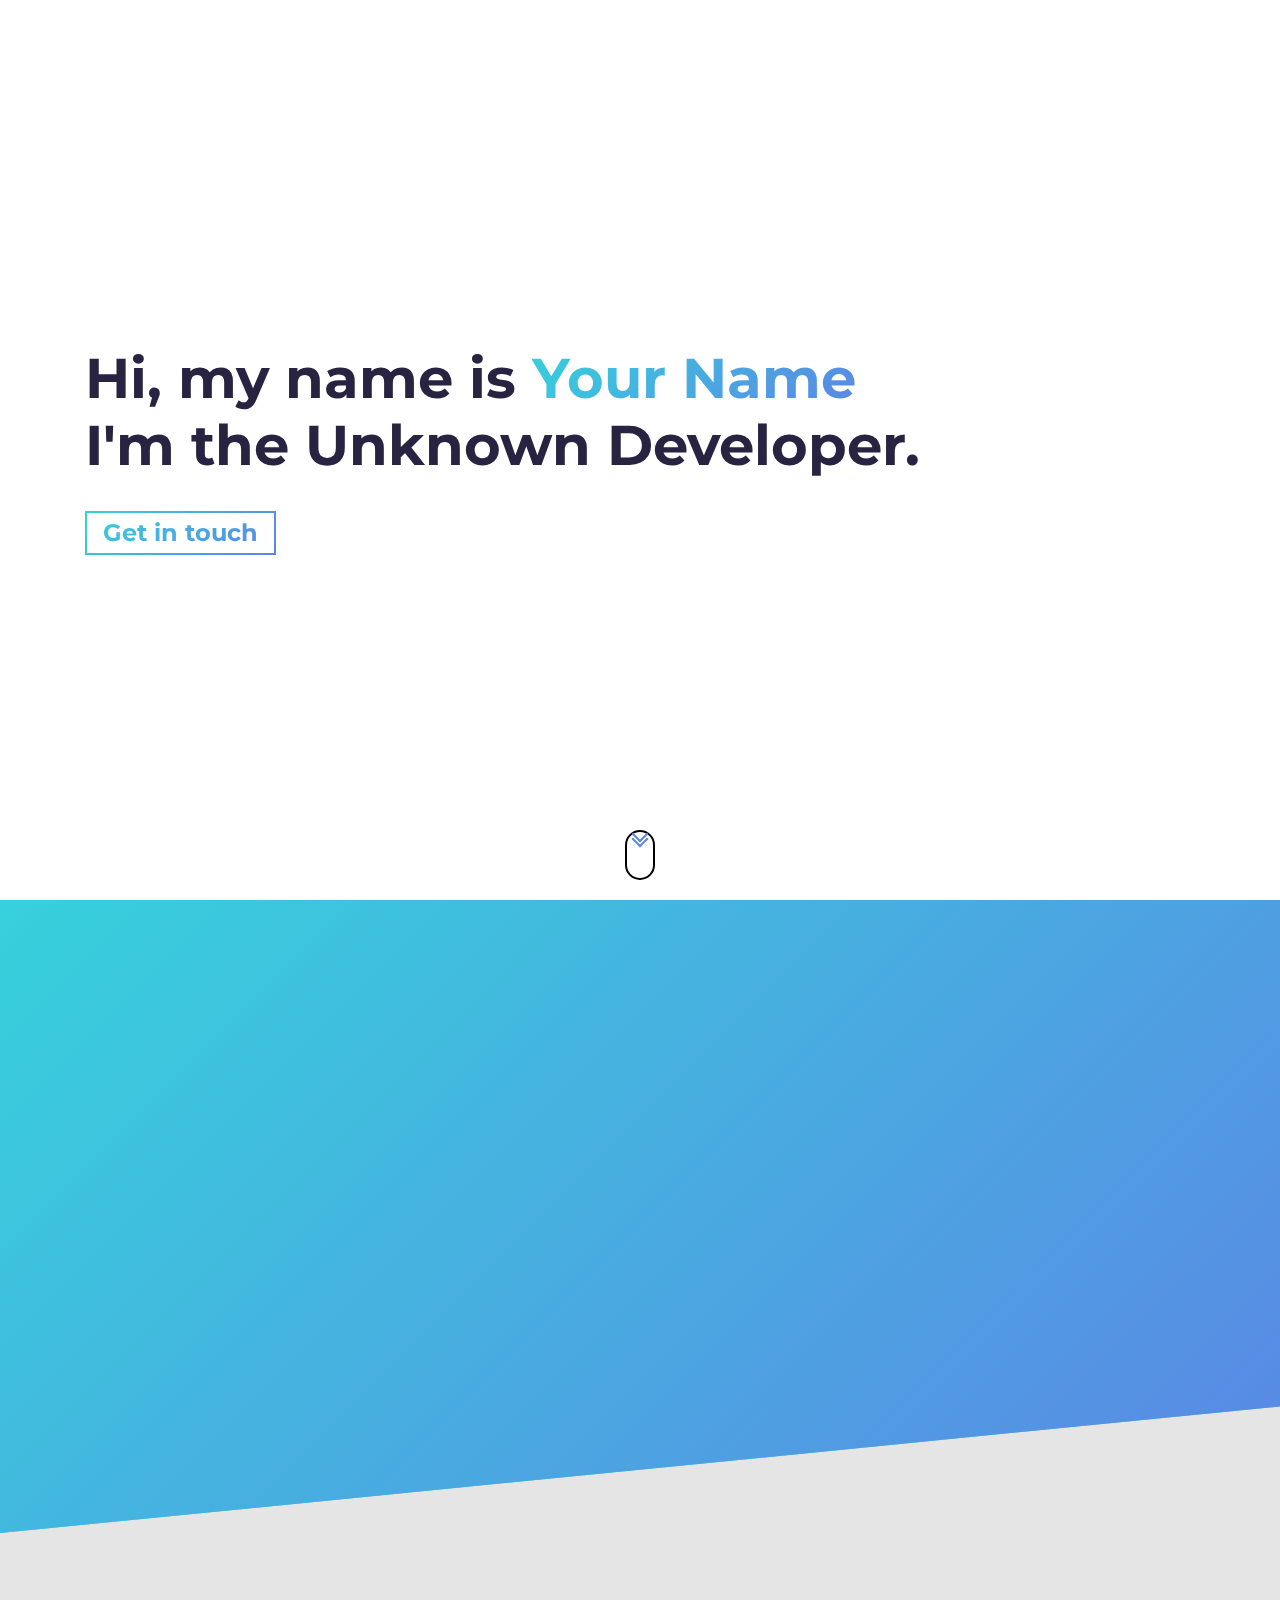
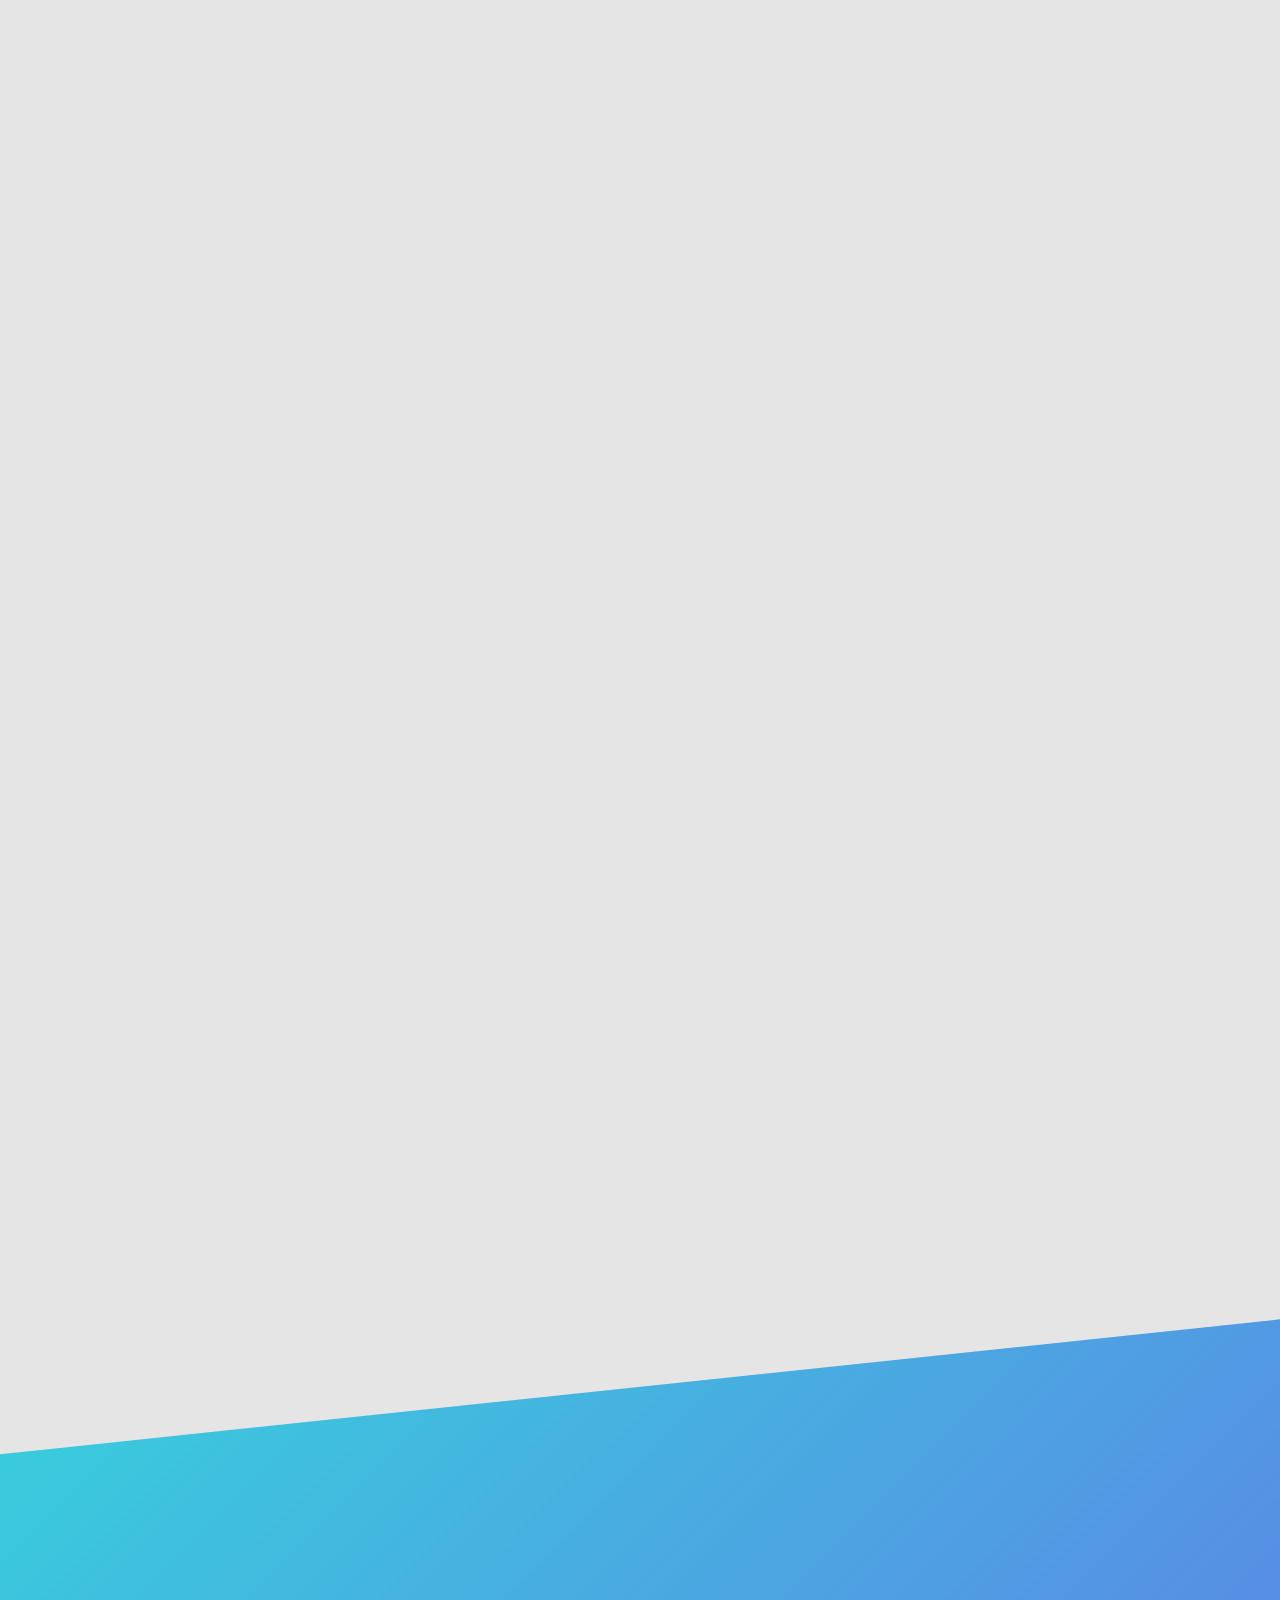
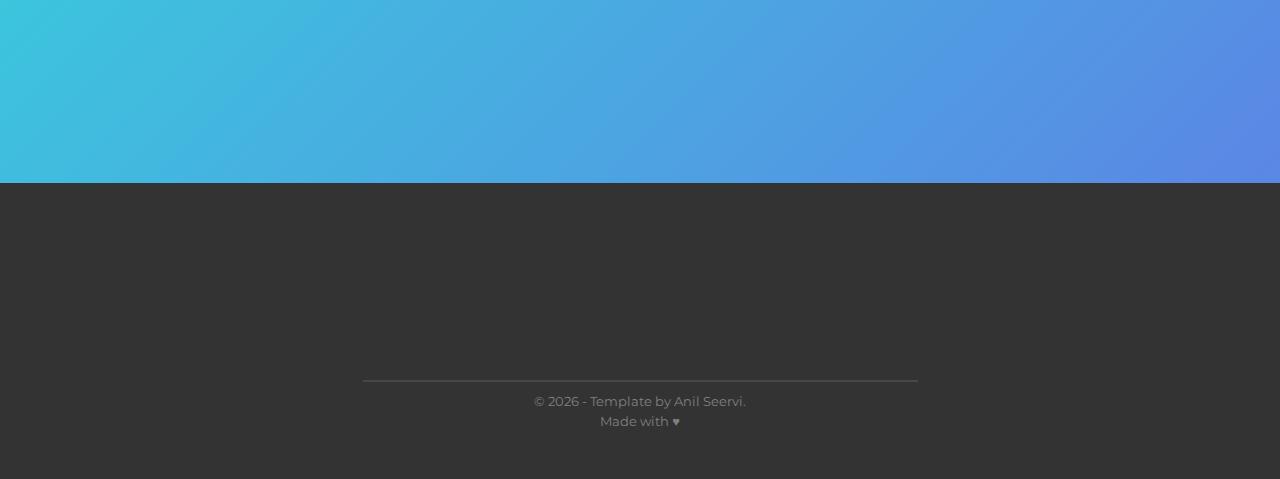
<file: index.html>
<!-- HELLO
-
DevFolio is a minimal, clean, lightweight and fully responsive template for Devlopers!
Created by Anil Seervi.
-
GitHub repo: https://github.com/AnilSeervi/DevFolio
README: https://github.com/AnilSeervi/DevFolio/blob/master/README.md
-
Have fun creating your portfolio on this template!!! -->

<!DOCTYPE html>
<html lang="en">
  <head>
    <meta charset="UTF-8" />
    <meta http-equiv="X-UA-Compatible" content="IE=edge" />
    <meta name="viewport" content="width=device-width, initial-scale=1.0" />

    <!-- Title: add your Portfolio websites's title here -->
    <title>[Your name here] | Developer</title>

    <!-- Add some coding keywords below, Ex: (javascript, yourusername, etc) -->
    <meta name="keywords" content="[username], [name], skill" />

    <!-- Improve your SEO by adding a small descrption of you -->
    <meta name="description" content="[Your name here] | Developer" />

    <!-- Add a your png Logo to the assets folder and change the href attr accordingly  -->
    <link rel="icon" type="image/png" href="./assets/devfolio-logo.png" />

    <!-- Add your primary-theme color for the value of content -->
    <meta name="theme-color" content="#36d1dc" />

    <!-- Open Graph / Facebook -->
    <meta property="og:type" content="website" />
    <!-- Fill content with the URL of this portfolio you'll host -->
    <meta property="og:url" content="https://devfolio.js.org/" />
    <!-- Fill content with the title of your portfolio(Recommended to use what you put in <title> tag) -->
    <meta property="og:title" content="[Your name here] | Developer" />
    <!-- Give a short description that'll show up when you/someone shares your portfolio on different platform -->
    <meta property="og:description" content="Made using DevFolio Template" />
    <!-- Add a thumbnail image in assets folder and fill the content attr with URL to that thumbnail 
      so that a thumbnail image of your portfolio is shown while shared on other platform -->
    <meta
      property="og:image"
      content="https://devfolio.js.org/assets/devfolio.png"
    />

    <!-- Twitter -->
    <meta property="twitter:card" content="summary_large_image" />
    <!-- Again fill content attr with the URL of this portfolio you'll host -->
    <meta property="twitter:url" content="https://devfolio.js.org" />
    <!-- Recommended to use the same text used within <title> element -->
    <meta property="twitter:title" content="[Your name here] | Developer" />
    <!-- short description that shows up while your portfolio is shared -->
    <meta
      property="twitter:description"
      content="Made using DevFolio Template"
    />
    <!-- Fill content with the URL to the thumbnail image that you'll put in the assets folder -->
    <meta
      property="twitter:image"
      content="https://anilseervi.vercel.app/assets/devfolio.png"
    />

    <!-- link tags -->
    <link rel="stylesheet" href="./css/main.css" />
    <link
      rel="stylesheet"
      href="https://cdnjs.cloudflare.com/ajax/libs/font-awesome/4.7.0/css/font-awesome.min.css"
    />
    <script src="./javascript/scrollreveal.min.js"></script>
    <script
      defer
      type="text/javascript"
      src="./javascript/scrollveal.js"
    ></script>

    <!-- Remove Google Analytics once you have your portfolio website set-up -->
    <!-- Global site tag (gtag.js) - Google Analytics -->
    <script
      async
      src="https://www.googletagmanager.com/gtag/js?id=UA-122228201-4"
    ></script>
    <script>
      window.dataLayer = window.dataLayer || [];
      function gtag() {
        dataLayer.push(arguments);
      }
      gtag("js", new Date());

      gtag("config", "UA-122228201-4");
    </script>
    <!-- End of Google Analytics -->
  </head>
  <body>
    <!-- Hero Section -->
    <div id="hero">
      <section class="container">
        <h1 class="hero-title">
          Hi, my name is <span class="text-color-main name">Your Name</span>
          <br />
          I'm the Unknown Developer.
        </h1>
        <p class="hero-cta">
          <a class="cta-btn cta-btn--hero" href="#about">Get in touch</a>
        </p>
      </section>
      <a href="#about" class="scroll-down-link" aria-label="scroll-down">
        <div class="scroll-down"></div
      ></a>
    </div>
    <!-- /END Hero Section -->

    <!-- About Section -->
    <section id="about">
      <div class="container">
        <h2 class="section-title">About Me</h2>
        <div class="row about-wrapper">
          <div class="about-wrapper__image">
            <img
              class="img-fluid"
              src="./assets/profile.png"
              alt="Profile Image"
            />
          </div>
          <div class="about-wrapper__info">
            <p class="about-wrapper__info-text">
              Lorem ipsum dolor sit amet consectetur adipisicing elit.
              Temporibus quae repellat, ad omnis distinctio velit saepe expedita
              architecto cumque veritatis adipisci. Sapiente non, saepe hic
              adipisci doloribus quisquam recusandae et.
            </p>
            <p class="about-wrapper__info-text">
              Lorem ipsum dolor sit amet consectetur adipisicing elit. Ullam
              obcaecati doloribus qui praesentium quae veniam esse mollitia
              consequuntur nisi minima quasi et fugit quidem enim recusandae
              delectus, iusto culpa rerum?
            </p>
            <span class="about-wrapper__cta">
              <a href="#" class="cta-btn cta-btn--resume">View Resume</a>
            </span>
          </div>
        </div>
      </div>
    </section>
    <!-- /END About Section -->

    <!--Projects Section-->
    <section id="projects">
      <div class="container">
        <div class="project-wrapper">
          <h2 class="section-title dark-blue-text">Projects</h2>

          <!-- Each .row is a project -->
          <article class="row">
            <div class="project-wrapper__text">
              <h3 class="project-wrapper__text-title">Project Title</h3>
              <p class="project-wrapper__text-info">
                Lorem ipsum dolor sit amet consectetur adipisicing elit.
                Deleniti voluptas, sit nam perspiciatis tempore aspernatur ullam
                necessitatibus impedit repellendus vero sed ipsa eos beatae ab
                sint saepe nostrum! Enim, perferendis.
              </p>
              <div class="project-wrapper__text-btns">
                <a
                  href="#"
                  target="_blank"
                  rel="noopener noreferrer"
                  class="cta-btn cta-btn--hero cta-btn--projects"
                  >See Live</a
                >
                <a href="#" target="_blank" class="cta-btn text-color-main"
                  >Source Code</a
                >
              </div>
            </div>

            <div class="project-wrapper__image">
              <a href="#" target="_blank" rel="noopener noreferrer">
                <div class="thumbnail rounded">
                  <img
                    src="./assets/project.png"
                    class="img-fluid"
                    alt="Project Image"
                  />
                </div>
              </a>
            </div>
          </article>
          <!-- /END Project -->

          <!-- Each .row is a project -->
          <article class="row">
            <div class="project-wrapper__text">
              <h3 class="project-wrapper__text-title">Project Title</h3>
              <p class="project-wrapper__text-info">
                Lorem ipsum dolor sit amet consectetur adipisicing elit.
                Deleniti voluptas, sit nam perspiciatis tempore aspernatur ullam
                necessitatibus impedit repellendus vero sed ipsa eos beatae ab
                sint saepe nostrum! Enim, perferendis.
              </p>
              <div class="project-wrapper__text-btns">
                <a
                  href="#"
                  target="_blank"
                  rel="noopener noreferrer"
                  class="cta-btn cta-btn--hero cta-btn--projects"
                  >See Live</a
                >
                <a href="#" target="_blank" class="cta-btn text-color-main"
                  >Source Code</a
                >
              </div>
            </div>

            <div class="project-wrapper__image">
              <a href="#" target="_blank" rel="noopener noreferrer">
                <div class="thumbnail rounded">
                  <img
                    src="./assets/project.png"
                    class="img-fluid"
                    alt="Project Image"
                  />
                </div>
              </a>
            </div>
          </article>
          <!-- /END Project -->

          <!-- Each .row is a project -->
          <article class="row">
            <div class="project-wrapper__text">
              <h3 class="project-wrapper__text-title">Project Title</h3>
              <p class="project-wrapper__text-info">
                Lorem ipsum dolor sit amet consectetur adipisicing elit.
                Deleniti voluptas, sit nam perspiciatis tempore aspernatur ullam
                necessitatibus impedit repellendus vero sed ipsa eos beatae ab
                sint saepe nostrum! Enim, perferendis.
              </p>
              <div class="project-wrapper__text-btns">
                <a
                  href="#"
                  target="_blank"
                  rel="noopener noreferrer"
                  class="cta-btn cta-btn--hero cta-btn--projects"
                  >See Live</a
                >
                <a href="#" target="_blank" class="cta-btn text-color-main"
                  >Source Code</a
                >
              </div>
            </div>

            <div class="project-wrapper__image">
              <a href="#" target="_blank" rel="noopener noreferrer">
                <div class="thumbnail rounded">
                  <img
                    src="./assets/project.png"
                    class="img-fluid"
                    alt="Project Image"
                  />
                </div>
              </a>
            </div>
          </article>
          <!-- /END Project -->
        </div>
      </div>
    </section>
    <!-- End Projects Section -->

    <!-- Contact Section -->
    <section id="contact">
      <div class="container">
        <h2 class="section-title">Contact</h2>
        <div class="contact-wrapper">
          <p class="contact-wrapper__text">[Put your call to action here]</p>
          <a href="#" class="cta-btn cta-btn--resume">Call to Action</a>
        </div>
      </div>
    </section>
    <!-- END Contact Section -->

    <!-- Footer Section -->
    <footer class="footer">
      <div class="container">
        <a href="#hero" class="back-to-top" aria-label="go back to top">
          <i class="fa fa-angle-up fa-2x" aria-hidden="true"></i>
        </a>
        <div class="social-links">
          <a
            href="#!"
            target="_blank"
            rel="noopener noreferrer"
            aria-label="twitter"
          >
            <i class="fa fa-twitter"></i>
          </a>
          <a
            href="#!"
            target="_blank"
            rel="noopener noreferrer"
            aria-label="instagram"
          >
            <i class="fa fa-instagram"></i>
          </a>
          <a
            href="#!"
            target="_blank"
            rel="noopener noreferrer"
            aria-label="codepen"
          >
            <i class="fa fa-codepen"></i>
          </a>
          <a
            href="#!"
            target="_blank"
            rel="noopener noreferrer"
            aria-label="linkedin"
          >
            <i class="fa fa-linkedin"></i>
          </a>
          <a
            href="#!"
            target="_blank"
            rel="noopener noreferrer"
            aria-label="github"
          >
            <i class="fa fa-github"></i>
          </a>
        </div>
        <hr />
        <p class="footer__text">
          &copy; <span id="year"></span> - Template by
          <a
            href="https://github.com/AnilSeervi"
            target="_blank"
            rel="noopener noreferrer"
            >Anil Seervi</a
          >. <br />Made with &hearts;
        </p>
      </div>
    </footer>
    <!-- END Footer Section -->

    <script>
      document.getElementById("year").textContent = new Date().getFullYear();
    </script>
    <script src="./javascript/vanilla-tilt.min.js"></script>
    <script type="text/javascript" src="./javascript/valtilt.js"></script>
  </body>
</html>
</file>
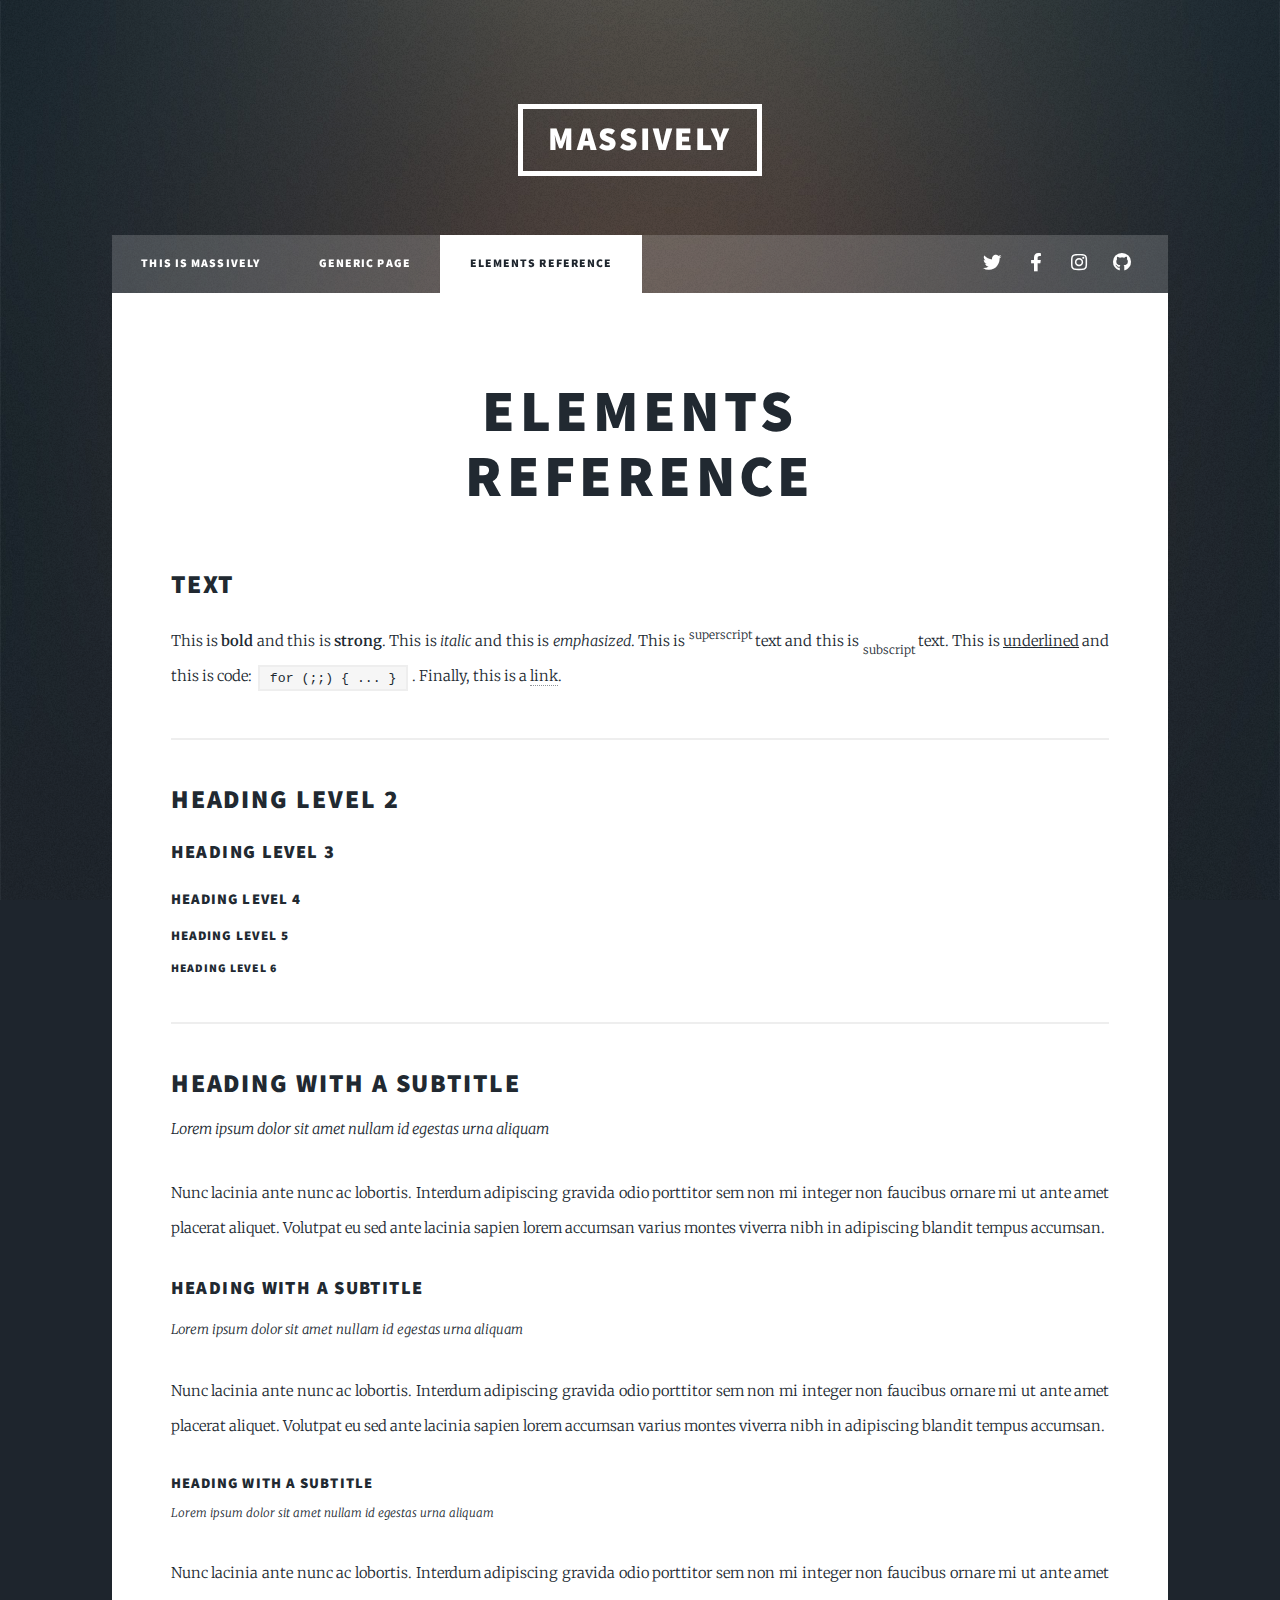
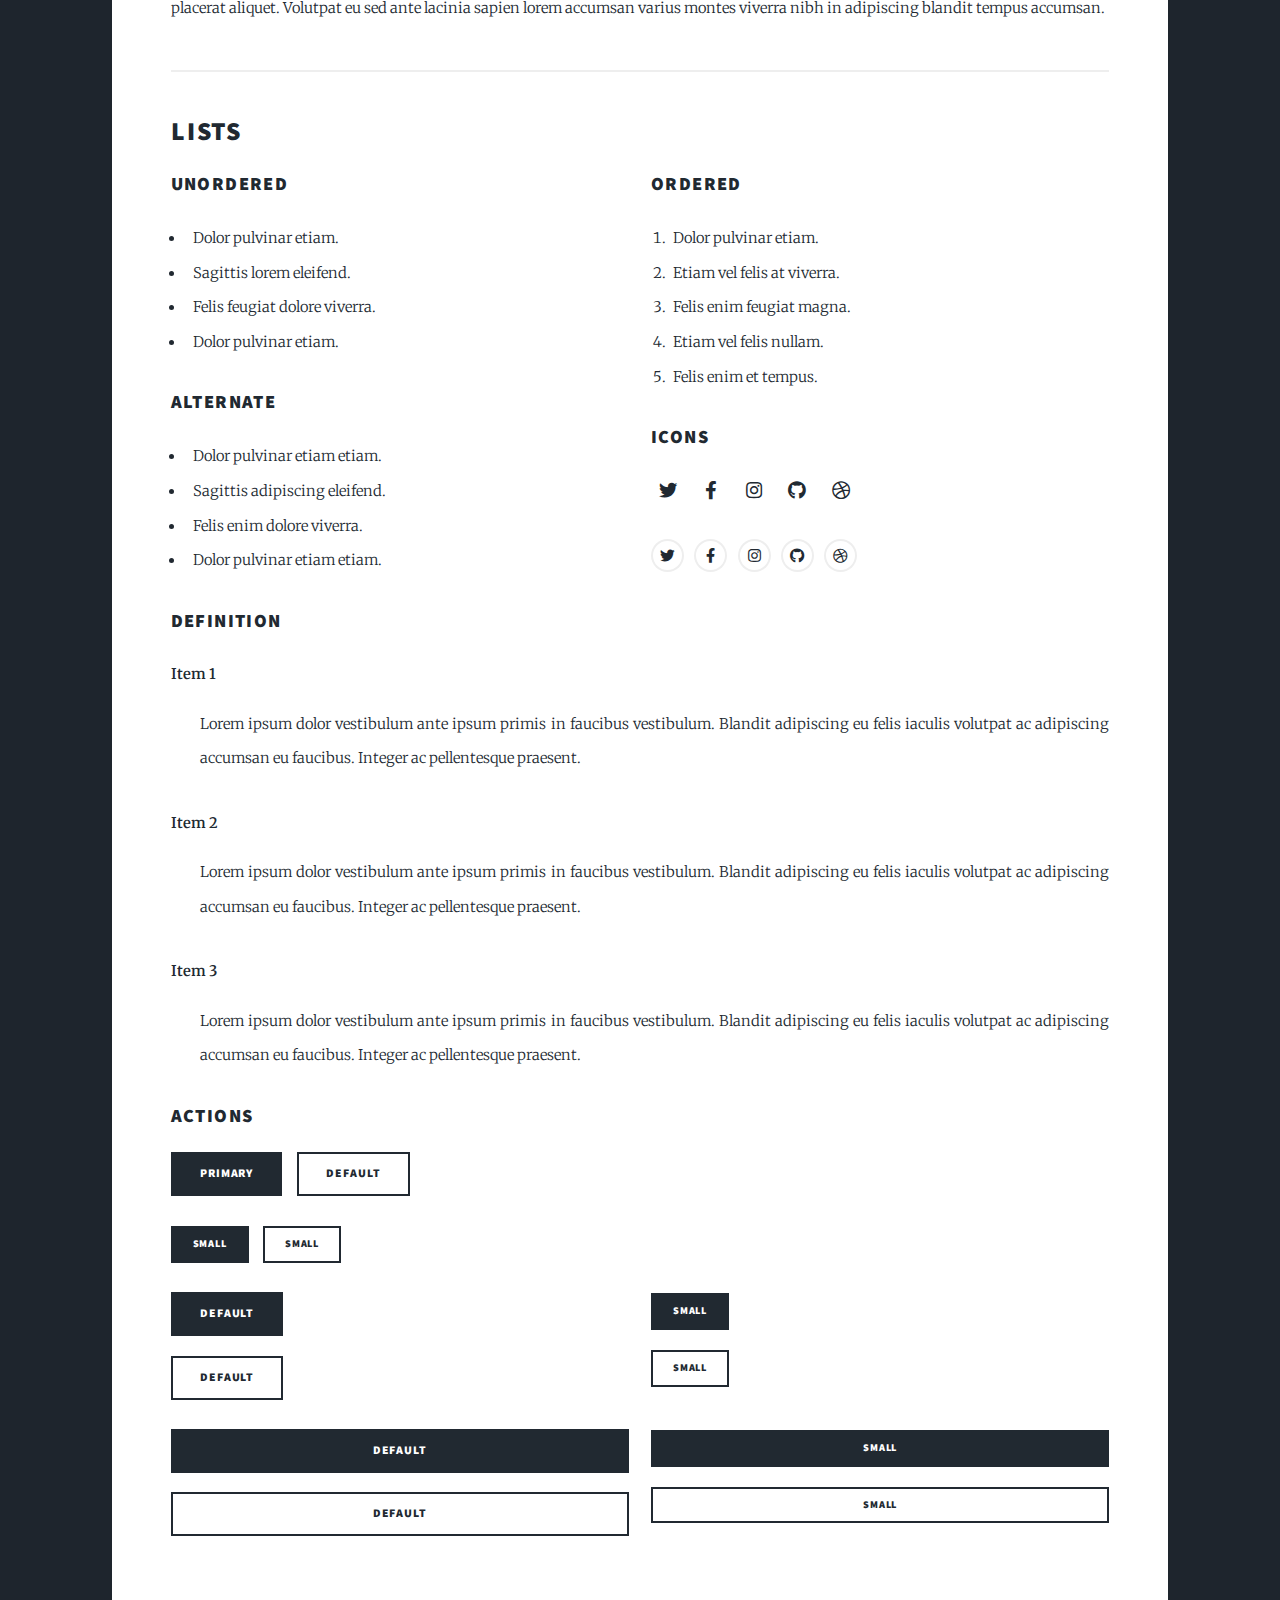
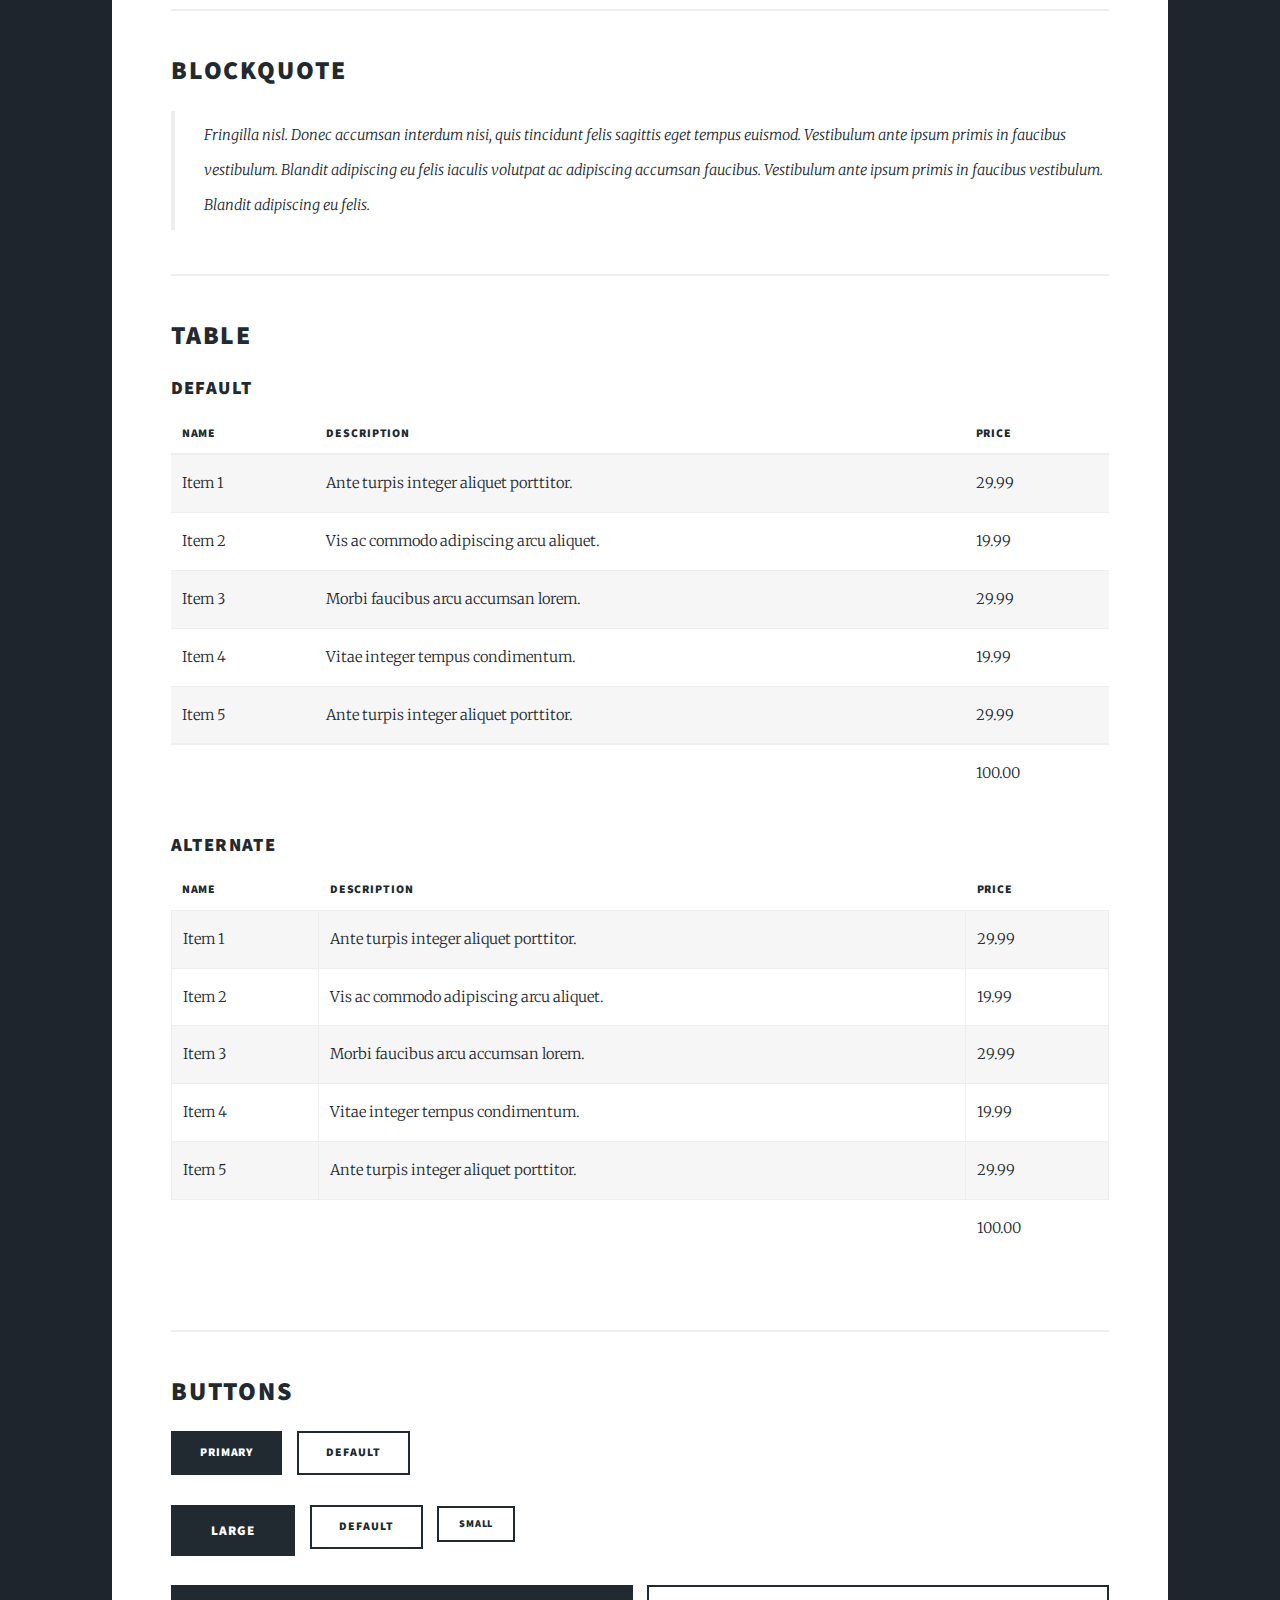
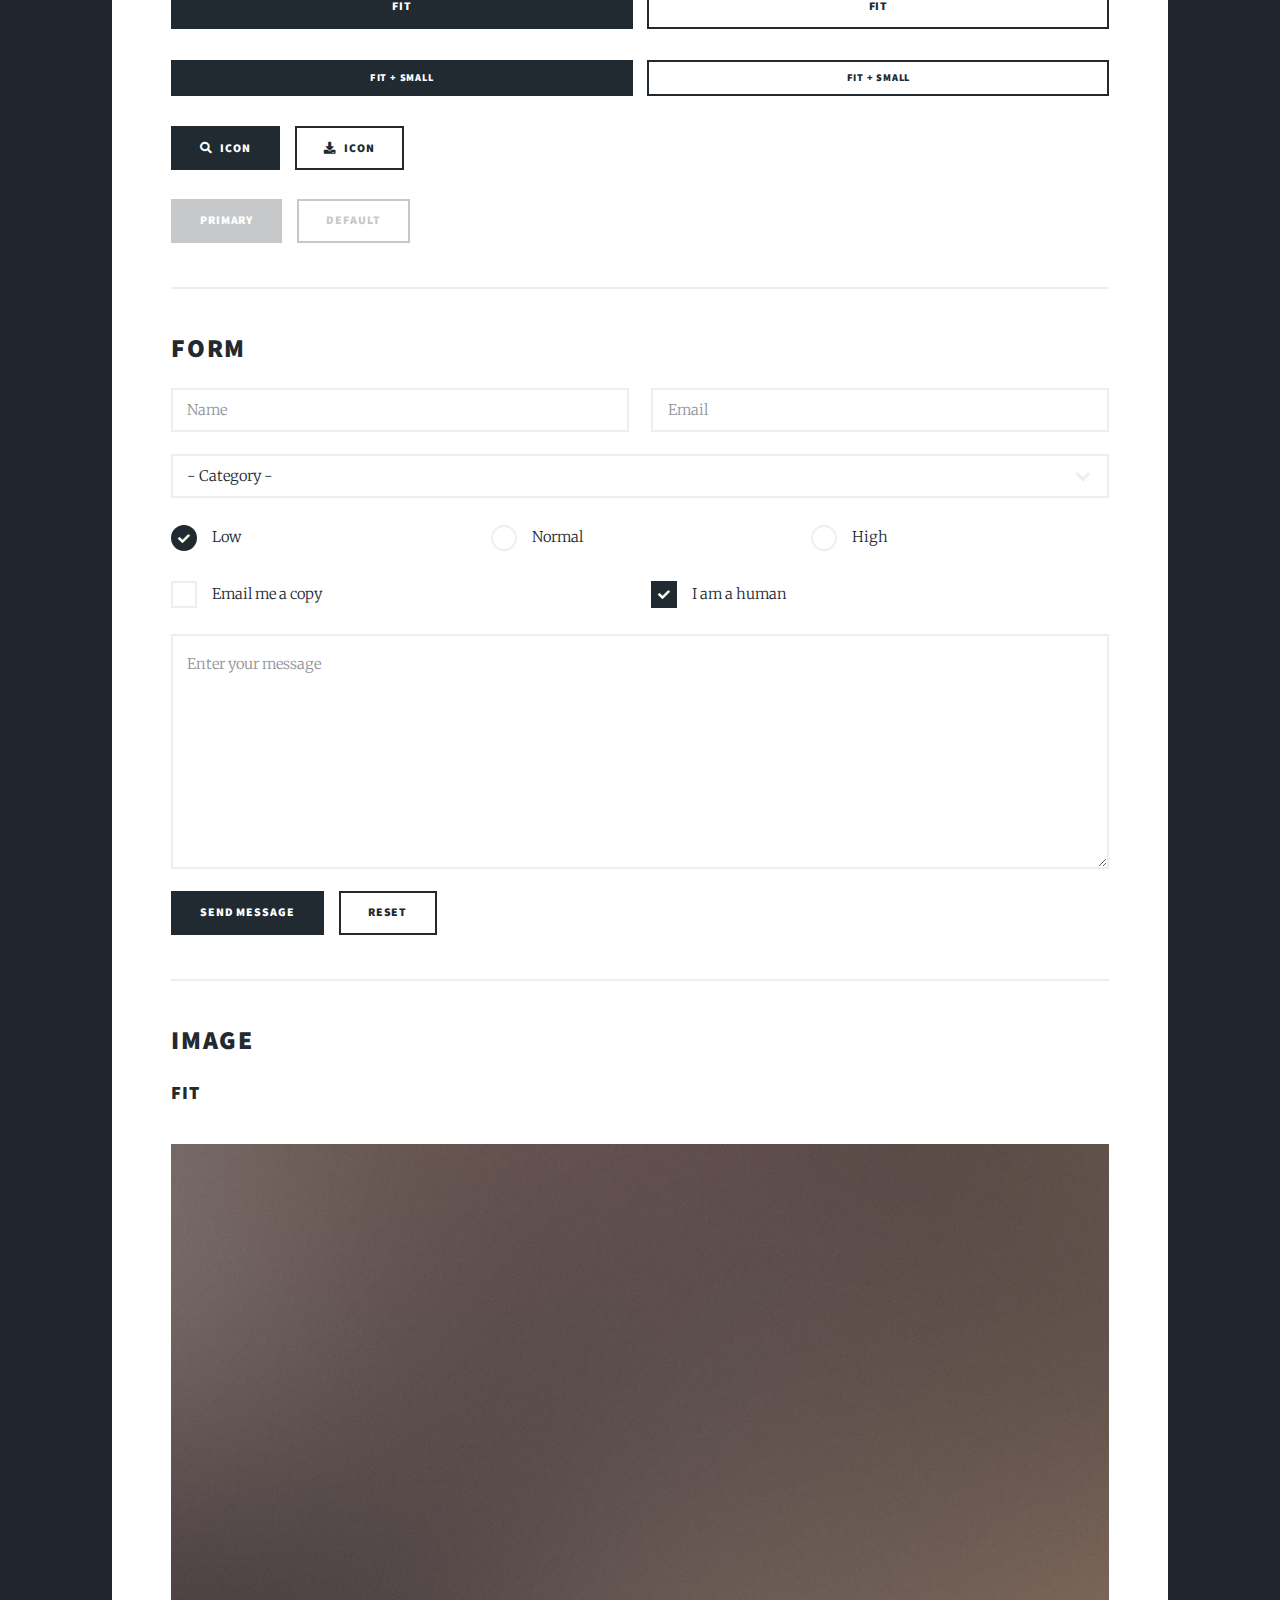
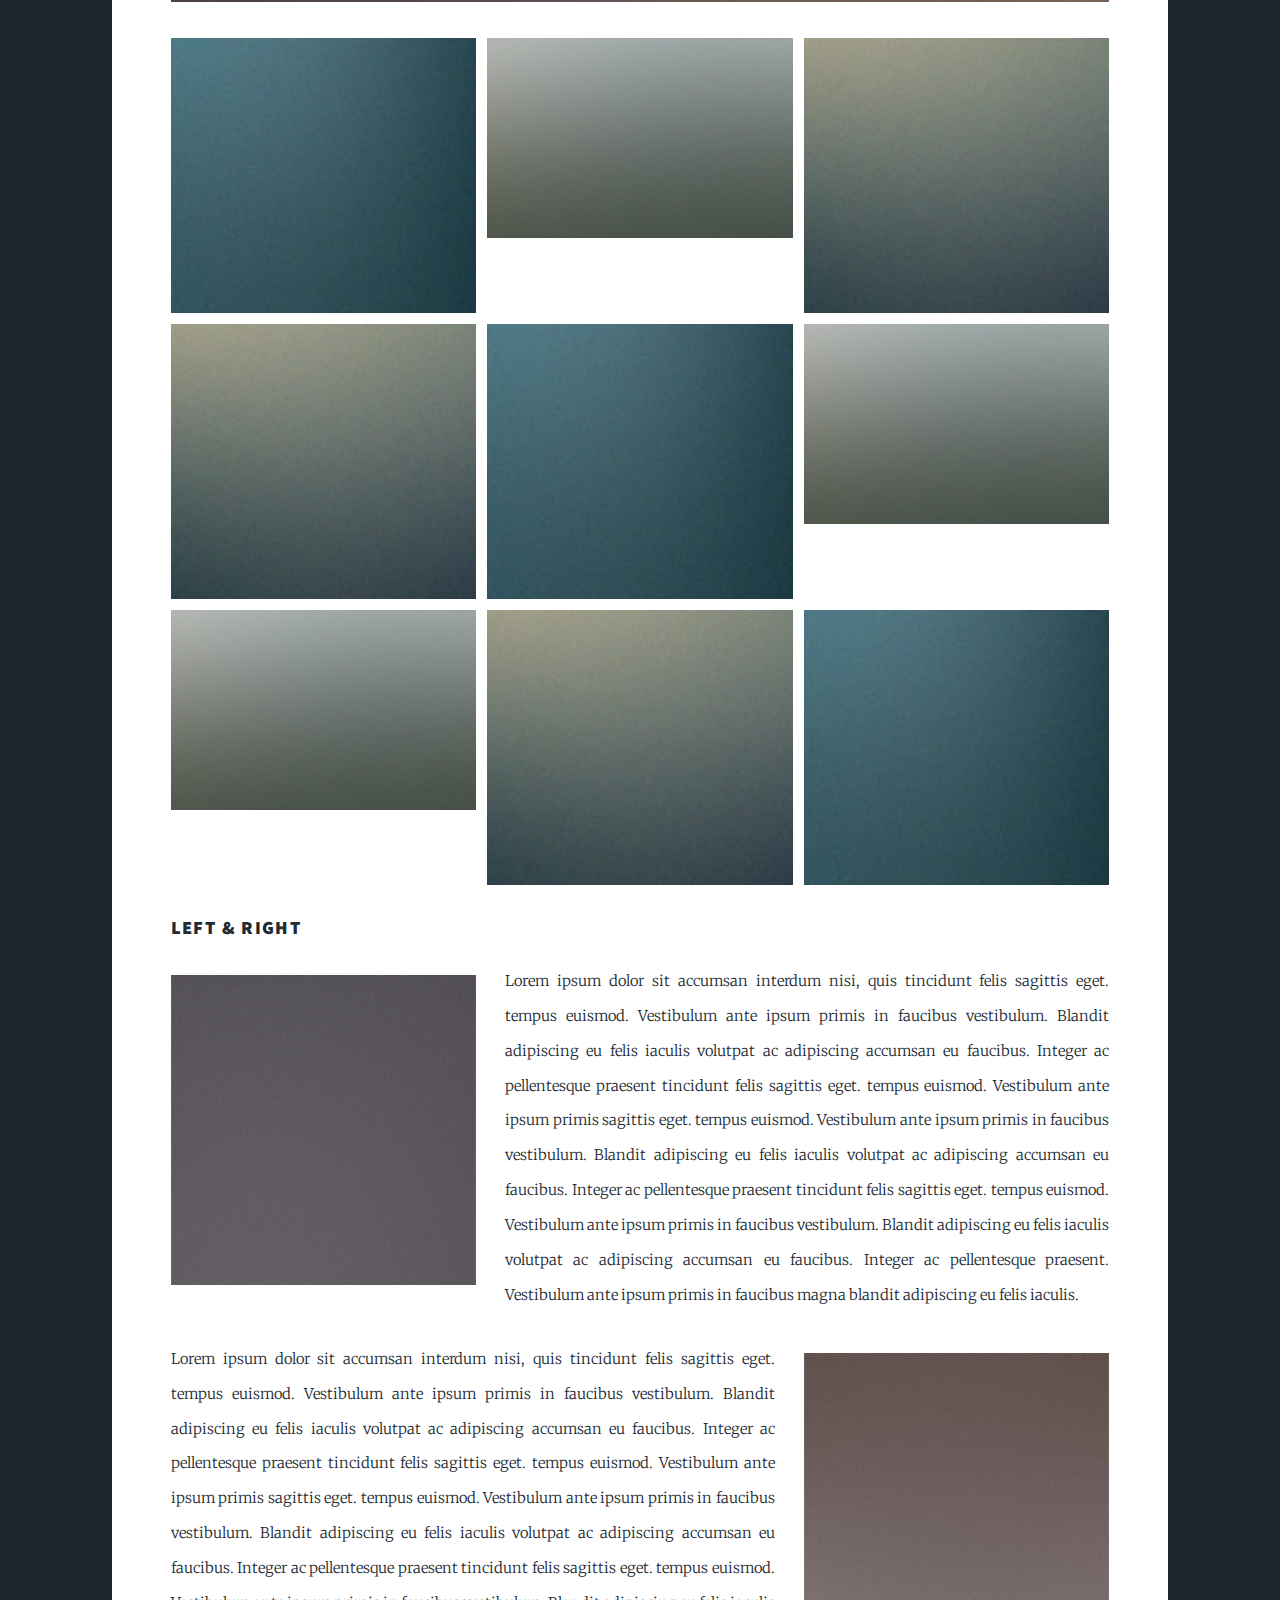
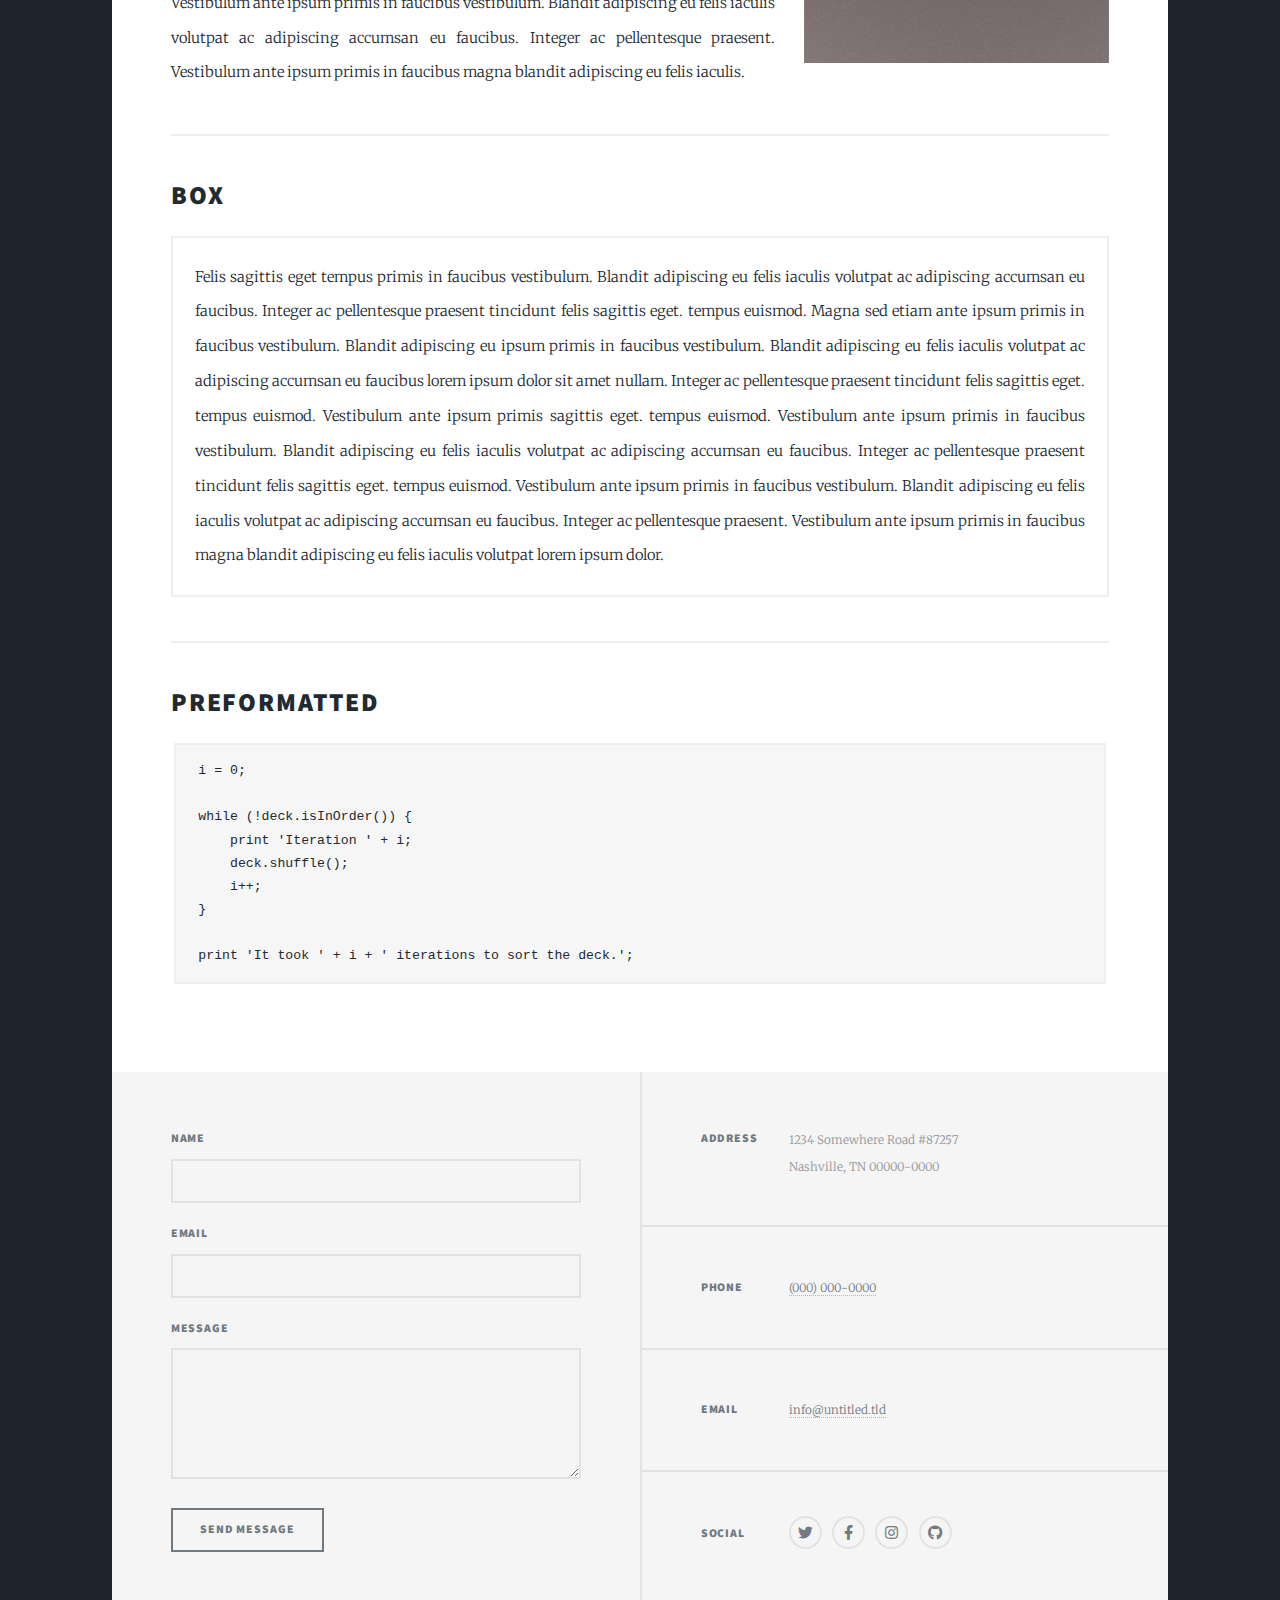
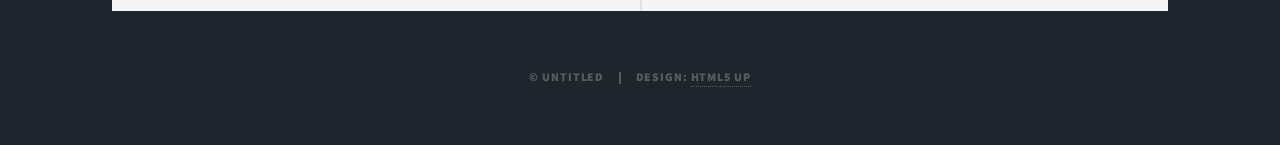
<file: elements.html>
<!DOCTYPE HTML>
<!--
	Massively by HTML5 UP
	html5up.net | @ajlkn
	Free for personal and commercial use under the CCA 3.0 license (html5up.net/license)
-->
<html>
	<head>
		<title>Elements Reference - Massively by HTML5 UP</title>
		<meta charset="utf-8" />
		<meta name="viewport" content="width=device-width, initial-scale=1, user-scalable=no" />
		<link rel="stylesheet" href="assets/css/main.css" />
		<noscript><link rel="stylesheet" href="assets/css/noscript.css" /></noscript>
	</head>
	<body class="is-preload">

		<!-- Wrapper -->
			<div id="wrapper">

				<!-- Header -->
					<header id="header">
						<a href="index.html" class="logo">Massively</a>
					</header>

				<!-- Nav -->
					<nav id="nav">
						<ul class="links">
							<li><a href="index.html">This is Massively</a></li>
							<li><a href="generic.html">Generic Page</a></li>
							<li class="active"><a href="elements.html">Elements Reference</a></li>
						</ul>
						<ul class="icons">
							<li><a href="#" class="icon brands fa-twitter"><span class="label">Twitter</span></a></li>
							<li><a href="#" class="icon brands fa-facebook-f"><span class="label">Facebook</span></a></li>
							<li><a href="#" class="icon brands fa-instagram"><span class="label">Instagram</span></a></li>
							<li><a href="#" class="icon brands fa-github"><span class="label">GitHub</span></a></li>
						</ul>
					</nav>

				<!-- Main -->
					<div id="main">

						<!-- Post -->
							<section class="post">
								<header class="major">
									<h1>Elements<br />
									Reference</h1>
								</header>

								<!-- Text stuff -->
									<h2>Text</h2>
									<p>This is <b>bold</b> and this is <strong>strong</strong>. This is <i>italic</i> and this is <em>emphasized</em>.
									This is <sup>superscript</sup> text and this is <sub>subscript</sub> text.
									This is <u>underlined</u> and this is code: <code>for (;;) { ... }</code>.
									Finally, this is a <a href="#">link</a>.</p>
									<hr />
									<h2>Heading Level 2</h2>
									<h3>Heading Level 3</h3>
									<h4>Heading Level 4</h4>
									<h5>Heading Level 5</h5>
									<h6>Heading Level 6</h6>
									<hr />
									<header>
										<h2>Heading with a Subtitle</h2>
										<p>Lorem ipsum dolor sit amet nullam id egestas urna aliquam</p>
									</header>
									<p>Nunc lacinia ante nunc ac lobortis. Interdum adipiscing gravida odio porttitor sem non mi integer non faucibus ornare mi ut ante amet placerat aliquet. Volutpat eu sed ante lacinia sapien lorem accumsan varius montes viverra nibh in adipiscing blandit tempus accumsan.</p>
									<header>
										<h3>Heading with a Subtitle</h3>
										<p>Lorem ipsum dolor sit amet nullam id egestas urna aliquam</p>
									</header>
									<p>Nunc lacinia ante nunc ac lobortis. Interdum adipiscing gravida odio porttitor sem non mi integer non faucibus ornare mi ut ante amet placerat aliquet. Volutpat eu sed ante lacinia sapien lorem accumsan varius montes viverra nibh in adipiscing blandit tempus accumsan.</p>
									<header>
										<h4>Heading with a Subtitle</h4>
										<p>Lorem ipsum dolor sit amet nullam id egestas urna aliquam</p>
									</header>
									<p>Nunc lacinia ante nunc ac lobortis. Interdum adipiscing gravida odio porttitor sem non mi integer non faucibus ornare mi ut ante amet placerat aliquet. Volutpat eu sed ante lacinia sapien lorem accumsan varius montes viverra nibh in adipiscing blandit tempus accumsan.</p>

									<hr />

								<!-- Lists -->
									<h2>Lists</h2>
									<div class="row">
										<div class="col-6 col-12-small">

											<h3>Unordered</h3>
											<ul>
												<li>Dolor pulvinar etiam.</li>
												<li>Sagittis lorem eleifend.</li>
												<li>Felis feugiat dolore viverra.</li>
												<li>Dolor pulvinar etiam.</li>
											</ul>

											<h3>Alternate</h3>
											<ul class="alt">
												<li>Dolor pulvinar etiam etiam.</li>
												<li>Sagittis adipiscing eleifend.</li>
												<li>Felis enim dolore viverra.</li>
												<li>Dolor pulvinar etiam etiam.</li>
											</ul>

										</div>
										<div class="col-6 col-12-small">

											<h3>Ordered</h3>
											<ol>
												<li>Dolor pulvinar etiam.</li>
												<li>Etiam vel felis at viverra.</li>
												<li>Felis enim feugiat magna.</li>
												<li>Etiam vel felis nullam.</li>
												<li>Felis enim et tempus.</li>
											</ol>

											<h3>Icons</h3>
											<ul class="icons">
												<li><a href="#" class="icon brands fa-twitter"><span class="label">Twitter</span></a></li>
												<li><a href="#" class="icon brands fa-facebook-f"><span class="label">Facebook</span></a></li>
												<li><a href="#" class="icon brands fa-instagram"><span class="label">Instagram</span></a></li>
												<li><a href="#" class="icon brands fa-github"><span class="label">Github</span></a></li>
												<li><a href="#" class="icon brands fa-dribbble"><span class="label">Dribbble</span></a></li>
											</ul>
											<ul class="icons alt">
												<li><a href="#" class="icon brands alt fa-twitter"><span class="label">Twitter</span></a></li>
												<li><a href="#" class="icon brands alt fa-facebook-f"><span class="label">Facebook</span></a></li>
												<li><a href="#" class="icon brands alt fa-instagram"><span class="label">Instagram</span></a></li>
												<li><a href="#" class="icon brands alt fa-github"><span class="label">Github</span></a></li>
												<li><a href="#" class="icon brands alt fa-dribbble"><span class="label">Dribbble</span></a></li>
											</ul>

										</div>
									</div>
									<h3>Definition</h3>
									<dl>
										<dt>Item 1</dt>
										<dd>
											<p>Lorem ipsum dolor vestibulum ante ipsum primis in faucibus vestibulum. Blandit adipiscing eu felis iaculis volutpat ac adipiscing accumsan eu faucibus. Integer ac pellentesque praesent.</p>
										</dd>
										<dt>Item 2</dt>
										<dd>
											<p>Lorem ipsum dolor vestibulum ante ipsum primis in faucibus vestibulum. Blandit adipiscing eu felis iaculis volutpat ac adipiscing accumsan eu faucibus. Integer ac pellentesque praesent.</p>
										</dd>
										<dt>Item 3</dt>
										<dd>
											<p>Lorem ipsum dolor vestibulum ante ipsum primis in faucibus vestibulum. Blandit adipiscing eu felis iaculis volutpat ac adipiscing accumsan eu faucibus. Integer ac pellentesque praesent.</p>
										</dd>
									</dl>

									<h3>Actions</h3>
									<ul class="actions">
										<li><a href="#" class="button primary">Primary</a></li>
										<li><a href="#" class="button">Default</a></li>
									</ul>
									<ul class="actions small">
										<li><a href="#" class="button primary small">Small</a></li>
										<li><a href="#" class="button small">Small</a></li>
									</ul>
									<div class="row">
										<div class="col-6 col-12-small">
											<ul class="actions stacked">
												<li><a href="#" class="button primary">Default</a></li>
												<li><a href="#" class="button">Default</a></li>
											</ul>
										</div>
										<div class="col-6 col-12-small">
											<ul class="actions stacked">
												<li><a href="#" class="button primary small">Small</a></li>
												<li><a href="#" class="button small">Small</a></li>
											</ul>
										</div>
									</div>
									<div class="row">
										<div class="col-6 col-12-small">
											<ul class="actions stacked">
												<li><a href="#" class="button primary fit">Default</a></li>
												<li><a href="#" class="button fit">Default</a></li>
											</ul>
										</div>
										<div class="col-6 col-12-small">
											<ul class="actions stacked">
												<li><a href="#" class="button primary small fit">Small</a></li>
												<li><a href="#" class="button small fit">Small</a></li>
											</ul>
										</div>
									</div>

									<hr />

								<!-- Blockquote -->
									<h2>Blockquote</h2>
									<blockquote>Fringilla nisl. Donec accumsan interdum nisi, quis tincidunt felis sagittis eget tempus euismod. Vestibulum ante ipsum primis in faucibus vestibulum. Blandit adipiscing eu felis iaculis volutpat ac adipiscing accumsan faucibus. Vestibulum ante ipsum primis in faucibus vestibulum. Blandit adipiscing eu felis.</blockquote>

									<hr />

								<!-- Table -->
									<h2>Table</h2>

									<h3>Default</h3>
									<div class="table-wrapper">
										<table>
											<thead>
												<tr>
													<th>Name</th>
													<th>Description</th>
													<th>Price</th>
												</tr>
											</thead>
											<tbody>
												<tr>
													<td>Item 1</td>
													<td>Ante turpis integer aliquet porttitor.</td>
													<td>29.99</td>
												</tr>
												<tr>
													<td>Item 2</td>
													<td>Vis ac commodo adipiscing arcu aliquet.</td>
													<td>19.99</td>
												</tr>
												<tr>
													<td>Item 3</td>
													<td> Morbi faucibus arcu accumsan lorem.</td>
													<td>29.99</td>
												</tr>
												<tr>
													<td>Item 4</td>
													<td>Vitae integer tempus condimentum.</td>
													<td>19.99</td>
												</tr>
												<tr>
													<td>Item 5</td>
													<td>Ante turpis integer aliquet porttitor.</td>
													<td>29.99</td>
												</tr>
											</tbody>
											<tfoot>
												<tr>
													<td colspan="2"></td>
													<td>100.00</td>
												</tr>
											</tfoot>
										</table>
									</div>

									<h3>Alternate</h3>
									<div class="table-wrapper">
										<table class="alt">
											<thead>
												<tr>
													<th>Name</th>
													<th>Description</th>
													<th>Price</th>
												</tr>
											</thead>
											<tbody>
												<tr>
													<td>Item 1</td>
													<td>Ante turpis integer aliquet porttitor.</td>
													<td>29.99</td>
												</tr>
												<tr>
													<td>Item 2</td>
													<td>Vis ac commodo adipiscing arcu aliquet.</td>
													<td>19.99</td>
												</tr>
												<tr>
													<td>Item 3</td>
													<td> Morbi faucibus arcu accumsan lorem.</td>
													<td>29.99</td>
												</tr>
												<tr>
													<td>Item 4</td>
													<td>Vitae integer tempus condimentum.</td>
													<td>19.99</td>
												</tr>
												<tr>
													<td>Item 5</td>
													<td>Ante turpis integer aliquet porttitor.</td>
													<td>29.99</td>
												</tr>
											</tbody>
											<tfoot>
												<tr>
													<td colspan="2"></td>
													<td>100.00</td>
												</tr>
											</tfoot>
										</table>
									</div>

									<hr />

								<!-- Buttons -->
									<h2>Buttons</h2>
									<ul class="actions">
										<li><a href="#" class="button primary">Primary</a></li>
										<li><a href="#" class="button">Default</a></li>
									</ul>
									<ul class="actions">
										<li><a href="#" class="button primary large">Large</a></li>
										<li><a href="#" class="button">Default</a></li>
										<li><a href="#" class="button small">Small</a></li>
									</ul>
									<ul class="actions fit">
										<li><a href="#" class="button primary fit">Fit</a></li>
										<li><a href="#" class="button fit">Fit</a></li>
									</ul>
									<ul class="actions fit small">
										<li><a href="#" class="button primary fit small">Fit + Small</a></li>
										<li><a href="#" class="button fit small">Fit + Small</a></li>
									</ul>
									<ul class="actions">
										<li><a href="#" class="button primary icon solid fa-search">Icon</a></li>
										<li><a href="#" class="button icon solid fa-download">Icon</a></li>
									</ul>
									<ul class="actions">
										<li><span class="button primary disabled">Primary</span></li>
										<li><span class="button disabled">Default</span></li>
									</ul>

									<hr />

								<!-- Form -->
									<h2>Form</h2>

									<form method="post" action="#">
										<div class="row gtr-uniform">
											<div class="col-6 col-12-xsmall">
												<input type="text" name="demo-name" id="demo-name" value="" placeholder="Name" />
											</div>
											<div class="col-6 col-12-xsmall">
												<input type="email" name="demo-email" id="demo-email" value="" placeholder="Email" />
											</div>
											<!-- Break -->
											<div class="col-12">
												<select name="demo-category" id="demo-category">
													<option value="">- Category -</option>
													<option value="1">Manufacturing</option>
													<option value="1">Shipping</option>
													<option value="1">Administration</option>
													<option value="1">Human Resources</option>
												</select>
											</div>
											<!-- Break -->
											<div class="col-4 col-12-small">
												<input type="radio" id="demo-priority-low" name="demo-priority" checked>
												<label for="demo-priority-low">Low</label>
											</div>
											<div class="col-4 col-12-small">
												<input type="radio" id="demo-priority-normal" name="demo-priority">
												<label for="demo-priority-normal">Normal</label>
											</div>
											<div class="col-4 col-12-small">
												<input type="radio" id="demo-priority-high" name="demo-priority">
												<label for="demo-priority-high">High</label>
											</div>
											<!-- Break -->
											<div class="col-6 col-12-small">
												<input type="checkbox" id="demo-copy" name="demo-copy">
												<label for="demo-copy">Email me a copy</label>
											</div>
											<div class="col-6 col-12-small">
												<input type="checkbox" id="demo-human" name="demo-human" checked>
												<label for="demo-human">I am a human</label>
											</div>
											<!-- Break -->
											<div class="col-12">
												<textarea name="demo-message" id="demo-message" placeholder="Enter your message" rows="6"></textarea>
											</div>
											<!-- Break -->
											<div class="col-12">
												<ul class="actions">
													<li><input type="submit" value="Send Message" class="primary" /></li>
													<li><input type="reset" value="Reset" /></li>
												</ul>
											</div>
										</div>
									</form>

									<hr />

								<!-- Image -->
									<h2>Image</h2>

									<h3>Fit</h3>
									<span class="image fit"><img src="images/pic01.jpg" alt="" /></span>
									<div class="box alt">
										<div class="row gtr-50 gtr-uniform">
											<div class="col-4"><span class="image fit"><img src="images/pic02.jpg" alt="" /></span></div>
											<div class="col-4"><span class="image fit"><img src="images/pic03.jpg" alt="" /></span></div>
											<div class="col-4"><span class="image fit"><img src="images/pic04.jpg" alt="" /></span></div>
											<!-- Break -->
											<div class="col-4"><span class="image fit"><img src="images/pic04.jpg" alt="" /></span></div>
											<div class="col-4"><span class="image fit"><img src="images/pic02.jpg" alt="" /></span></div>
											<div class="col-4"><span class="image fit"><img src="images/pic03.jpg" alt="" /></span></div>
											<!-- Break -->
											<div class="col-4"><span class="image fit"><img src="images/pic03.jpg" alt="" /></span></div>
											<div class="col-4"><span class="image fit"><img src="images/pic04.jpg" alt="" /></span></div>
											<div class="col-4"><span class="image fit"><img src="images/pic02.jpg" alt="" /></span></div>
										</div>
									</div>

									<h3>Left &amp; Right</h3>
									<p><span class="image left"><img src="images/pic08.jpg" alt="" /></span>Lorem ipsum dolor sit accumsan interdum nisi, quis tincidunt felis sagittis eget. tempus euismod. Vestibulum ante ipsum primis in faucibus vestibulum. Blandit adipiscing eu felis iaculis volutpat ac adipiscing accumsan eu faucibus. Integer ac pellentesque praesent tincidunt felis sagittis eget. tempus euismod. Vestibulum ante ipsum primis sagittis eget. tempus euismod. Vestibulum ante ipsum primis in faucibus vestibulum. Blandit adipiscing eu felis iaculis volutpat ac adipiscing accumsan eu faucibus. Integer ac pellentesque praesent tincidunt felis sagittis eget. tempus euismod. Vestibulum ante ipsum primis in faucibus vestibulum. Blandit adipiscing eu felis iaculis volutpat ac adipiscing accumsan eu faucibus. Integer ac pellentesque praesent. Vestibulum ante ipsum primis in faucibus magna blandit adipiscing eu felis iaculis.</p>
									<p><span class="image right"><img src="images/pic09.jpg" alt="" /></span>Lorem ipsum dolor sit accumsan interdum nisi, quis tincidunt felis sagittis eget. tempus euismod. Vestibulum ante ipsum primis in faucibus vestibulum. Blandit adipiscing eu felis iaculis volutpat ac adipiscing accumsan eu faucibus. Integer ac pellentesque praesent tincidunt felis sagittis eget. tempus euismod. Vestibulum ante ipsum primis sagittis eget. tempus euismod. Vestibulum ante ipsum primis in faucibus vestibulum. Blandit adipiscing eu felis iaculis volutpat ac adipiscing accumsan eu faucibus. Integer ac pellentesque praesent tincidunt felis sagittis eget. tempus euismod. Vestibulum ante ipsum primis in faucibus vestibulum. Blandit adipiscing eu felis iaculis volutpat ac adipiscing accumsan eu faucibus. Integer ac pellentesque praesent. Vestibulum ante ipsum primis in faucibus magna blandit adipiscing eu felis iaculis.</p>

									<hr />

								<!-- Box -->
									<h2>Box</h2>
									<div class="box">
										<p>Felis sagittis eget tempus primis in faucibus vestibulum. Blandit adipiscing eu felis iaculis volutpat ac adipiscing accumsan eu faucibus. Integer ac pellentesque praesent tincidunt felis sagittis eget. tempus euismod. Magna sed etiam ante ipsum primis in faucibus vestibulum. Blandit adipiscing eu ipsum primis in faucibus vestibulum. Blandit adipiscing eu felis iaculis volutpat ac adipiscing accumsan eu faucibus lorem ipsum dolor sit amet nullam. Integer ac pellentesque praesent tincidunt felis sagittis eget. tempus euismod. Vestibulum ante ipsum primis sagittis eget. tempus euismod. Vestibulum ante ipsum primis in faucibus vestibulum. Blandit adipiscing eu felis iaculis volutpat ac adipiscing accumsan eu faucibus. Integer ac pellentesque praesent tincidunt felis sagittis eget. tempus euismod. Vestibulum ante ipsum primis in faucibus vestibulum. Blandit adipiscing eu felis iaculis volutpat ac adipiscing accumsan eu faucibus. Integer ac pellentesque praesent. Vestibulum ante ipsum primis in faucibus magna blandit adipiscing eu felis iaculis volutpat lorem ipsum dolor.</p>
									</div>

									<hr />

								<!-- Preformatted Code -->
									<h2>Preformatted</h2>
									<pre><code>i = 0;

while (!deck.isInOrder()) {
    print 'Iteration ' + i;
    deck.shuffle();
    i++;
}

print 'It took ' + i + ' iterations to sort the deck.';
</code></pre>

							</section>

					</div>

				<!-- Footer -->
					<footer id="footer">
						<section>
							<form method="post" action="#">
								<div class="fields">
									<div class="field">
										<label for="name">Name</label>
										<input type="text" name="name" id="name" />
									</div>
									<div class="field">
										<label for="email">Email</label>
										<input type="text" name="email" id="email" />
									</div>
									<div class="field">
										<label for="message">Message</label>
										<textarea name="message" id="message" rows="3"></textarea>
									</div>
								</div>
								<ul class="actions">
									<li><input type="submit" value="Send Message" /></li>
								</ul>
							</form>
						</section>
						<section class="split contact">
							<section class="alt">
								<h3>Address</h3>
								<p>1234 Somewhere Road #87257<br />
								Nashville, TN 00000-0000</p>
							</section>
							<section>
								<h3>Phone</h3>
								<p><a href="#">(000) 000-0000</a></p>
							</section>
							<section>
								<h3>Email</h3>
								<p><a href="#">info@untitled.tld</a></p>
							</section>
							<section>
								<h3>Social</h3>
								<ul class="icons alt">
									<li><a href="#" class="icon brands alt fa-twitter"><span class="label">Twitter</span></a></li>
									<li><a href="#" class="icon brands alt fa-facebook-f"><span class="label">Facebook</span></a></li>
									<li><a href="#" class="icon brands alt fa-instagram"><span class="label">Instagram</span></a></li>
									<li><a href="#" class="icon brands alt fa-github"><span class="label">GitHub</span></a></li>
								</ul>
							</section>
						</section>
					</footer>

				<!-- Copyright -->
					<div id="copyright">
						<ul><li>&copy; Untitled</li><li>Design: <a href="https://html5up.net">HTML5 UP</a></li></ul>
					</div>

			</div>

		<!-- Scripts -->
			<script src="assets/js/jquery.min.js"></script>
			<script src="assets/js/jquery.scrollex.min.js"></script>
			<script src="assets/js/jquery.scrolly.min.js"></script>
			<script src="assets/js/browser.min.js"></script>
			<script src="assets/js/breakpoints.min.js"></script>
			<script src="assets/js/util.js"></script>
			<script src="assets/js/main.js"></script>

	</body>
</html>
</file>
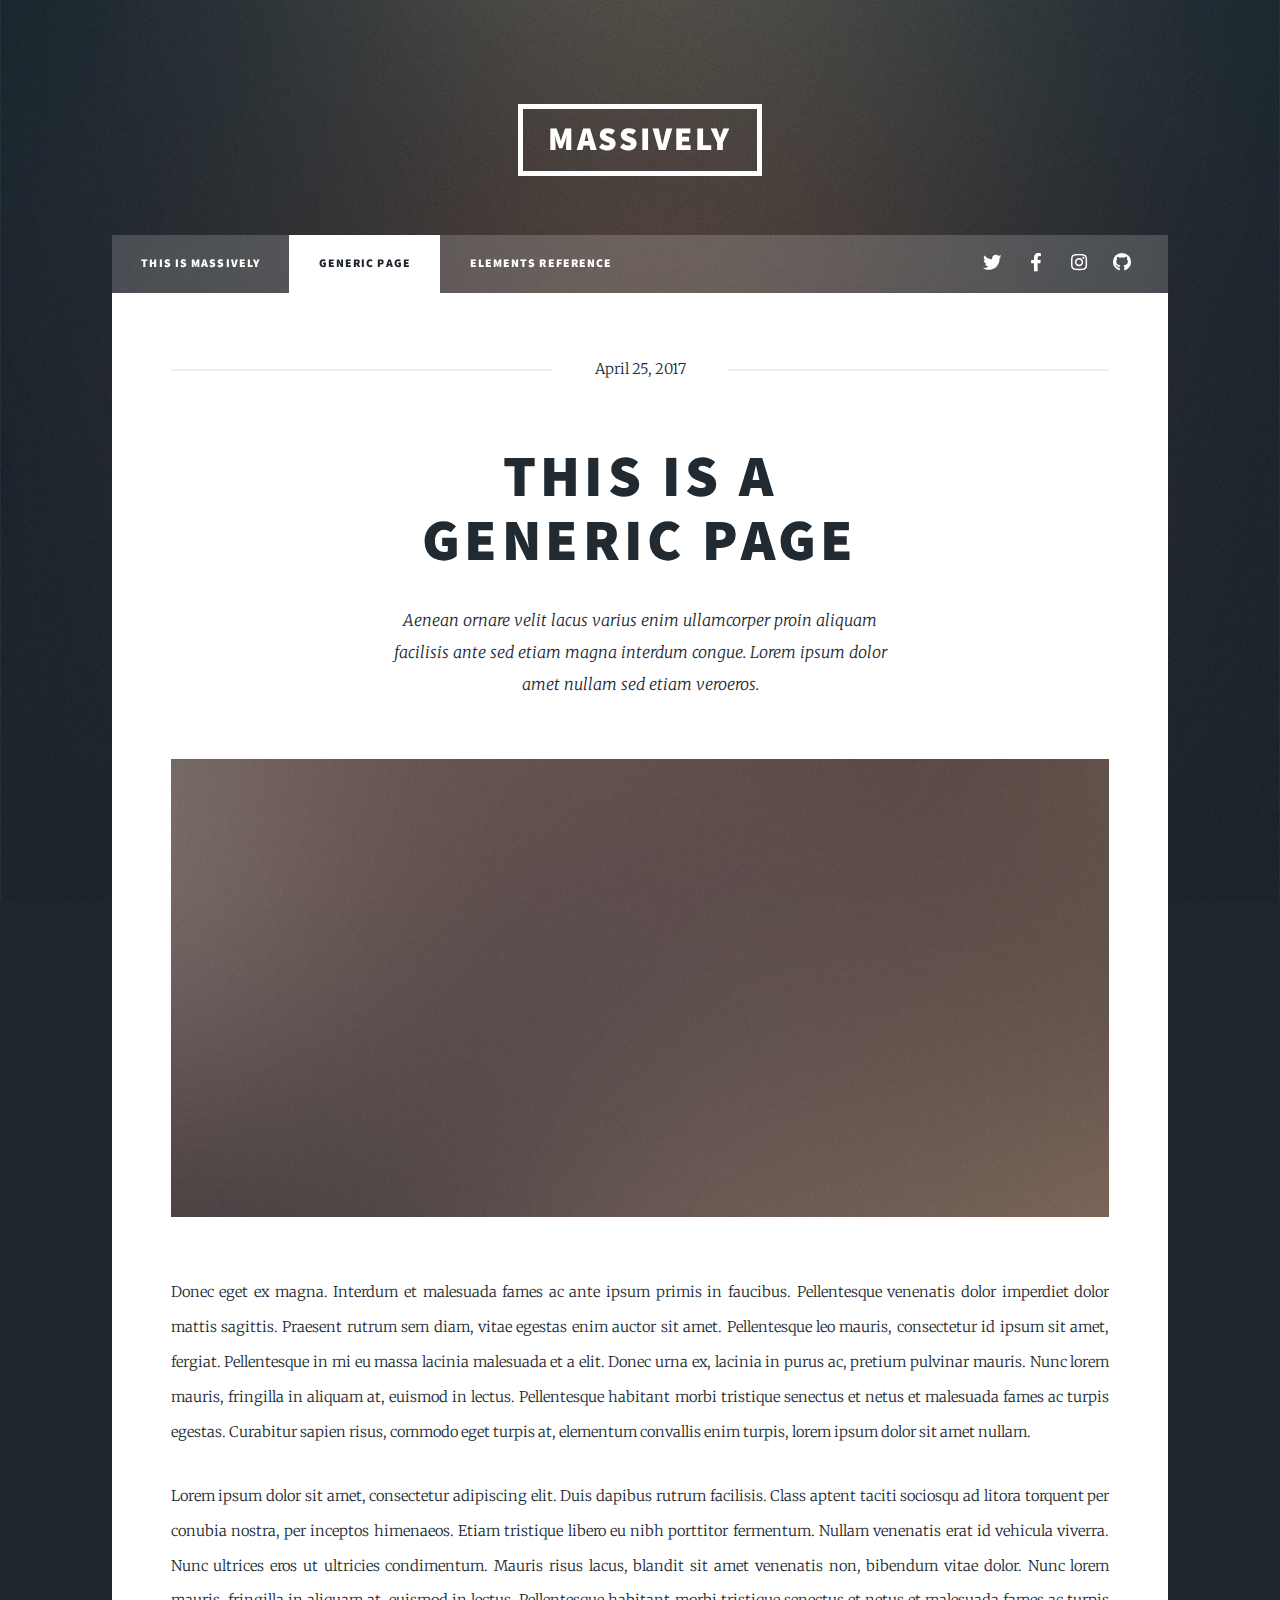
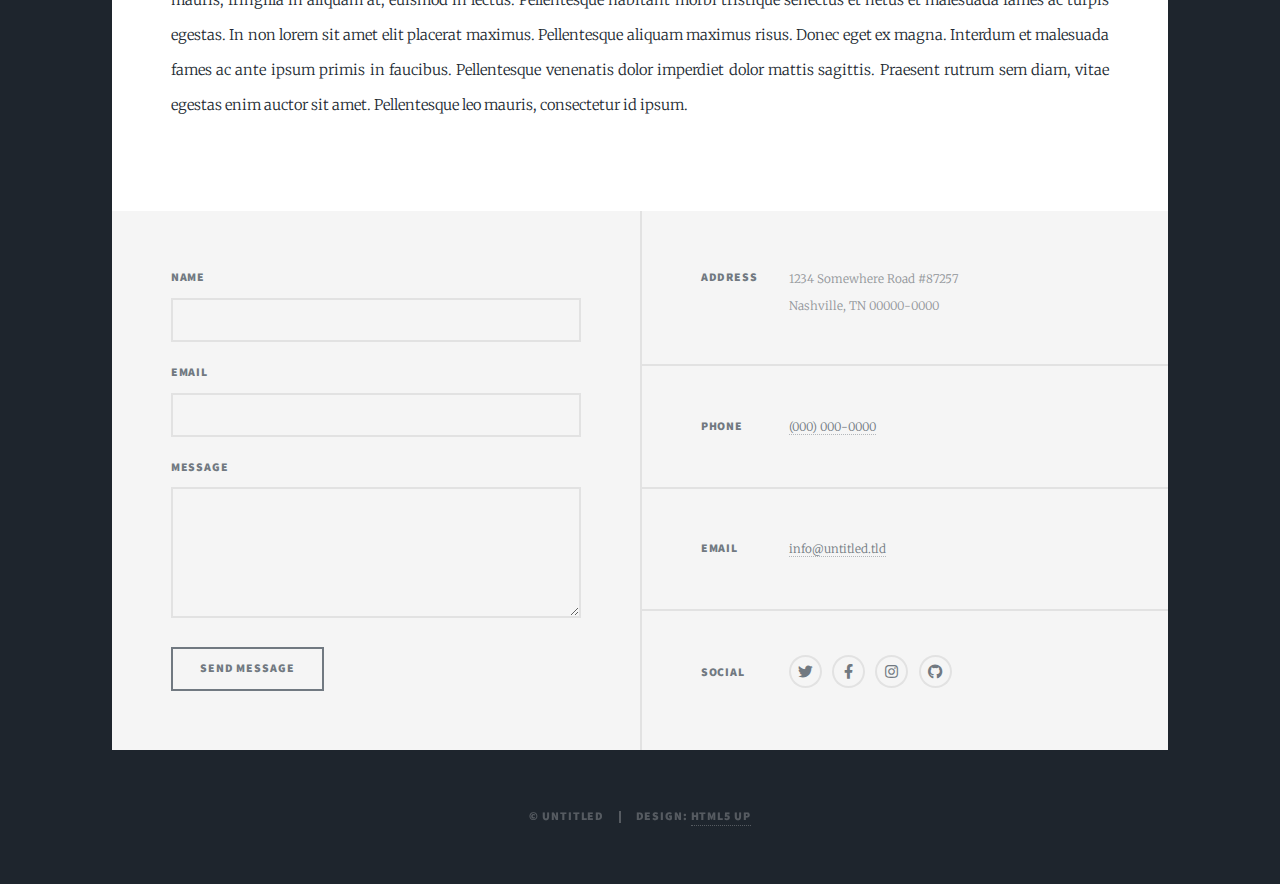
<file: generic.html>
<!DOCTYPE HTML>
<!--
	Massively by HTML5 UP
	html5up.net | @ajlkn
	Free for personal and commercial use under the CCA 3.0 license (html5up.net/license)
-->
<html>
	<head>
		<title>Generic Page - Massively by HTML5 UP</title>
		<meta charset="utf-8" />
		<meta name="viewport" content="width=device-width, initial-scale=1, user-scalable=no" />
		<link rel="stylesheet" href="assets/css/main.css" />
		<noscript><link rel="stylesheet" href="assets/css/noscript.css" /></noscript>
	</head>
	<body class="is-preload">

		<!-- Wrapper -->
			<div id="wrapper">

				<!-- Header -->
					<header id="header">
						<a href="index.html" class="logo">Massively</a>
					</header>

				<!-- Nav -->
					<nav id="nav">
						<ul class="links">
							<li><a href="index.html">This is Massively</a></li>
							<li class="active"><a href="generic.html">Generic Page</a></li>
							<li><a href="elements.html">Elements Reference</a></li>
						</ul>
						<ul class="icons">
							<li><a href="#" class="icon brands fa-twitter"><span class="label">Twitter</span></a></li>
							<li><a href="#" class="icon brands fa-facebook-f"><span class="label">Facebook</span></a></li>
							<li><a href="#" class="icon brands fa-instagram"><span class="label">Instagram</span></a></li>
							<li><a href="#" class="icon brands fa-github"><span class="label">GitHub</span></a></li>
						</ul>
					</nav>

				<!-- Main -->
					<div id="main">

						<!-- Post -->
							<section class="post">
								<header class="major">
									<span class="date">April 25, 2017</span>
									<h1>This is a<br />
									Generic Page</h1>
									<p>Aenean ornare velit lacus varius enim ullamcorper proin aliquam<br />
									facilisis ante sed etiam magna interdum congue. Lorem ipsum dolor<br />
									amet nullam sed etiam veroeros.</p>
								</header>
								<div class="image main"><img src="images/pic01.jpg" alt="" /></div>
								<p>Donec eget ex magna. Interdum et malesuada fames ac ante ipsum primis in faucibus. Pellentesque venenatis dolor imperdiet dolor mattis sagittis. Praesent rutrum sem diam, vitae egestas enim auctor sit amet. Pellentesque leo mauris, consectetur id ipsum sit amet, fergiat. Pellentesque in mi eu massa lacinia malesuada et a elit. Donec urna ex, lacinia in purus ac, pretium pulvinar mauris. Nunc lorem mauris, fringilla in aliquam at, euismod in lectus. Pellentesque habitant morbi tristique senectus et netus et malesuada fames ac turpis egestas. Curabitur sapien risus, commodo eget turpis at, elementum convallis enim turpis, lorem ipsum dolor sit amet nullam.</p>
								<p>Lorem ipsum dolor sit amet, consectetur adipiscing elit. Duis dapibus rutrum facilisis. Class aptent taciti sociosqu ad litora torquent per conubia nostra, per inceptos himenaeos. Etiam tristique libero eu nibh porttitor fermentum. Nullam venenatis erat id vehicula viverra. Nunc ultrices eros ut ultricies condimentum. Mauris risus lacus, blandit sit amet venenatis non, bibendum vitae dolor. Nunc lorem mauris, fringilla in aliquam at, euismod in lectus. Pellentesque habitant morbi tristique senectus et netus et malesuada fames ac turpis egestas. In non lorem sit amet elit placerat maximus. Pellentesque aliquam maximus risus. Donec eget ex magna. Interdum et malesuada fames ac ante ipsum primis in faucibus. Pellentesque venenatis dolor imperdiet dolor mattis sagittis. Praesent rutrum sem diam, vitae egestas enim auctor sit amet. Pellentesque leo mauris, consectetur id ipsum.</p>
							</section>

					</div>

				<!-- Footer -->
					<footer id="footer">
						<section>
							<form method="post" action="#">
								<div class="fields">
									<div class="field">
										<label for="name">Name</label>
										<input type="text" name="name" id="name" />
									</div>
									<div class="field">
										<label for="email">Email</label>
										<input type="text" name="email" id="email" />
									</div>
									<div class="field">
										<label for="message">Message</label>
										<textarea name="message" id="message" rows="3"></textarea>
									</div>
								</div>
								<ul class="actions">
									<li><input type="submit" value="Send Message" /></li>
								</ul>
							</form>
						</section>
						<section class="split contact">
							<section class="alt">
								<h3>Address</h3>
								<p>1234 Somewhere Road #87257<br />
								Nashville, TN 00000-0000</p>
							</section>
							<section>
								<h3>Phone</h3>
								<p><a href="#">(000) 000-0000</a></p>
							</section>
							<section>
								<h3>Email</h3>
								<p><a href="#">info@untitled.tld</a></p>
							</section>
							<section>
								<h3>Social</h3>
								<ul class="icons alt">
									<li><a href="#" class="icon brands alt fa-twitter"><span class="label">Twitter</span></a></li>
									<li><a href="#" class="icon brands alt fa-facebook-f"><span class="label">Facebook</span></a></li>
									<li><a href="#" class="icon brands alt fa-instagram"><span class="label">Instagram</span></a></li>
									<li><a href="#" class="icon brands alt fa-github"><span class="label">GitHub</span></a></li>
								</ul>
							</section>
						</section>
					</footer>

				<!-- Copyright -->
					<div id="copyright">
						<ul><li>&copy; Untitled</li><li>Design: <a href="https://html5up.net">HTML5 UP</a></li></ul>
					</div>

			</div>

		<!-- Scripts -->
			<script src="assets/js/jquery.min.js"></script>
			<script src="assets/js/jquery.scrollex.min.js"></script>
			<script src="assets/js/jquery.scrolly.min.js"></script>
			<script src="assets/js/browser.min.js"></script>
			<script src="assets/js/breakpoints.min.js"></script>
			<script src="assets/js/util.js"></script>
			<script src="assets/js/main.js"></script>

	</body>
</html>
</file>
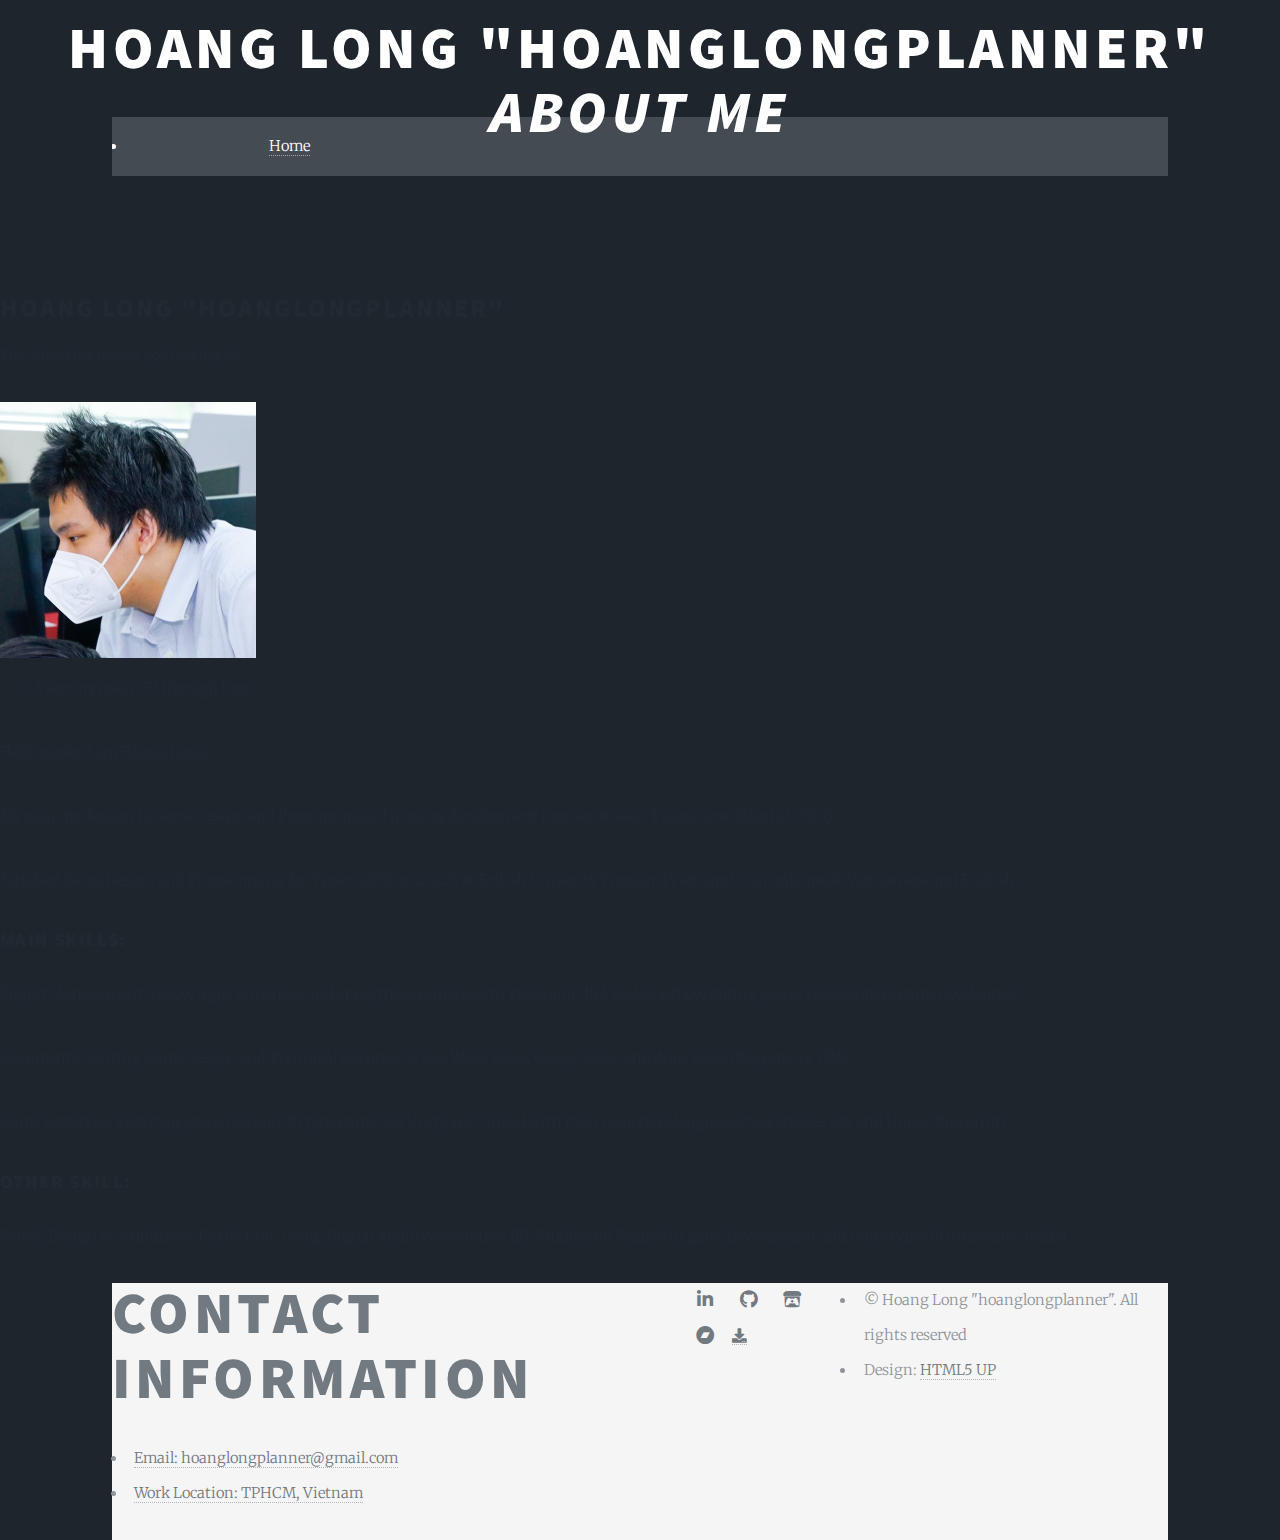
<file: index-aboutme.html>
<!DOCTYPE HTML>
<!--
	Arcana by HTML5 UP
	html5up.net | @ajlkn
	Free for personal and commercial use under the CCA 3.0 license (html5up.net/license)
-->
<html>
	<head>
		<title>Hoang Long hoanglongplanner About Me</title>
		<meta charset="utf-8" />
		<meta name="viewport" content="width=device-width, initial-scale=1, user-scalable=no" />
		<link rel="stylesheet" href="assets/css/main.css" />
	</head>
	<body class="is-preload">
		<div id="page-wrapper">

			<!-- Header -->
				<div id="header">

					<!-- Logo -->
					<h1><a href="index.html" id="logo">Hoang Long "hoanglongplanner" <em>About Me</em></a></h1>

					<!-- Nav -->
					<nav id="nav">
						<ul>
							<li><a href="index.html">Home</a></li>
							<li class="current"> <a href="index-aboutme.html"> About Me </a> </li>

							<!-- 
								<li>
								<a href="#">About Me</a>
								<ul>
									<li><a href="#">Lorem dolor</a></li>
									<li><a href="#">Magna phasellus</a></li>
									<li><a href="#">Etiam sed tempus</a></li>
									<li>
										<a href="#">Submenu</a>
										<ul>
											<li><a href="#">Lorem dolor</a></li>
											<li><a href="#">Phasellus magna</a></li>
											<li><a href="#">Magna phasellus</a></li>
											<li><a href="#">Etiam nisl</a></li>
											<li><a href="#">Veroeros feugiat</a></li>
										</ul>
									</li>
									<li><a href="#">Veroeros feugiat</a></li>
								</ul>
								</li>

								<li><a href="left-sidebar.html">Left Sidebar</a></li>
								<li><a href="right-sidebar.html">Right Sidebar</a></li>
								<li><a href="two-sidebar.html">Two Sidebar</a></li>
								<li><a href="no-sidebar.html">No Sidebar</a></li>
							-->

							<li>
								<a href="index-gameprojects.html">Game Project Works</a>
								<ul>
									<li><a href="index-gameprojects.html">H2BS SPV0</a></li>
									<li><a href="index-gameprojects.html">Pocket Garden</a></li>
									<li><a href="index-gameprojects.html">The Last Star Lord</a></li>
								</ul>
							</li>

							<li>
								<a href="https://hoanglongplanner.bandcamp.com">Sound Design & Soundtrack Works</a>
								<ul>
									<li><a href="https://hoanglongplanner.bandcamp.com/album/rouge-legacy-buv-game-album">Rogue Legacy (BUV Game Album)</a></li>
									<li><a href="https://hoanglongplanner.bandcamp.com/album/the-last-star-lord-buv-gamejam-album"> The Last Star Lord (BUV Gamejam Album)</a></li>
									<li><a href="https://hoanglongplanner.bandcamp.com"> More Sound Works</a></li>
								</ul>
							</li>
							
						</ul>
					</nav>
				</div>

			<!-- Main -->
				<section class="wrapper style1">
					<div class="container">
						<div id="content">
							<!-- Content -->

								<article>
									<header>
										<h2>Hoang Long "hoanglongplanner"</h2>
										<p>The info of the person you looking for.</p>
									</header>
									
									<img src="images/profilepicture - smaller.jpg" width="256" height="256" alt="" />	
									
									<ul>
										<a href="https://docs.google.com/document/d/1Z-7RDRhdIxOGme7auDcEHnE3uaoKlblw/edit?usp=sharing&ouid=102093107976600638041&rtpof=true&sd=true"> >> View my main CV through here.</a>	
									</ul>

									<p>Hello reader, I am Hoang Long. </p>
									<p>My main profession is Game Design and Programming, I in game development journey at least 3 years now. (Start at 2019)</p>
									<p>I studied Game Design and Programming for 3 years (2019 to 2022) at British Univesity Vietnam (Vietnam). Can only speak Vietnamese and English.</p> 																	

									<h3>Main Skills:</h3>																				
									<p>Project Management: Follow Agile Principles and apply these principles to Trello and JIRA tool workflow during solo or collaborative game development.</p>
									<p>Documents: Writing Game Design and Technical Documents like Word, Excel, Google Docs, and draw basic diagrams or UML</p>
									<p>Game Prototype: Prototype game (2D and 3D type game) via Unity and Unreal with their respective language/ tool choices (C# and Unreal Blueprint)</p>

									<h3>Other Skill:</h3>											
									<p>Sound Design & Soundtrack Production. Using Digital Audio Workstation (FL Studio and Reaper) in game development and other types of interactive media.</p>																											
								
								</article>
						</div>						
					</div>
				</section>

			<!-- Footer -->
			<div id="footer">
				<div class="container">
					<!-- 
					<div class="row">
						<section class="col-3 col-6-narrower col-12-mobilep">
							<h3>Links to Stuff</h3>
							<ul class="links">
								<li><a href="#">LinkedIn: Something insert here</a></li>
								<li><a href="#">Gmail: hoanglongplanner@gmail.com</a></li>
								<li><a href="#">Work Location: TPHCM, Vietnam</a></li>
							</ul>
						</section>
					</div>	
					-->						
					<section class="col-3 col-6-narrower col-12-mobilep">
						<h1>Contact Information</h1>
						<ul class="links">							
							<li><a href="#">Email: hoanglongplanner@gmail.com</a></li>
							<li><a>Work Location: TPHCM, Vietnam</a></li>
						</ul>
					</section>
				</div>

				<!-- Icons -->
				<ul class="icons">
					<li><a href="https://www.linkedin.com/in/long-hoang-857578240" class="icon brands fa-linkedin-in"><span class="label">LinkedIn</span></a></li>
					<li><a href="https://github.com/hoanglongplanner" class="icon brands fa-github"><span class="label">GitHub</span></a></li>							
					<li><a href="https://hoanglongplanner.itch.io/" class="icon brands fa-itch-io"><span class="label">ItchIo</span></a></li>
					<li><a href="https://hoanglongplanner.bandcamp.com" class="icon brands fa-bandcamp"><span class="label">Bandcamp</span></a></li>
					<li><a href="https://docs.google.com/document/d/1Z-7RDRhdIxOGme7auDcEHnE3uaoKlblw/edit?usp=sharing&ouid=102093107976600638041&rtpof=true&sd=true" class="fas fa-download"></a></li>
				</ul>

				<!-- Copyright -->
					<div class="copyright">
						<ul class="menu">
							<li>&copy; Hoang Long "hoanglongplanner". All rights reserved</li><li>Design: <a href="http://html5up.net">HTML5 UP</a></li>
						</ul>
					</div>

			</div>

		</div>

		<!-- Scripts -->
			<script src="assets/js/jquery.min.js"></script>
			<script src="assets/js/jquery.dropotron.min.js"></script>
			<script src="assets/js/browser.min.js"></script>
			<script src="assets/js/breakpoints.min.js"></script>
			<script src="assets/js/util.js"></script>
			<script src="assets/js/main.js"></script>

	</body>
</html>
</file>
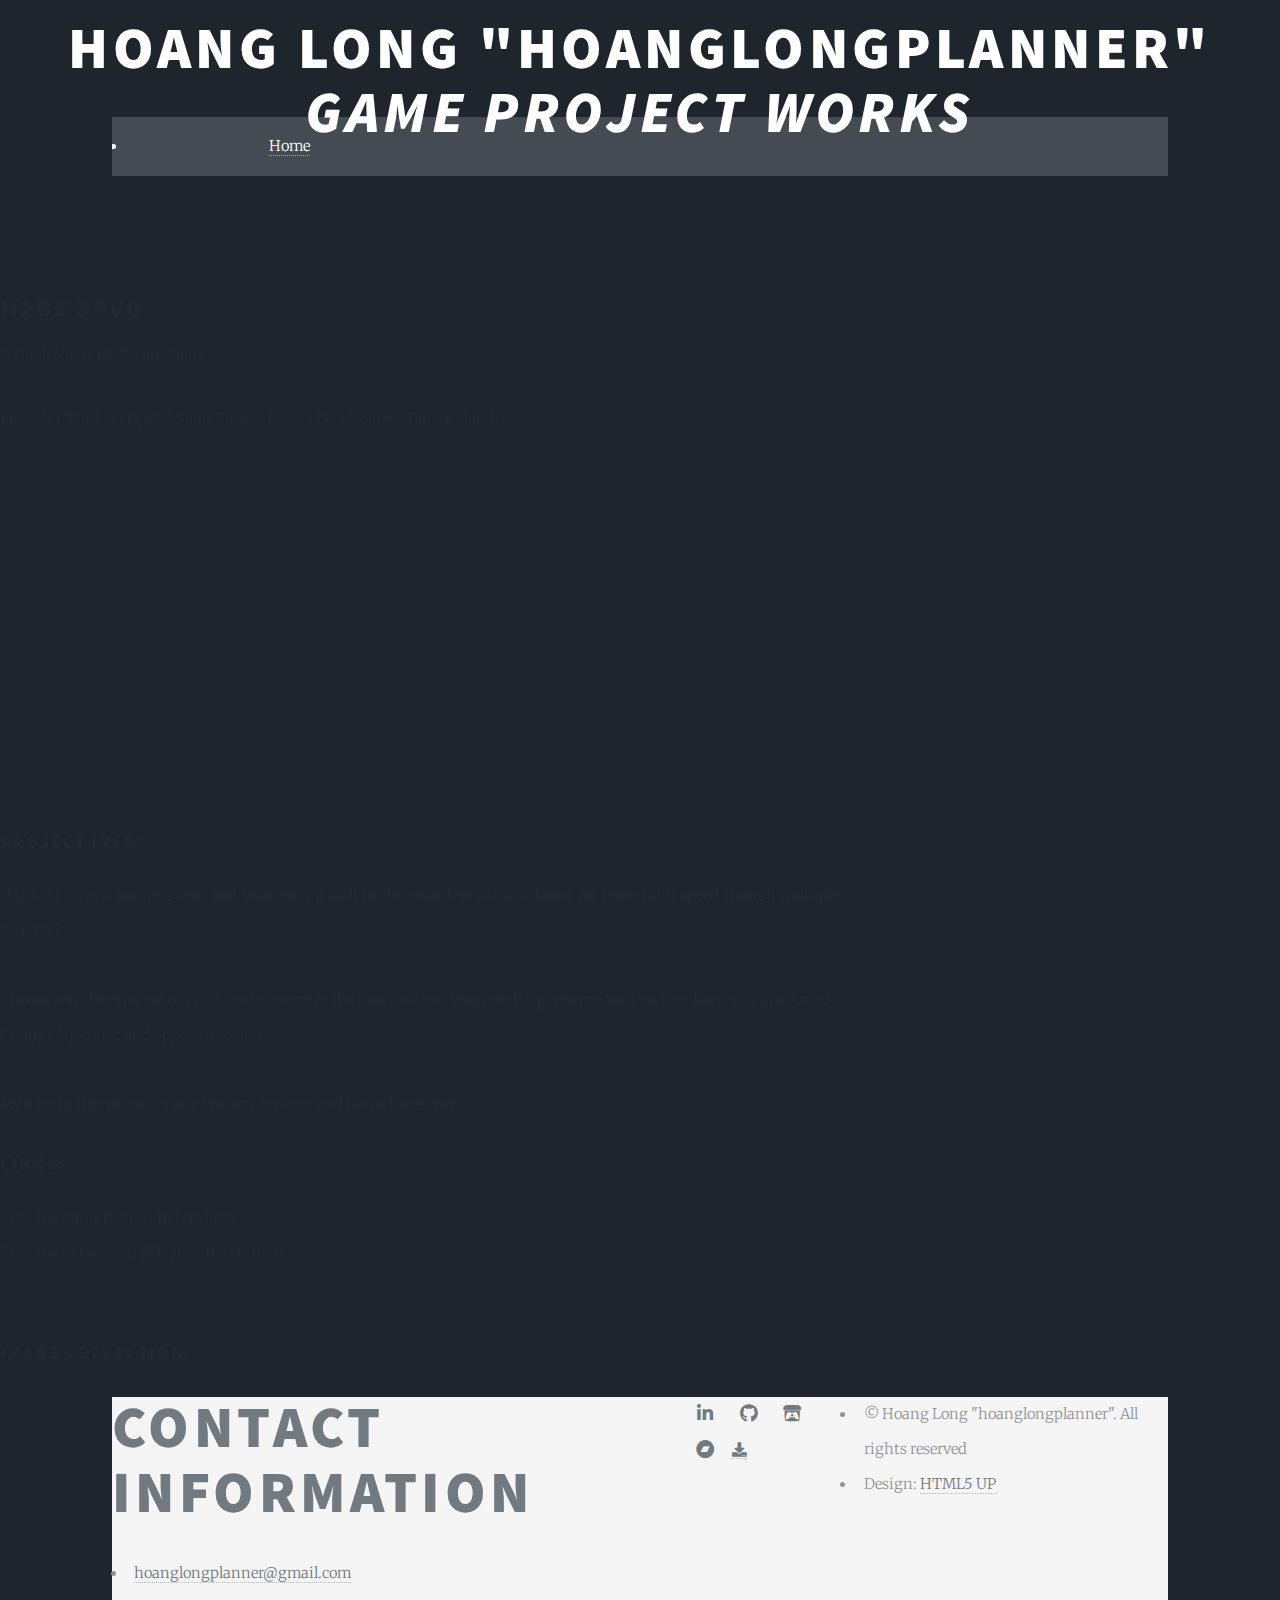
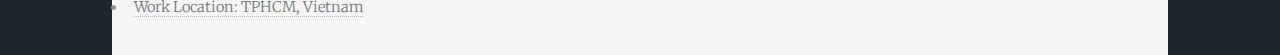
<file: index-gameprojects-h2bsSpv0.html>
<!DOCTYPE HTML>
<!--
	Arcana by HTML5 UP
	html5up.net | @ajlkn
	Free for personal and commercial use under the CCA 3.0 license (html5up.net/license)
-->
<html>
	<head>
		<title>hoanglongplanner - Game Projects Work</title>
		<meta charset="utf-8" />
		<meta name="viewport" content="width=device-width, initial-scale=1, user-scalable=no" />
		<link rel="stylesheet" href="assets/css/main.css" />
	</head>
	<body class="is-preload">
		<div id="page-wrapper">

			<!-- Header -->
				<div id="header">

					<!-- Logo -->
					<h1><a href="index.html" id="logo">Hoang Long "hoanglongplanner" <em>Game Project Works</em></a></h1>

					<!-- Nav -->
					<nav id="nav">
						<ul>
							<li><a href="index.html">Home</a></li>
							<li> <a href="index-aboutme.html"> About Me </a> </li>

							<!-- 
								<li>
								<a href="#">About Me</a>
								<ul>
									<li><a href="#">Lorem dolor</a></li>
									<li><a href="#">Magna phasellus</a></li>
									<li><a href="#">Etiam sed tempus</a></li>
									<li>
										<a href="#">Submenu</a>
										<ul>
											<li><a href="#">Lorem dolor</a></li>
											<li><a href="#">Phasellus magna</a></li>
											<li><a href="#">Magna phasellus</a></li>
											<li><a href="#">Etiam nisl</a></li>
											<li><a href="#">Veroeros feugiat</a></li>
										</ul>
									</li>
									<li><a href="#">Veroeros feugiat</a></li>
								</ul>
								</li>

								<li><a href="left-sidebar.html">Left Sidebar</a></li>
								<li><a href="right-sidebar.html">Right Sidebar</a></li>
								<li><a href="two-sidebar.html">Two Sidebar</a></li>
								<li><a href="no-sidebar.html">No Sidebar</a></li>
							-->

							<li class="current">
								<a href="#">Game Project Works</a>
								<ul>
									<li><a href="index-gameprojects-h2bsSpv0.html">H2BS SPV0</a></li>
									<li><a href="index-gameprojects-pocketGarden.html">Pocket Garden</a></li>
									<li><a href="index-gameprojects-theLastStarLord.html">The Last Star Lord</a></li>
								</ul>
							</li>

							<li>
								<a href="https://hoanglongplanner.bandcamp.com">Sound Design & Soundtrack Works</a>
								<ul>
									<li><a href="https://hoanglongplanner.bandcamp.com/album/rouge-legacy-buv-game-album">Rogue Legacy (BUV Game Album)</a></li>
									<li><a href="https://hoanglongplanner.bandcamp.com/album/the-last-star-lord-buv-gamejam-album"> The Last Star Lord (BUV Gamejam Album)</a></li>
									<li><a href="https://hoanglongplanner.bandcamp.com"> More Sound Works</a></li>
								</ul>
							</li>
							
						</ul>
					</nav>
				</div>

			<!-- Main -->
				<section class="wrapper style1">
					<div class="container">
						<div class="row gtr-200">
							<div class="col-8 col-12-narrower">
								<div id="content">

									<!-- Content -->

										<article>
											<header>
												<h2>H2BS SPV0</h2>
												<p>A Singleplayer PC Racing Game</p>
												<p>1 People | Windows (7, 10) | Game Engine: Unity | Development Time: 8 Months</p>
											</header>

											<iframe src="https://www.youtube.com/embed/A4N21uJIHF0" width="560" height="315" title="A YouTube video" frameborder="0" allowfullscreen></iframe>											 
											
											<br> </br>																		

											<h3>Project Info: </h3>
											
											<p>
												H2BS SPV0 is a racing game, test your racing skill to the max. Use Nitro to boost for more high speed though multiple racetrack <br> <br>

												Choose your favorite car out of 6, and customize the race that you want with 3 game modes: Practice, Racing, Time Attack. Change lap count and opponent count<br> <br>

												My roles in this project is as a Project Manager and Game Developer.
											</p>

											<h3>Links: </h3>
											<li> <a href="https://hoanglongplanner.itch.io/h2bs-publictest-v1-3"> Visit the game (V2) on Itch Io here. </a> </li> 	

											<li> <a href="https://hoanglongplanner.itch.io/h2bs-publictest-v1-3"> Visit the old version (V1-3) on Itch Io here. </a> </li> 	
											
											<!--
											<div class="slider">
												<div class="images">
													<input type="radio" name="slide" id="img1" checked>
													<input type="radio" name="slide" id="img2">
													<input type="radio" name="slide" id="img3">
													<input type="radio" name="slide" id="img4">
										
													<img src="images/Bandcamp Logo.png" class="m1" alt="img1">
													<img src="images/BandcampProfile.jpg" class="m2" alt="img2">
													<img src="images/Bandcamp Logo.png" class="m3" alt="img3">
													<img src="images/BandcampProfile.jpg" class="m4" alt="img4">
												</div>

												<div class="dots">
													<label for="img1"></label>
													<label for="img2"></label>
													<label for="img3"></label>
													<label for="img4"></label>
												</div>

											</div>
											-->

											<br></br>

											<h3>Image Collection: </h3>
																					
											<div class="textH2BSProject">		
												<p></p>									
											</div>

											<div class="sliderH2BSProject">											
											</div>
								
										</article>										
								</div>
							</div>							
						</div>
					</div>
				</section>

			<!-- Footer -->
			<div id="footer">
				<div class="container">
					<!-- 
					<div class="row">
						<section class="col-3 col-6-narrower col-12-mobilep">
							<h3>Links to Stuff</h3>
							<ul class="links">
								<li><a href="#">LinkedIn: Something insert here</a></li>
								<li><a href="#">Gmail: hoanglongplanner@gmail.com</a></li>
								<li><a href="#">Work Location: TPHCM, Vietnam</a></li>
							</ul>
						</section>
					</div>	
					-->						
					<section class="col-3 col-6-narrower col-12-mobilep">
						<h1>Contact Information</h1>
						<ul class="links">
							<li><a href="#">hoanglongplanner@gmail.com</a></li>
							<li><a>Work Location: TPHCM, Vietnam</a></li>
						</ul>
					</section>
				</div>

				<!-- Icons -->
				<ul class="icons">
					<li><a href="https://www.linkedin.com/in/long-hoang-857578240" class="icon brands fa-linkedin-in"><span class="label">LinkedIn</span></a></li>
					<li><a href="https://github.com/hoanglongplanner" class="icon brands fa-github"><span class="label">GitHub</span></a></li>							
					<li><a href="https://hoanglongplanner.itch.io/" class="icon brands fa-itch-io"><span class="label">ItchIo</span></a></li>
					<li><a href="https://hoanglongplanner.bandcamp.com" class="icon brands fa-bandcamp"><span class="label">Bandcamp</span></a></li>
					<li><a href="https://docs.google.com/document/d/1Z-7RDRhdIxOGme7auDcEHnE3uaoKlblw/edit?usp=sharing&ouid=102093107976600638041&rtpof=true&sd=true" class="fas fa-download"></a></li>
				</ul>

				<!-- Copyright -->
					<div class="copyright">
						<ul class="menu">
							<li>&copy; Hoang Long "hoanglongplanner". All rights reserved</li><li>Design: <a href="http://html5up.net">HTML5 UP</a></li>
						</ul>
					</div>

			</div>
		</div>

		<!-- Scripts -->
			<script src="assets/js/jquery.min.js"></script>
			<script src="assets/js/jquery.dropotron.min.js"></script>
			<script src="assets/js/browser.min.js"></script>
			<script src="assets/js/breakpoints.min.js"></script>
			<script src="assets/js/util.js"></script>
			<script src="assets/js/main.js"></script>

	</body>
</html>
</file>
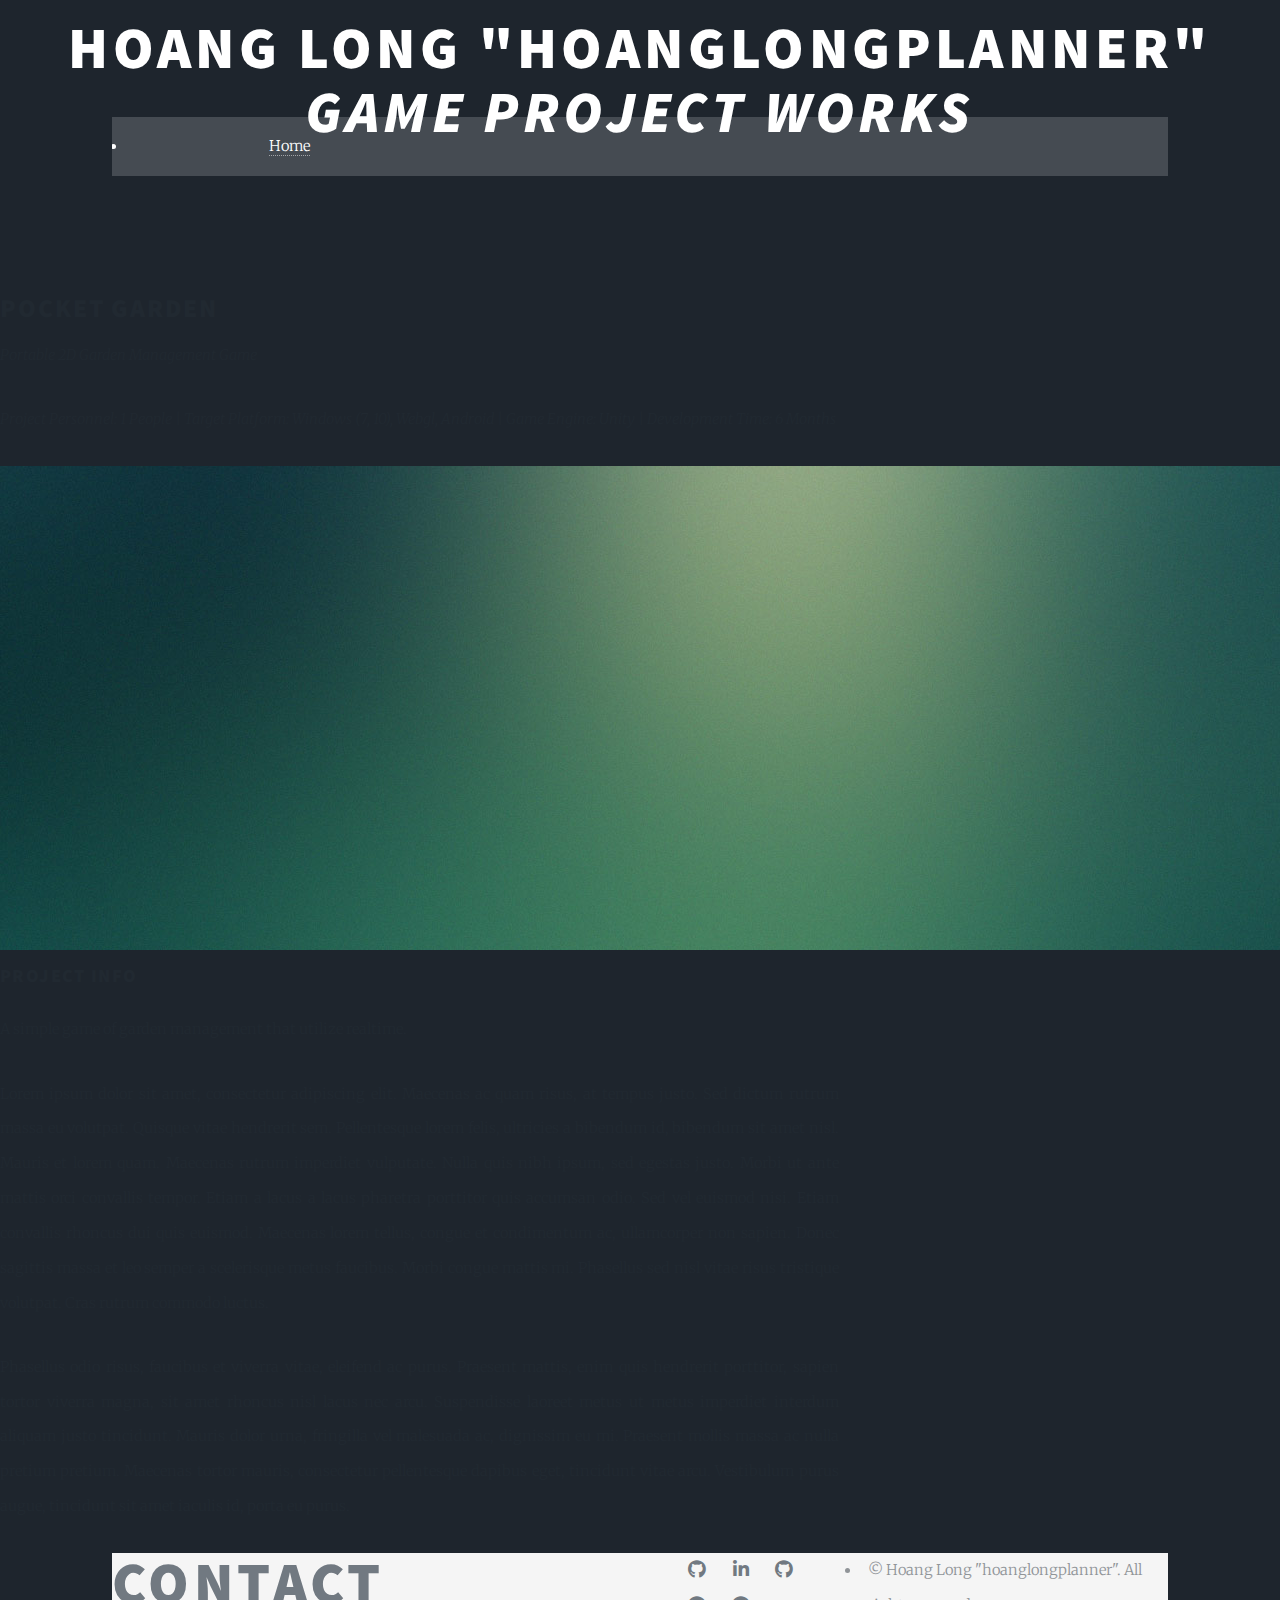
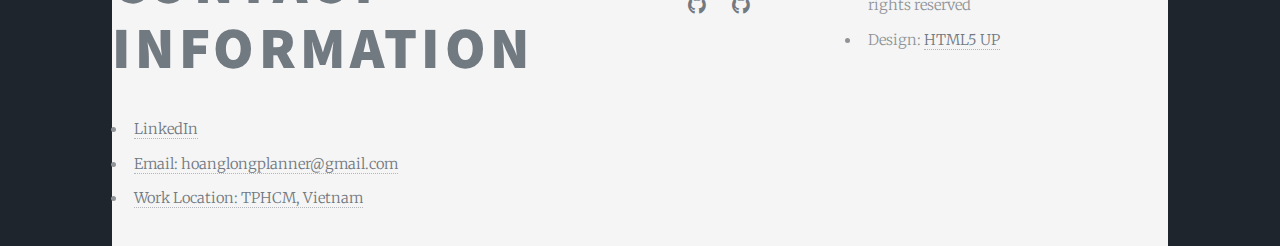
<file: index-gameprojects-pocketGarden.html>
<!DOCTYPE HTML>
<!--
	Arcana by HTML5 UP
	html5up.net | @ajlkn
	Free for personal and commercial use under the CCA 3.0 license (html5up.net/license)
-->
<html>
	<head>
		<title>hoanglongplanner - Game Projects Work</title>
		<meta charset="utf-8" />
		<meta name="viewport" content="width=device-width, initial-scale=1, user-scalable=no" />
		<link rel="stylesheet" href="assets/css/main.css" />
	</head>
	<body class="is-preload">
		<div id="page-wrapper">

			<!-- Header -->
				<div id="header">

					<!-- Logo -->
					<h1><a href="index.html" id="logo">Hoang Long "hoanglongplanner" <em>Game Project Works</em></a></h1>

					<!-- Nav -->
					<nav id="nav">
						<ul>
							<li class="current"><a href="index.html">Home</a></li>
							<li> <a href="index-aboutme.html"> About Me </a> </li>

							<!-- 
								<li>
								<a href="#">About Me</a>
								<ul>
									<li><a href="#">Lorem dolor</a></li>
									<li><a href="#">Magna phasellus</a></li>
									<li><a href="#">Etiam sed tempus</a></li>
									<li>
										<a href="#">Submenu</a>
										<ul>
											<li><a href="#">Lorem dolor</a></li>
											<li><a href="#">Phasellus magna</a></li>
											<li><a href="#">Magna phasellus</a></li>
											<li><a href="#">Etiam nisl</a></li>
											<li><a href="#">Veroeros feugiat</a></li>
										</ul>
									</li>
									<li><a href="#">Veroeros feugiat</a></li>
								</ul>
								</li>

								<li><a href="left-sidebar.html">Left Sidebar</a></li>
								<li><a href="right-sidebar.html">Right Sidebar</a></li>
								<li><a href="two-sidebar.html">Two Sidebar</a></li>
								<li><a href="no-sidebar.html">No Sidebar</a></li>
							-->

							<li>
								<a href="index-gameprojects.html">Game Project Works</a>
								<ul>
									<li><a href="index-gameprojects.html">H2BS SPV0</a></li>
									<li><a href="index-gameprojects.html">Pocket Garden</a></li>
									<li><a href="index-gameprojects.html">The Last Star Lord</a></li>
								</ul>
							</li>

							<li>
								<a href="https://hoanglongplanner.bandcamp.com">Sound Design & Soundtrack Works</a>
								<ul>
									<li><a href="https://hoanglongplanner.bandcamp.com/album/rouge-legacy-buv-game-album">Rogue Legacy (BUV Game Album)</a></li>
									<li><a href="https://hoanglongplanner.bandcamp.com/album/the-last-star-lord-buv-gamejam-album"> The Last Star Lord (BUV Gamejam Album)</a></li>
									<li><a href="https://hoanglongplanner.bandcamp.com"> More Sound Works</a></li>
								</ul>
							</li>
							
						</ul>
					</nav>
				</div>

			<!-- Main -->
				<section class="wrapper style1">
					<div class="container">
						<div class="row gtr-200">
							<div class="col-8 col-12-narrower">
								<div id="content">

									<!-- Content -->										

										<article>
											<header>
												<h2>Pocket Garden</h2>
												<p>Portable 2D Garden Management Game</p>
												<p>Project Personnel: 1 People | Target Platform: Windows (7, 10), Webgl, Android | Game Engine: Unity | Development Time: 6 Months</p>
											</header>

											<span class="image featured"><img src="images/banner.jpg" alt="" /></span>											

											<h3>Project Info</h3>
											<p>A simple game of garden management that utilize realtime.</p>

											<p>Lorem ipsum dolor sit amet, consectetur adipiscing elit. Maecenas ac quam risus, at tempus
											justo. Sed dictum rutrum massa eu volutpat. Quisque vitae hendrerit sem. Pellentesque lorem felis,
											ultricies a bibendum id, bibendum sit amet nisl. Mauris et lorem quam. Maecenas rutrum imperdiet
											vulputate. Nulla quis nibh ipsum, sed egestas justo. Morbi ut ante mattis orci convallis tempor.
											Etiam a lacus a lacus pharetra porttitor quis accumsan odio. Sed vel euismod nisi. Etiam convallis
											rhoncus dui quis euismod. Maecenas lorem tellus, congue et condimentum ac, ullamcorper non sapien.
											Donec sagittis massa et leo semper a scelerisque metus faucibus. Morbi congue mattis mi.
											Phasellus sed nisl vitae risus tristique volutpat. Cras rutrum commodo luctus.</p>

											<p>Phasellus odio risus, faucibus et viverra vitae, eleifend ac purus. Praesent mattis, enim
											quis hendrerit porttitor, sapien tortor viverra magna, sit amet rhoncus nisl lacus nec arcu.
											Suspendisse laoreet metus ut metus imperdiet interdum aliquam justo tincidunt. Mauris dolor urna,
											fringilla vel malesuada ac, dignissim eu mi. Praesent mollis massa ac nulla pretium pretium.
											Maecenas tortor mauris, consectetur pellentesque dapibus eget, tincidunt vitae arcu.
											Vestibulum purus augue, tincidunt sit amet iaculis id, porta eu purus.</p>
										</article>										
								</div>
							</div>							
						</div>
					</div>
				</section>

			<!-- Footer -->
			<div id="footer">
				<div class="container">
					<!-- 
					<div class="row">
						<section class="col-3 col-6-narrower col-12-mobilep">
							<h3>Links to Stuff</h3>
							<ul class="links">
								<li><a href="#">LinkedIn: Something insert here</a></li>
								<li><a href="#">Gmail: hoanglongplanner@gmail.com</a></li>
								<li><a href="#">Work Location: TPHCM, Vietnam</a></li>
							</ul>
						</section>
					</div>	
					-->						
					<section class="col-3 col-6-narrower col-12-mobilep">
						<h1>Contact Information</h1>
						<ul class="links">
							<li><a href="#">LinkedIn</a></li>
							<li><a href="#">Email: hoanglongplanner@gmail.com</a></li>
							<li><a>Work Location: TPHCM, Vietnam</a></li>
						</ul>
					</section>
				</div>

				<!-- Icons -->
					<ul class="icons">
						<li><a href="#" class="icon brands fa-github"><span class="label">GitHub</span></a></li>
						<li><a href="#" class="icon brands fa-linkedin-in"><span class="label">LinkedIn</span></a></li>
						<li><a href="#" class="icon brands fa-github"><span class="label">ItchIo</span></a></li>
						<li><a href="#" class="icon brands fa-github"><span class="label">Bandcamp</span></a></li>
						<li><a href="#" class="icon brands fa-github"><span class="label">CV Download</span></a></li>
					</ul>

				<!-- Copyright -->
					<div class="copyright">
						<ul class="menu">
							<li>&copy; Hoang Long "hoanglongplanner". All rights reserved</li><li>Design: <a href="http://html5up.net">HTML5 UP</a></li>
						</ul>
					</div>

			</div>
		</div>

		<!-- Scripts -->
			<script src="assets/js/jquery.min.js"></script>
			<script src="assets/js/jquery.dropotron.min.js"></script>
			<script src="assets/js/browser.min.js"></script>
			<script src="assets/js/breakpoints.min.js"></script>
			<script src="assets/js/util.js"></script>
			<script src="assets/js/main.js"></script>

	</body>
</html>
</file>
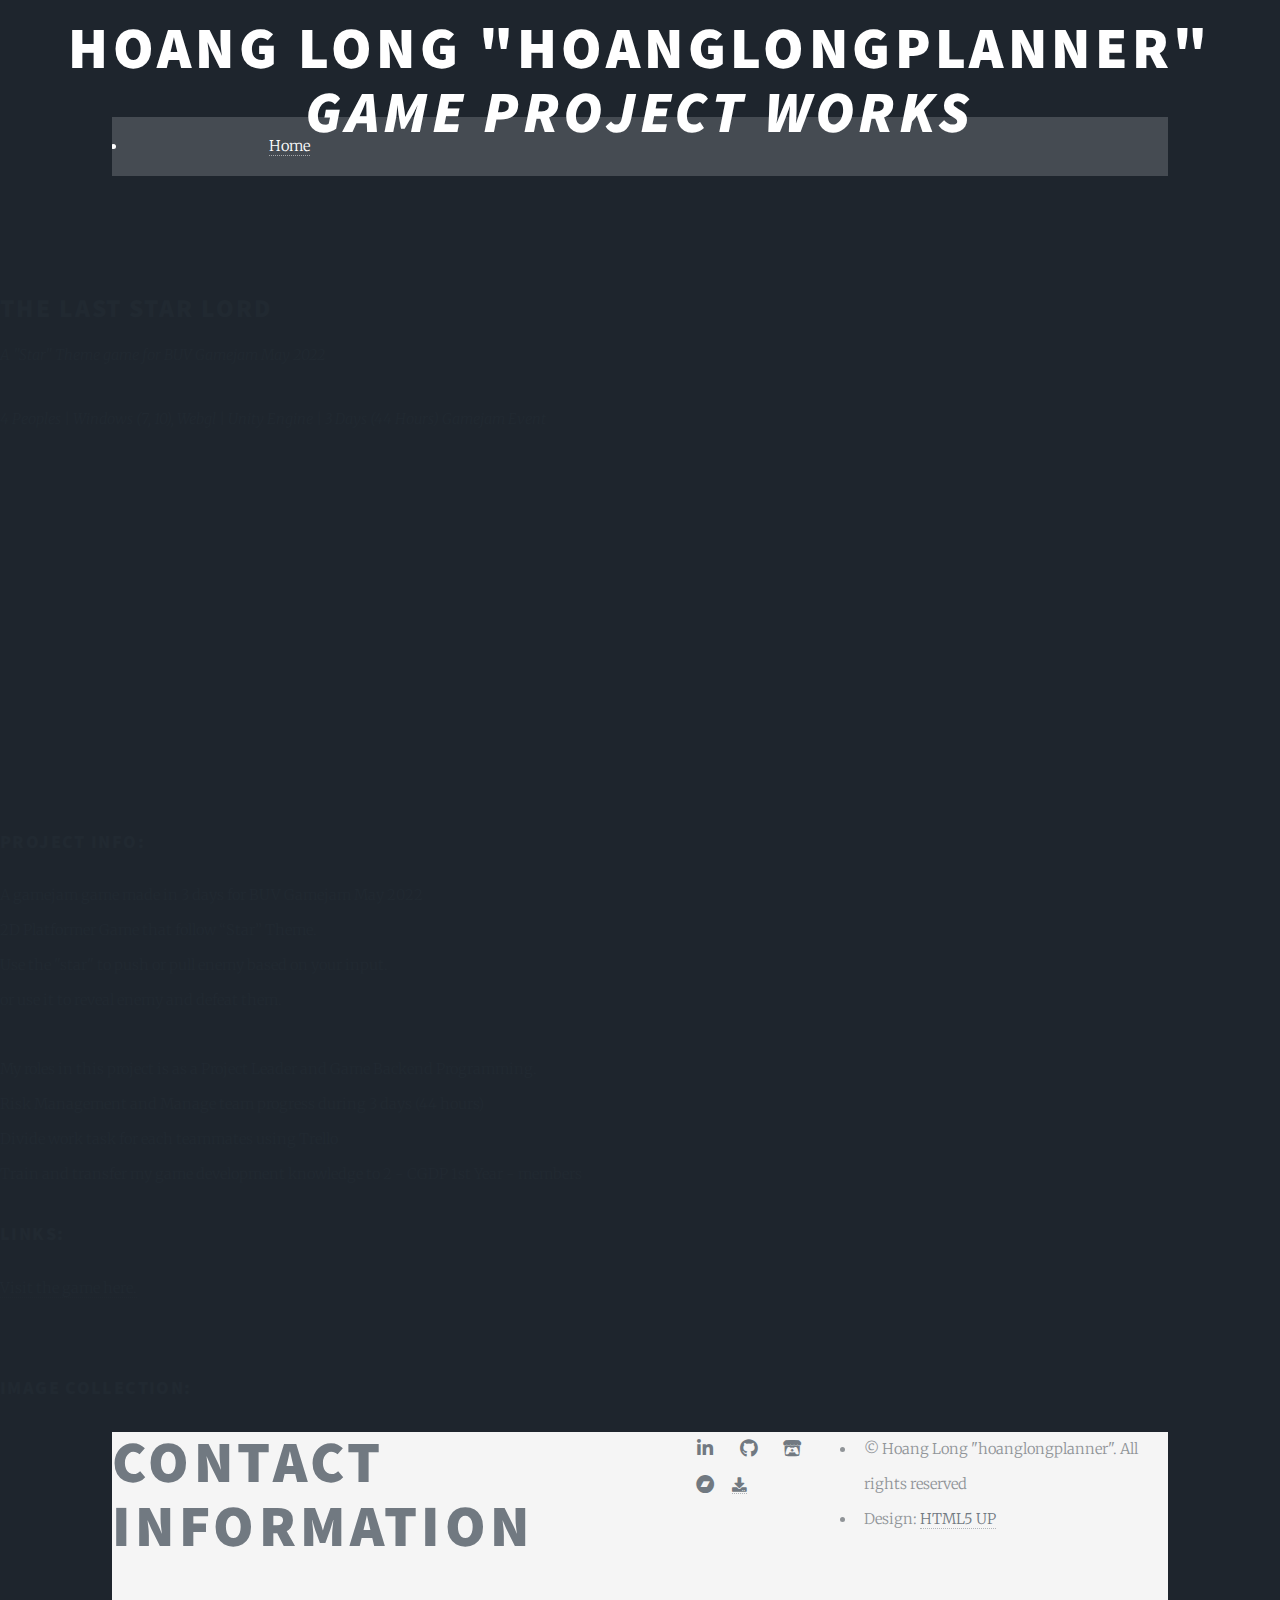
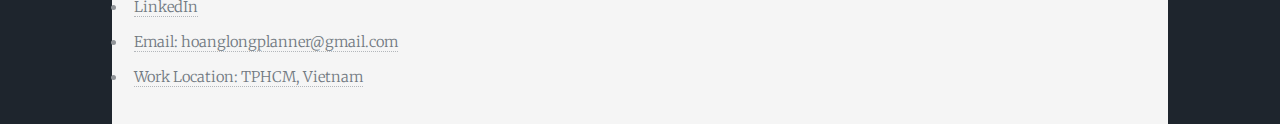
<file: index-gameprojects-theLastStarLord.html>
<!DOCTYPE HTML>
<!--
	Arcana by HTML5 UP
	html5up.net | @ajlkn
	Free for personal and commercial use under the CCA 3.0 license (html5up.net/license)
-->
<html>
	<head>
		<title>hoanglongplanner - Game Projects Work</title>
		<meta charset="utf-8" />
		<meta name="viewport" content="width=device-width, initial-scale=1, user-scalable=no" />
		<link rel="stylesheet" href="assets/css/main.css" />
	</head>
	<body class="is-preload">
		<div id="page-wrapper">

			<!-- Header -->
				<div id="header">

					<!-- Logo -->
					<h1><a href="index.html" id="logo">Hoang Long "hoanglongplanner" <em>Game Project Works</em></a></h1>

					<!-- Nav -->
					<nav id="nav">
						<ul>
							<li> <a href="index.html">Home</a></li>
							<li> <a href="index-aboutme.html"> About Me </a> </li>

							<!-- 
								<li>
								<a href="#">About Me</a>
								<ul>
									<li><a href="#">Lorem dolor</a></li>
									<li><a href="#">Magna phasellus</a></li>
									<li><a href="#">Etiam sed tempus</a></li>
									<li>
										<a href="#">Submenu</a>
										<ul>
											<li><a href="#">Lorem dolor</a></li>
											<li><a href="#">Phasellus magna</a></li>
											<li><a href="#">Magna phasellus</a></li>
											<li><a href="#">Etiam nisl</a></li>
											<li><a href="#">Veroeros feugiat</a></li>
										</ul>
									</li>
									<li><a href="#">Veroeros feugiat</a></li>
								</ul>
								</li>

								<li><a href="left-sidebar.html">Left Sidebar</a></li>
								<li><a href="right-sidebar.html">Right Sidebar</a></li>
								<li><a href="two-sidebar.html">Two Sidebar</a></li>
								<li><a href="no-sidebar.html">No Sidebar</a></li>
							-->

							<li class="current">
								<a href="#">Game Project Works</a>
								<ul>
									<li><a href="index-gameprojects-h2bsSpv0.html">H2BS SPV0</a></li>
									<li><a href="index-gameprojects-pocketGarden.html">Pocket Garden</a></li>
									<li><a href="index-gameprojects-theLastStarLord.html">The Last Star Lord</a></li>
								</ul>
							</li>

							<li>
								<a href="https://hoanglongplanner.bandcamp.com">Sound Design & Soundtrack Works</a>
								<ul>
									<li><a href="https://hoanglongplanner.bandcamp.com/album/rouge-legacy-buv-game-album">Rogue Legacy (BUV Game Album)</a></li>
									<li><a href="https://hoanglongplanner.bandcamp.com/album/the-last-star-lord-buv-gamejam-album"> The Last Star Lord (BUV Gamejam Album)</a></li>
									<li><a href="https://hoanglongplanner.bandcamp.com"> More Sound Works</a></li>
								</ul>
							</li>
							
						</ul>
					</nav>
				</div>

			<!-- Main -->
				<section class="wrapper style1">
					<div class="container">
						<div class="row gtr-200">
							<div class="col-8 col-12-narrower">
								<div id="content">

									<!-- Content -->																				

										<article>
											<header>
												<h2>The Last Star Lord</h2>
												<p>A "Star" Theme game for BUV Gamejam May 2022</p>
												<p>4 Peoples | Windows (7, 10), Webgl | Unity Engine | 3 Days (44 Hours) Gamejam Event</p>
											</header>

											<iframe src="https://www.youtube.com/embed/sqsiUadl_9E" width="560" height="315" title="A YouTube video" frameborder="0" allowfullscreen></iframe>
											
											<br> </br>																		

											<h3>Project Info: </h3>
											
											<p>
												A gamejam game made in 3 days for BUV Gamejam May 2022 <br>					
												2D Platformer Game that follow “Star” Theme. <br>																		
												Use the "star" to push or pull enemy based on your input.<br>
												or use it to reveal enemy and defeat them. <br> <br>

												My roles in this project is as a Project Leader and Game Backend Programming. <br>
												Risk Management and Manage team progress during 3 days (44 hours) <br>
												Divide work task for each teammates using Trello <br>
												Train and transfer my game development knowledge to 2 - CGDP 1st Year - members <br>
											</p>

											<h3>Links: </h3>
											<li> <a href="https://hoanglongplanner.itch.io/buv-gamejam-may-2022"> Visit the game here. </a> </li> 
											
											<!--
											<div class="slider">
												<div class="images">
													<input type="radio" name="slide" id="img1" checked>
													<input type="radio" name="slide" id="img2">
													<input type="radio" name="slide" id="img3">
													<input type="radio" name="slide" id="img4">
										
													<img src="images/Bandcamp Logo.png" class="m1" alt="img1">
													<img src="images/BandcampProfile.jpg" class="m2" alt="img2">
													<img src="images/Bandcamp Logo.png" class="m3" alt="img3">
													<img src="images/BandcampProfile.jpg" class="m4" alt="img4">
												</div>

												<div class="dots">
													<label for="img1"></label>
													<label for="img2"></label>
													<label for="img3"></label>
													<label for="img4"></label>
												</div>

											</div>
											-->

											<br></br>

											<h3>Image Collection: </h3>
																					
											<div class="textTLSL">		
												<p></p>									
											</div>

											<div class="sliderTLSL">											
											</div>
								
										</article>	

								</div>
							</div>							
						</div>
					</div>
				</section>

			<!-- Footer -->
			<div id="footer">
				<div class="container">
					<!-- 
					<div class="row">
						<section class="col-3 col-6-narrower col-12-mobilep">
							<h3>Links to Stuff</h3>
							<ul class="links">
								<li><a href="#">LinkedIn: Something insert here</a></li>
								<li><a href="#">Gmail: hoanglongplanner@gmail.com</a></li>
								<li><a href="#">Work Location: TPHCM, Vietnam</a></li>
							</ul>
						</section>
					</div>	
					-->						
					<section class="col-3 col-6-narrower col-12-mobilep">
						<h1>Contact Information</h1>
						<ul class="links">
							<li><a href="#">LinkedIn</a></li>
							<li><a href="#">Email: hoanglongplanner@gmail.com</a></li>
							<li><a>Work Location: TPHCM, Vietnam</a></li>
						</ul>
					</section>
				</div>

				<!-- Icons -->
				<ul class="icons">
					<li><a href="https://www.linkedin.com/in/long-hoang-857578240" class="icon brands fa-linkedin-in"><span class="label">LinkedIn</span></a></li>
					<li><a href="https://github.com/hoanglongplanner" class="icon brands fa-github"><span class="label">GitHub</span></a></li>							
					<li><a href="https://hoanglongplanner.itch.io/" class="icon brands fa-itch-io"><span class="label">ItchIo</span></a></li>
					<li><a href="https://hoanglongplanner.bandcamp.com" class="icon brands fa-bandcamp"><span class="label">Bandcamp</span></a></li>
					<li><a href="https://docs.google.com/document/d/1Z-7RDRhdIxOGme7auDcEHnE3uaoKlblw/edit?usp=sharing&ouid=102093107976600638041&rtpof=true&sd=true" class="fas fa-download"></a></li>
				</ul>

				<!-- Copyright -->
					<div class="copyright">
						<ul class="menu">
							<li>&copy; Hoang Long "hoanglongplanner". All rights reserved</li><li>Design: <a href="http://html5up.net">HTML5 UP</a></li>
						</ul>
					</div>

			</div>
		</div>

		<!-- Scripts -->
			<script src="assets/js/jquery.min.js"></script>
			<script src="assets/js/jquery.dropotron.min.js"></script>
			<script src="assets/js/browser.min.js"></script>
			<script src="assets/js/breakpoints.min.js"></script>
			<script src="assets/js/util.js"></script>
			<script src="assets/js/main.js"></script>

	</body>
</html>
</file>
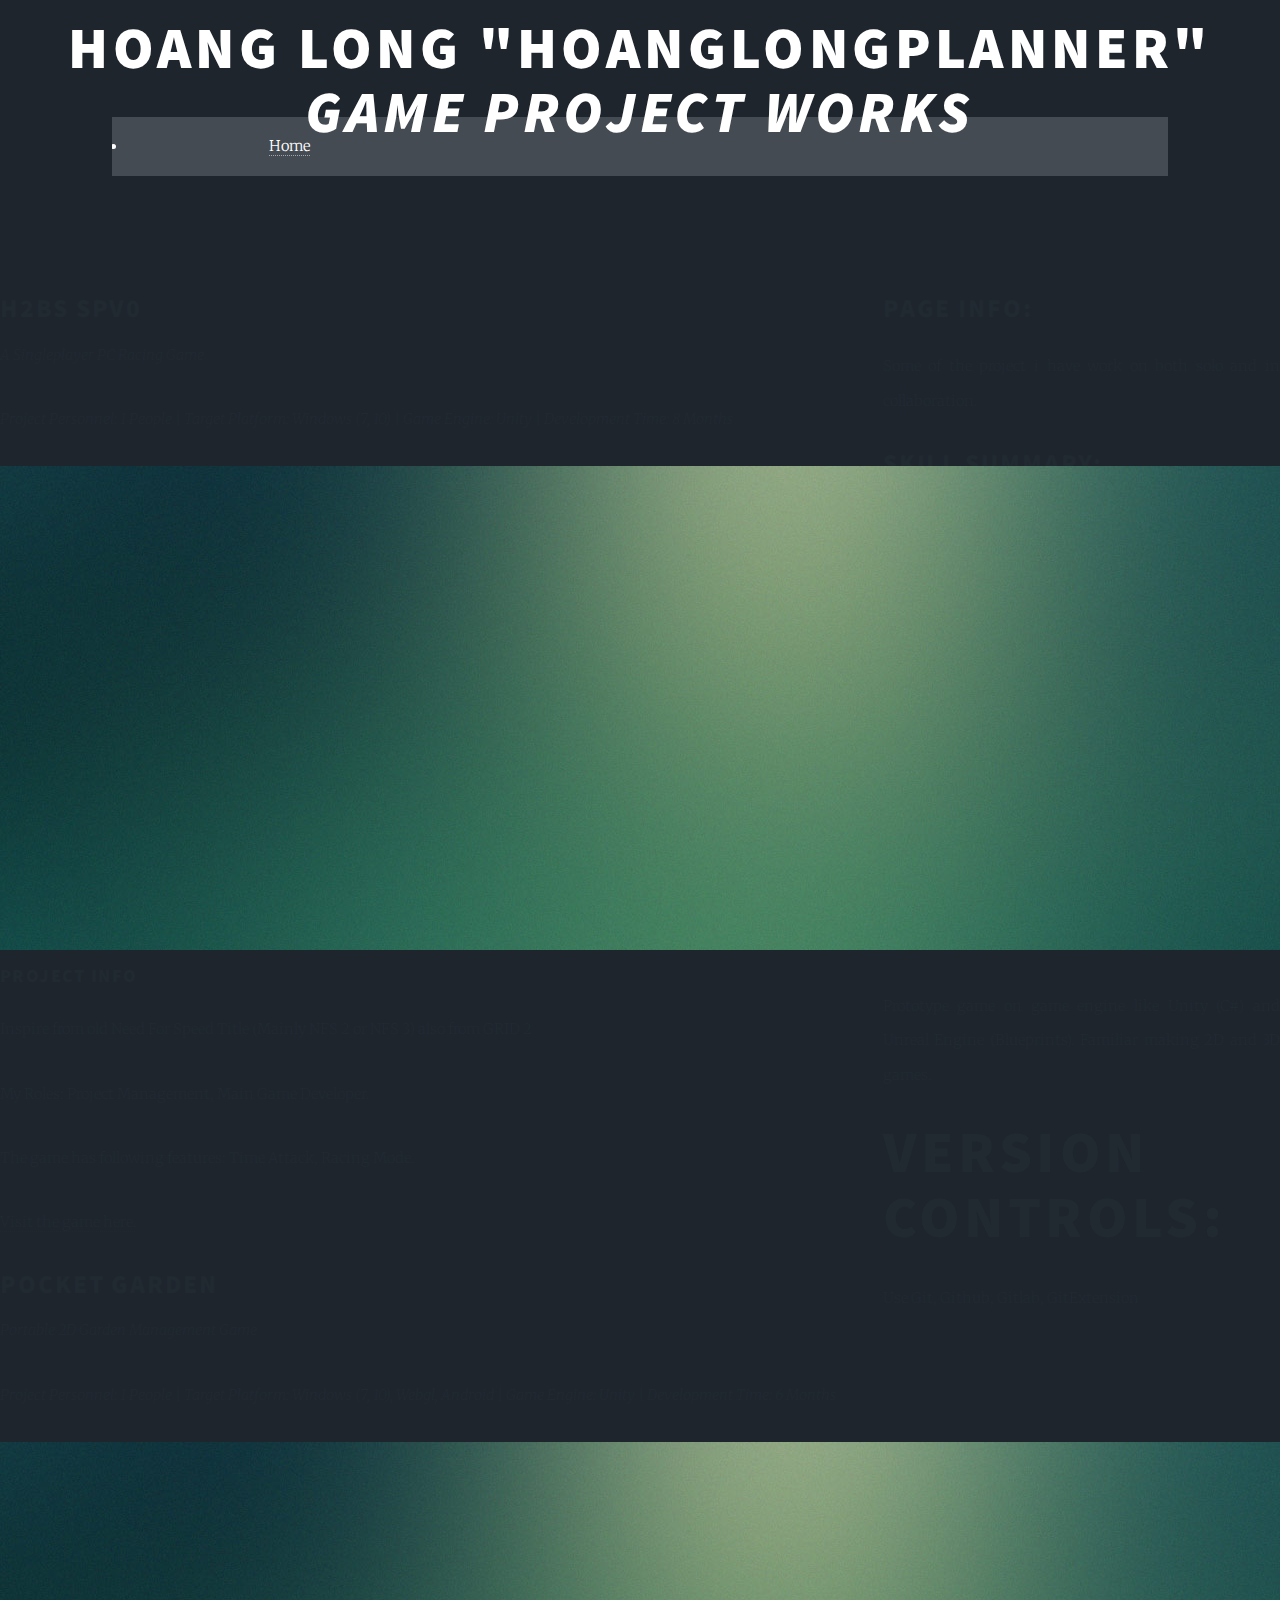
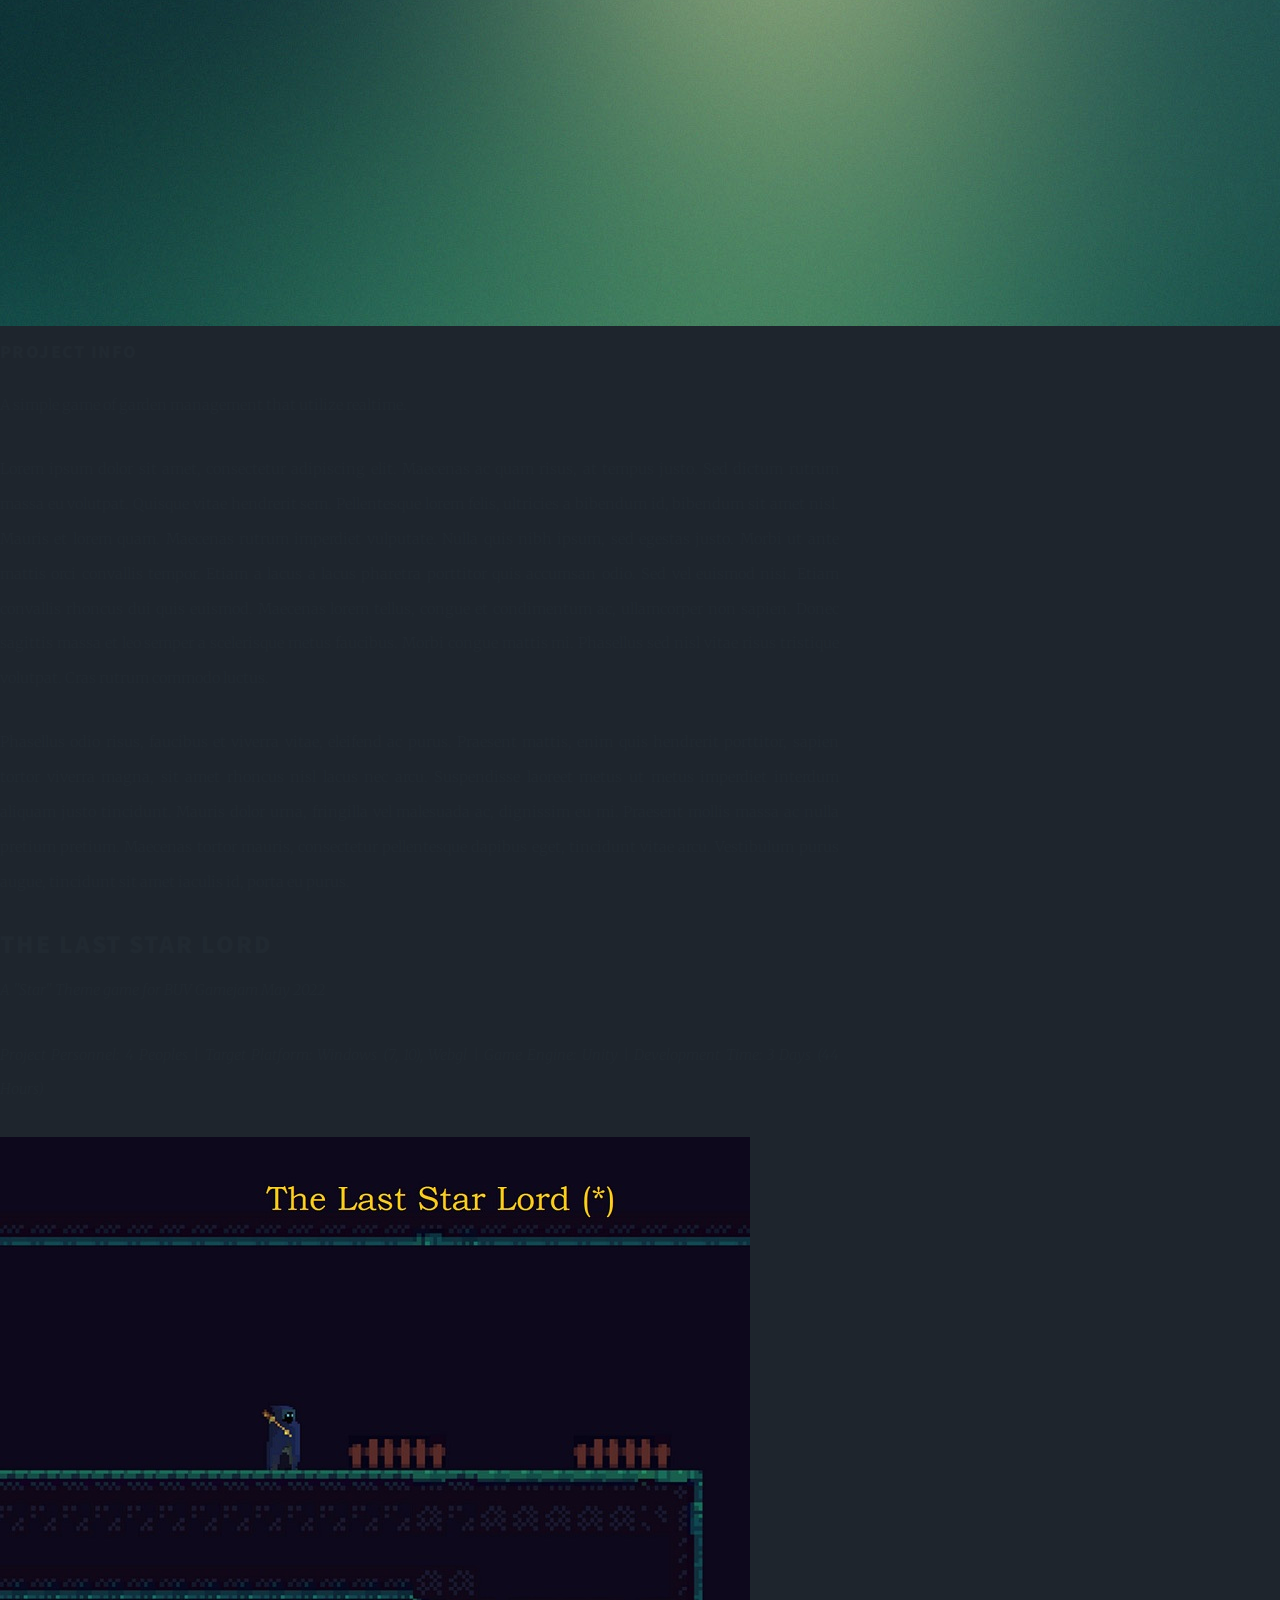
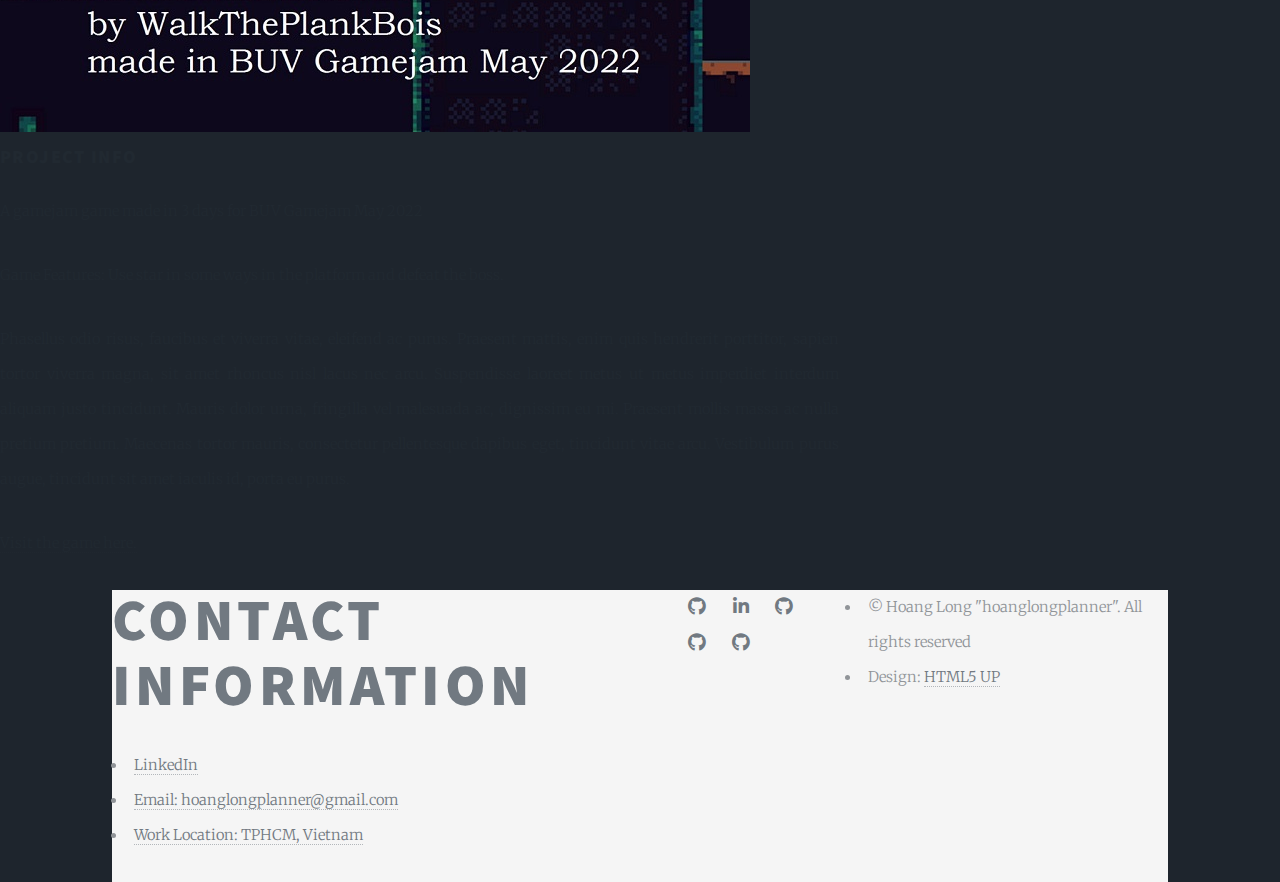
<file: index-gameprojects.html>
<!DOCTYPE HTML>
<!--
	Arcana by HTML5 UP
	html5up.net | @ajlkn
	Free for personal and commercial use under the CCA 3.0 license (html5up.net/license)
-->
<html>
	<head>
		<title>hoanglongplanner - Game Projects Work</title>
		<meta charset="utf-8" />
		<meta name="viewport" content="width=device-width, initial-scale=1, user-scalable=no" />
		<link rel="stylesheet" href="assets/css/main.css" />
	</head>
	<body class="is-preload">
		<div id="page-wrapper">

			<!-- Header -->
				<div id="header">

					<!-- Logo -->
					<h1><a href="index.html" id="logo">Hoang Long "hoanglongplanner" <em>Game Project Works</em></a></h1>

					<!-- Nav -->
					<nav id="nav">
						<ul>
							<li class="current"><a href="index.html">Home</a></li>
							<li> <a href="index-aboutme.html"> About Me </a> </li>

							<!-- 
								<li>
								<a href="#">About Me</a>
								<ul>
									<li><a href="#">Lorem dolor</a></li>
									<li><a href="#">Magna phasellus</a></li>
									<li><a href="#">Etiam sed tempus</a></li>
									<li>
										<a href="#">Submenu</a>
										<ul>
											<li><a href="#">Lorem dolor</a></li>
											<li><a href="#">Phasellus magna</a></li>
											<li><a href="#">Magna phasellus</a></li>
											<li><a href="#">Etiam nisl</a></li>
											<li><a href="#">Veroeros feugiat</a></li>
										</ul>
									</li>
									<li><a href="#">Veroeros feugiat</a></li>
								</ul>
								</li>

								<li><a href="left-sidebar.html">Left Sidebar</a></li>
								<li><a href="right-sidebar.html">Right Sidebar</a></li>
								<li><a href="two-sidebar.html">Two Sidebar</a></li>
								<li><a href="no-sidebar.html">No Sidebar</a></li>
							-->

							<li>
								<a href="index-gameprojects.html">Game Project Works</a>
								<ul>
									<li><a href="index-gameprojects.html">H2BS SPV0</a></li>
									<li><a href="index-gameprojects.html">Pocket Garden</a></li>
									<li><a href="index-gameprojects.html">The Last Star Lord</a></li>
								</ul>
							</li>

							<li>
								<a href="https://hoanglongplanner.bandcamp.com">Sound Design & Soundtrack Works</a>
								<ul>
									<li><a href="https://hoanglongplanner.bandcamp.com/album/rouge-legacy-buv-game-album">Rogue Legacy (BUV Game Album)</a></li>
									<li><a href="https://hoanglongplanner.bandcamp.com/album/the-last-star-lord-buv-gamejam-album"> The Last Star Lord (BUV Gamejam Album)</a></li>
									<li><a href="https://hoanglongplanner.bandcamp.com"> More Sound Works</a></li>
								</ul>
							</li>
							
						</ul>
					</nav>
				</div>

			<!-- Main -->
				<section class="wrapper style1">
					<div class="container">
						<div class="row gtr-200">
							<div class="col-8 col-12-narrower">
								<div id="content">

									<!-- Content -->

										<article>
											<header>
												<h2>H2BS SPV0</h2>
												<p>A Singleplayer PC Racing Game</p>
												<p>Project Personnel: 1 People | Target Platform: Windows (7, 10) | Game Engine: Unity | Development Time: 8 Months</p>
											</header>

											<span class="image featured"><img src="images/banner.jpg" alt="" /></span>											

											<h3>Project Info</h3>
											<p>Inspire from old Need For Speed Title (Mainly NFS 2 or NFS 3) also from GRID 2</p>

											<p>My Roles: Project Management, Main Game Developer.</p>

											<p>The game has following features: Time Attack, Racing Mode. 
											<li> <a href="https://hoanglongplanner.itch.io/h2bs-publictest-v1-3"> Visit the game here. </a> </li> 
											</p>											

										</article>

										<article>
											<header>
												<h2>Pocket Garden</h2>
												<p>Portable 2D Garden Management Game</p>
												<p>Project Personnel: 1 People | Target Platform: Windows (7, 10), Webgl, Android | Game Engine: Unity | Development Time: 6 Months</p>
											</header>

											<span class="image featured"><img src="images/banner.jpg" alt="" /></span>											

											<h3>Project Info</h3>
											<p>A simple game of garden management that utilize realtime.</p>

											<p>Lorem ipsum dolor sit amet, consectetur adipiscing elit. Maecenas ac quam risus, at tempus
											justo. Sed dictum rutrum massa eu volutpat. Quisque vitae hendrerit sem. Pellentesque lorem felis,
											ultricies a bibendum id, bibendum sit amet nisl. Mauris et lorem quam. Maecenas rutrum imperdiet
											vulputate. Nulla quis nibh ipsum, sed egestas justo. Morbi ut ante mattis orci convallis tempor.
											Etiam a lacus a lacus pharetra porttitor quis accumsan odio. Sed vel euismod nisi. Etiam convallis
											rhoncus dui quis euismod. Maecenas lorem tellus, congue et condimentum ac, ullamcorper non sapien.
											Donec sagittis massa et leo semper a scelerisque metus faucibus. Morbi congue mattis mi.
											Phasellus sed nisl vitae risus tristique volutpat. Cras rutrum commodo luctus.</p>

											<p>Phasellus odio risus, faucibus et viverra vitae, eleifend ac purus. Praesent mattis, enim
											quis hendrerit porttitor, sapien tortor viverra magna, sit amet rhoncus nisl lacus nec arcu.
											Suspendisse laoreet metus ut metus imperdiet interdum aliquam justo tincidunt. Mauris dolor urna,
											fringilla vel malesuada ac, dignissim eu mi. Praesent mollis massa ac nulla pretium pretium.
											Maecenas tortor mauris, consectetur pellentesque dapibus eget, tincidunt vitae arcu.
											Vestibulum purus augue, tincidunt sit amet iaculis id, porta eu purus.</p>
										</article>

										<article>
											<header>
												<h2>The Last Star Lord</h2>
												<p>A "Star" Theme game for BUV Gamejam May 2022</p>
												<p>Project Personnel: 4 Peoples | Target Platform: Windows (7, 10), Webgl | Game Engine: Unity | Development Time: 3 Days (44 Hours)</p>
											</header>

											<span class="image featured"><img src="images/MusicAlbum01.jpg" alt="" /></span>											

											<h3>Project Info</h3>
											<p>A gamejam game made in 3 days for BUV Gamejam May 2022</p>

											<p>Game Features: Use star in some ways in the platform and defeat the boss.</p>

											<p>Phasellus odio risus, faucibus et viverra vitae, eleifend ac purus. Praesent mattis, enim
											quis hendrerit porttitor, sapien tortor viverra magna, sit amet rhoncus nisl lacus nec arcu.
											Suspendisse laoreet metus ut metus imperdiet interdum aliquam justo tincidunt. Mauris dolor urna,
											fringilla vel malesuada ac, dignissim eu mi. Praesent mollis massa ac nulla pretium pretium.
											Maecenas tortor mauris, consectetur pellentesque dapibus eget, tincidunt vitae arcu.
											Vestibulum purus augue, tincidunt sit amet iaculis id, porta eu purus.

											<li> <a href="https://hoanglongplanner.itch.io/buv-gamejam-may-2022"> Visit the game here. </a> </li> 
											</p>
										</article>

								</div>
							</div>
							<div class="col-4 col-12-narrower">
								<div id="sidebar">

									<!-- Sidebar -->

										<section>											
											<h2>Page Info:</h2>
											<p>Some of the project i have work on both solo and in collaboration.</p>											
										</section>		

										<section>
											<h2>Skill Summary:</h2>
											<h1>Project Management:</h1>
											<p>Has join and work with 3 different teams with different experiences 
											that challenge my management skills. Follow Agile Principles (Scrum/ Kanban) into tools like Trello, JIRA.
											</p>	

											<h1>Game Programming:</h1>
											<p>Prototype game on game engine like Unity (C#) and Unreal Engine (Blueprints). Familiar making 2D and 3D games.
											</p>

											<h1>Version Controls:</h1>											
											<p>Use Git, Github, Gitlab, GitExtension</p>
										</section>																		
								</div>
							</div>
						</div>
					</div>
				</section>

			<!-- Footer -->
			<div id="footer">
				<div class="container">
					<!-- 
					<div class="row">
						<section class="col-3 col-6-narrower col-12-mobilep">
							<h3>Links to Stuff</h3>
							<ul class="links">
								<li><a href="#">LinkedIn: Something insert here</a></li>
								<li><a href="#">Gmail: hoanglongplanner@gmail.com</a></li>
								<li><a href="#">Work Location: TPHCM, Vietnam</a></li>
							</ul>
						</section>
					</div>	
					-->						
					<section class="col-3 col-6-narrower col-12-mobilep">
						<h1>Contact Information</h1>
						<ul class="links">
							<li><a href="#">LinkedIn</a></li>
							<li><a href="#">Email: hoanglongplanner@gmail.com</a></li>
							<li><a>Work Location: TPHCM, Vietnam</a></li>
						</ul>
					</section>
				</div>

				<!-- Icons -->
					<ul class="icons">
						<li><a href="#" class="icon brands fa-github"><span class="label">GitHub</span></a></li>
						<li><a href="#" class="icon brands fa-linkedin-in"><span class="label">LinkedIn</span></a></li>
						<li><a href="#" class="icon brands fa-github"><span class="label">ItchIo</span></a></li>
						<li><a href="#" class="icon brands fa-github"><span class="label">Bandcamp</span></a></li>
						<li><a href="#" class="icon brands fa-github"><span class="label">CV Download</span></a></li>
					</ul>

				<!-- Copyright -->
					<div class="copyright">
						<ul class="menu">
							<li>&copy; Hoang Long "hoanglongplanner". All rights reserved</li><li>Design: <a href="http://html5up.net">HTML5 UP</a></li>
						</ul>
					</div>

			</div>
		</div>

		<!-- Scripts -->
			<script src="assets/js/jquery.min.js"></script>
			<script src="assets/js/jquery.dropotron.min.js"></script>
			<script src="assets/js/browser.min.js"></script>
			<script src="assets/js/breakpoints.min.js"></script>
			<script src="assets/js/util.js"></script>
			<script src="assets/js/main.js"></script>

	</body>
</html>
</file>
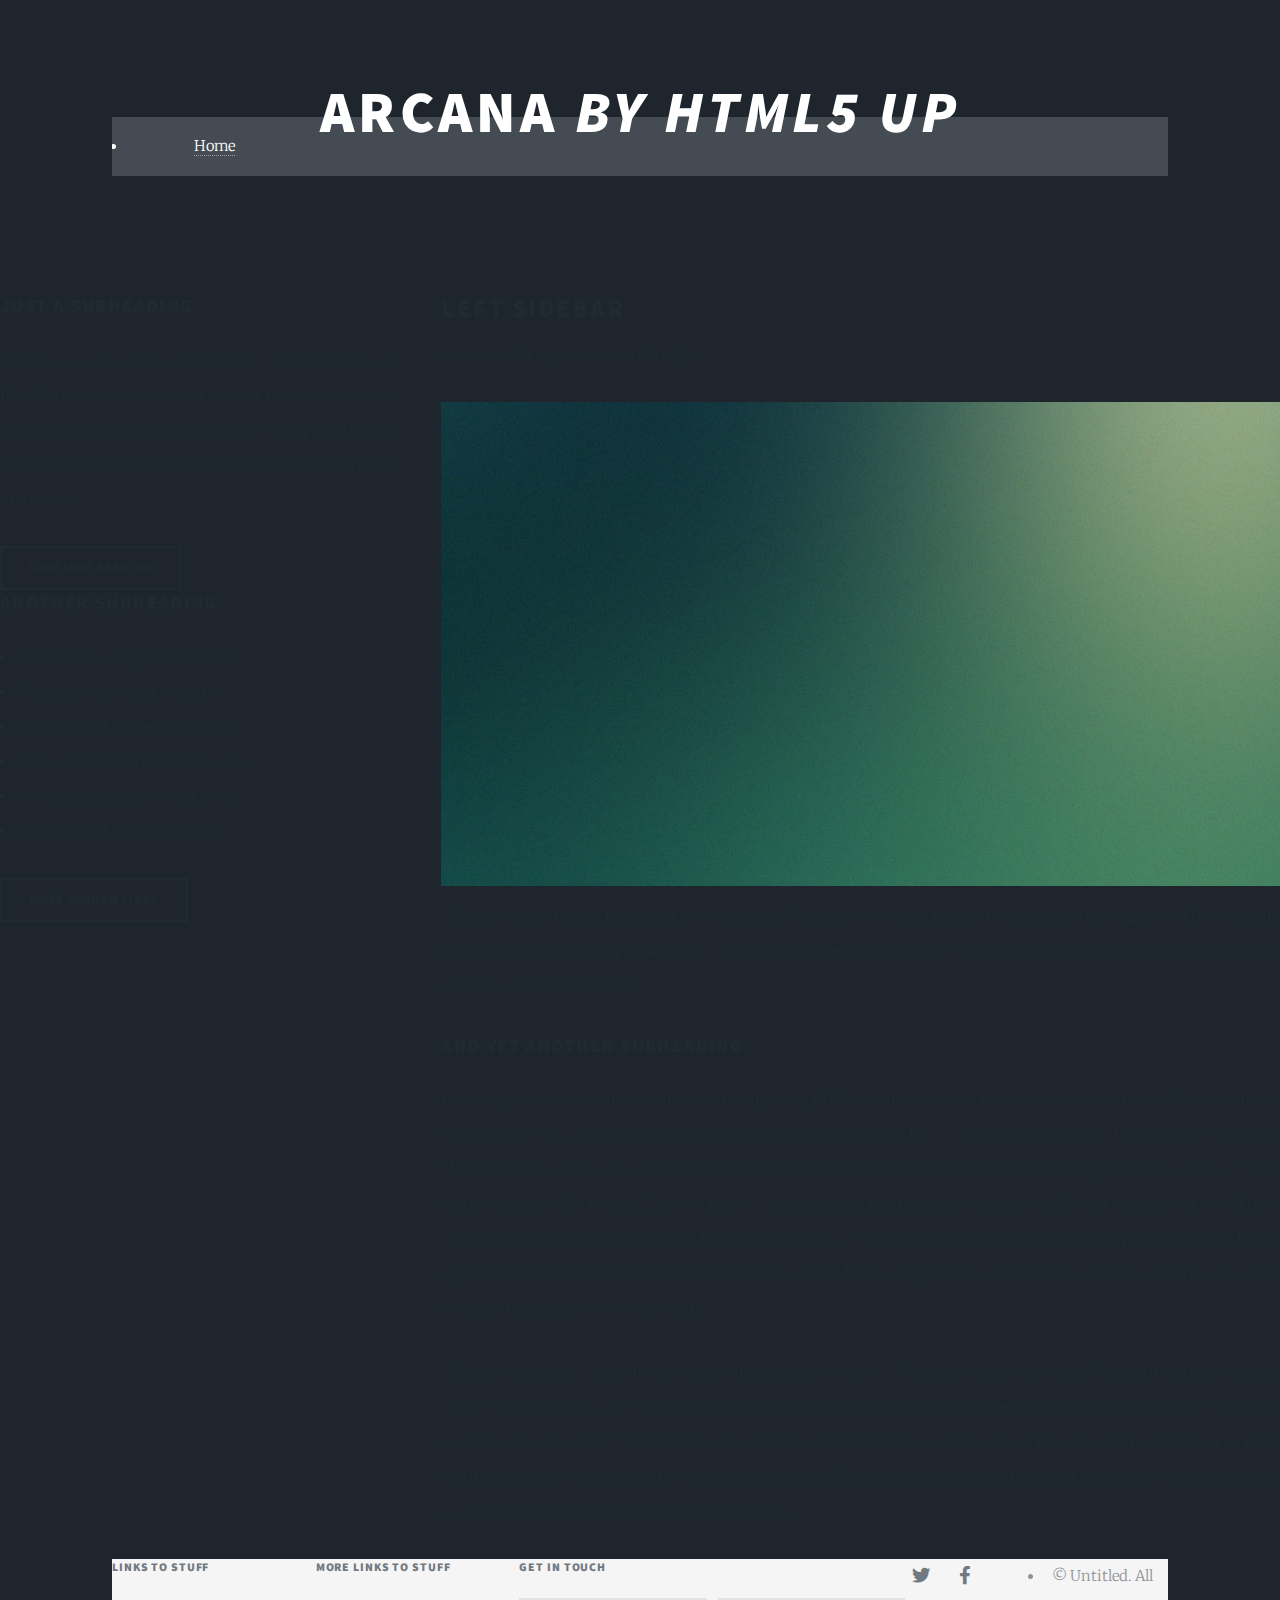
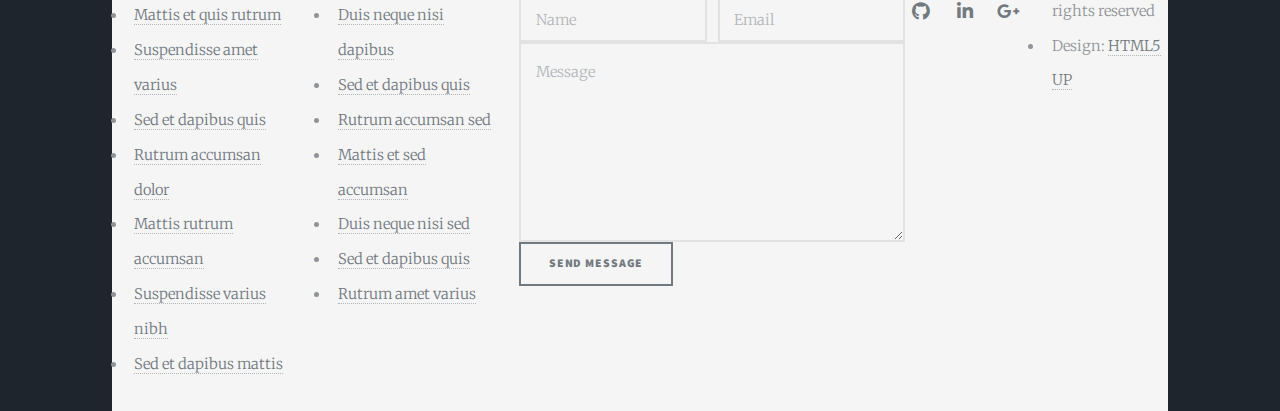
<file: left-sidebar.html>
<!DOCTYPE HTML>
<!--
	Arcana by HTML5 UP
	html5up.net | @ajlkn
	Free for personal and commercial use under the CCA 3.0 license (html5up.net/license)
-->
<html>
	<head>
		<title>Left Sidebar - Arcana by HTML5 UP</title>
		<meta charset="utf-8" />
		<meta name="viewport" content="width=device-width, initial-scale=1, user-scalable=no" />
		<link rel="stylesheet" href="assets/css/main.css" />
	</head>
	<body class="is-preload">
		<div id="page-wrapper">

			<!-- Header -->
				<div id="header">

					<!-- Logo -->
						<h1><a href="index.html" id="logo">Arcana <em>by HTML5 UP</em></a></h1>

					<!-- Nav -->
						<nav id="nav">
							<ul>
								<li><a href="index.html">Home</a></li>
								<li>
									<a href="#">Dropdown</a>
									<ul>
										<li><a href="#">Lorem dolor</a></li>
										<li><a href="#">Magna phasellus</a></li>
										<li><a href="#">Etiam sed tempus</a></li>
										<li>
											<a href="#">Submenu</a>
											<ul>
												<li><a href="#">Lorem dolor</a></li>
												<li><a href="#">Phasellus magna</a></li>
												<li><a href="#">Magna phasellus</a></li>
												<li><a href="#">Etiam nisl</a></li>
												<li><a href="#">Veroeros feugiat</a></li>
											</ul>
										</li>
										<li><a href="#">Veroeros feugiat</a></li>
									</ul>
								</li>
								<li class="current"><a href="left-sidebar.html">Left Sidebar</a></li>
								<li><a href="right-sidebar.html">Right Sidebar</a></li>
								<li><a href="two-sidebar.html">Two Sidebar</a></li>
								<li><a href="no-sidebar.html">No Sidebar</a></li>
							</ul>
						</nav>

				</div>

			<!-- Main -->
				<section class="wrapper style1">
					<div class="container">
						<div class="row gtr-200">
							<div class="col-4 col-12-narrower">
								<div id="sidebar">

									<!-- Sidebar -->

										<section>
											<h3>Just a Subheading</h3>
											<p>Phasellus quam turpis, feugiat sit amet ornare in, hendrerit in lectus.
											Praesent semper mod quis eget mi. Etiam eu ante risus. Aliquam erat volutpat.
											Aliquam luctus et mattis lectus sit amet pulvinar. Nam turpis et nisi etiam.</p>
											<footer>
												<a href="#" class="button">Continue Reading</a>
											</footer>
										</section>

										<section>
											<h3>Another Subheading</h3>
											<ul class="links">
												<li><a href="#">Amet turpis, feugiat et sit amet</a></li>
												<li><a href="#">Ornare in hendrerit in lectus</a></li>
												<li><a href="#">Semper mod quis eget mi dolore</a></li>
												<li><a href="#">Consequat etiam lorem phasellus</a></li>
												<li><a href="#">Amet turpis, feugiat et sit amet</a></li>
												<li><a href="#">Semper mod quisturpis nisi</a></li>
											</ul>
											<footer>
												<a href="#" class="button">More Random Links</a>
											</footer>
										</section>

								</div>
							</div>
							<div class="col-8  col-12-narrower imp-narrower">
								<div id="content">

									<!-- Content -->

										<article>
											<header>
												<h2>Left Sidebar</h2>
												<p>Sidebar on the left, content on the right.</p>
											</header>

											<span class="image featured"><img src="images/banner.jpg" alt="" /></span>

											<p>Phasellus quam turpis, feugiat sit amet ornare in, hendrerit in lectus.
											Praesent semper mod quis eget mi. Etiam eu ante risus. Aliquam erat volutpat.
											Aliquam luctus et mattis lectus sit amet pulvinar. Nam turpis nisi
											consequat etiam lorem ipsum dolor sit amet nullam.</p>

											<h3>And Yet Another Subheading</h3>
											<p>Lorem ipsum dolor sit amet, consectetur adipiscing elit. Maecenas ac quam risus, at tempus
											justo. Sed dictum rutrum massa eu volutpat. Quisque vitae hendrerit sem. Pellentesque lorem felis,
											ultricies a bibendum id, bibendum sit amet nisl. Mauris et lorem quam. Maecenas rutrum imperdiet
											vulputate. Nulla quis nibh ipsum, sed egestas justo. Morbi ut ante mattis orci convallis tempor.
											Etiam a lacus a lacus pharetra porttitor quis accumsan odio. Sed vel euismod nisi. Etiam convallis
											rhoncus dui quis euismod. Maecenas lorem tellus, congue et condimentum ac, ullamcorper non sapien.
											Donec sagittis massa et leo semper a scelerisque metus faucibus. Morbi congue mattis mi.
											Phasellus sed nisl vitae risus tristique volutpat. Cras rutrum commodo luctus.</p>

											<p>Phasellus odio risus, faucibus et viverra vitae, eleifend ac purus. Praesent mattis, enim
											quis hendrerit porttitor, sapien tortor viverra magna, sit amet rhoncus nisl lacus nec arcu.
											Suspendisse laoreet metus ut metus imperdiet interdum aliquam justo tincidunt. Mauris dolor urna,
											fringilla vel malesuada ac, dignissim eu mi. Praesent mollis massa ac nulla pretium pretium.
											Maecenas tortor mauris, consectetur pellentesque dapibus eget, tincidunt vitae arcu.
											Vestibulum purus augue, tincidunt sit amet iaculis id, porta eu purus.</p>
										</article>

								</div>
							</div>
						</div>
					</div>
				</section>

			<!-- Footer -->
				<div id="footer">
					<div class="container">
						<div class="row">
							<section class="col-3 col-6-narrower col-12-mobilep">
								<h3>Links to Stuff</h3>
								<ul class="links">
									<li><a href="#">Mattis et quis rutrum</a></li>
									<li><a href="#">Suspendisse amet varius</a></li>
									<li><a href="#">Sed et dapibus quis</a></li>
									<li><a href="#">Rutrum accumsan dolor</a></li>
									<li><a href="#">Mattis rutrum accumsan</a></li>
									<li><a href="#">Suspendisse varius nibh</a></li>
									<li><a href="#">Sed et dapibus mattis</a></li>
								</ul>
							</section>
							<section class="col-3 col-6-narrower col-12-mobilep">
								<h3>More Links to Stuff</h3>
								<ul class="links">
									<li><a href="#">Duis neque nisi dapibus</a></li>
									<li><a href="#">Sed et dapibus quis</a></li>
									<li><a href="#">Rutrum accumsan sed</a></li>
									<li><a href="#">Mattis et sed accumsan</a></li>
									<li><a href="#">Duis neque nisi sed</a></li>
									<li><a href="#">Sed et dapibus quis</a></li>
									<li><a href="#">Rutrum amet varius</a></li>
								</ul>
							</section>
							<section class="col-6 col-12-narrower">
								<h3>Get In Touch</h3>
								<form>
									<div class="row gtr-50">
										<div class="col-6 col-12-mobilep">
											<input type="text" name="name" id="name" placeholder="Name" />
										</div>
										<div class="col-6 col-12-mobilep">
											<input type="email" name="email" id="email" placeholder="Email" />
										</div>
										<div class="col-12">
											<textarea name="message" id="message" placeholder="Message" rows="5"></textarea>
										</div>
										<div class="col-12">
											<ul class="actions">
												<li><input type="submit" class="button alt" value="Send Message" /></li>
											</ul>
										</div>
									</div>
								</form>
							</section>
						</div>
					</div>

					<!-- Icons -->
						<ul class="icons">
							<li><a href="#" class="icon brands fa-twitter"><span class="label">Twitter</span></a></li>
							<li><a href="#" class="icon brands fa-facebook-f"><span class="label">Facebook</span></a></li>
							<li><a href="#" class="icon brands fa-github"><span class="label">GitHub</span></a></li>
							<li><a href="#" class="icon brands fa-linkedin-in"><span class="label">LinkedIn</span></a></li>
							<li><a href="#" class="icon brands fa-google-plus-g"><span class="label">Google+</span></a></li>
						</ul>

					<!-- Copyright -->
						<div class="copyright">
							<ul class="menu">
								<li>&copy; Untitled. All rights reserved</li><li>Design: <a href="http://html5up.net">HTML5 UP</a></li>
							</ul>
						</div>

				</div>

		</div>

		<!-- Scripts -->
			<script src="assets/js/jquery.min.js"></script>
			<script src="assets/js/jquery.dropotron.min.js"></script>
			<script src="assets/js/browser.min.js"></script>
			<script src="assets/js/breakpoints.min.js"></script>
			<script src="assets/js/util.js"></script>
			<script src="assets/js/main.js"></script>

	</body>
</html>
</file>
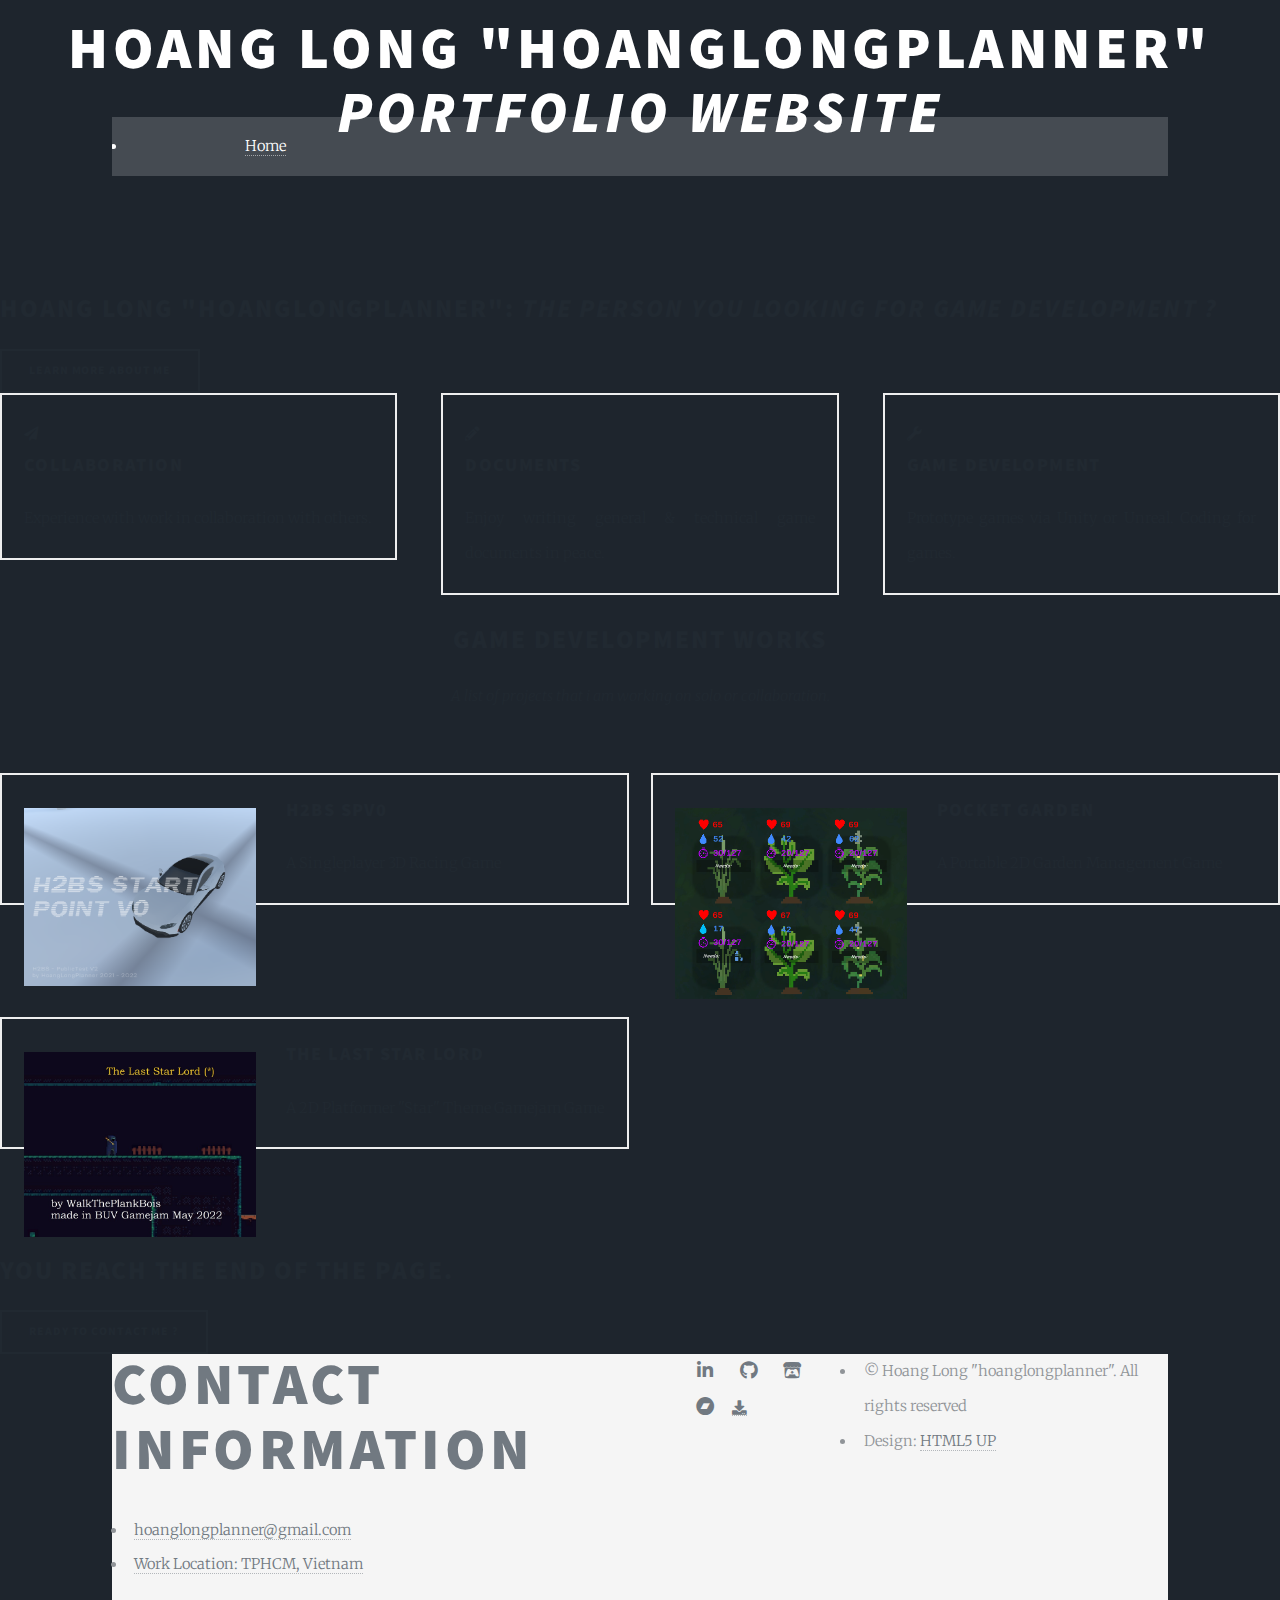
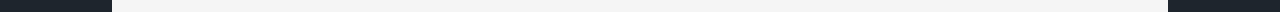
<file: mainPortfolio.html>
<!DOCTYPE HTML>
<!--
	Arcana by HTML5 UP
	html5up.net | @ajlkn
	Free for personal and commercial use under the CCA 3.0 license (html5up.net/license)
-->
<html>
	<head>
		<title>Hoang Long hoanglongplanner Portfolio Website</title>
		<meta charset="utf-8" />
		<meta name="viewport" content="width=device-width, initial-scale=1, user-scalable=no" />
		<link rel="stylesheet" href="assets/css/main.css" />
	</head>
	<body class="is-preload">
		<div id="page-wrapper">

			<!-- Header -->
				<div id="header">

					<!-- Logo -->
						<h1><a href="index.html" id="logo">Hoang Long "hoanglongplanner" <em>Portfolio Website</em></a></h1>

					<!-- Nav -->
						<nav id="nav">
							<ul>
								<li class="current"><a href="index.html">Home</a></li>
								<li> <a href="index-aboutme.html"> About Me </a> </li>

								<!-- 
									<li>
									<a href="#">About Me</a>
									<ul>
										<li><a href="#">Lorem dolor</a></li>
										<li><a href="#">Magna phasellus</a></li>
										<li><a href="#">Etiam sed tempus</a></li>
										<li>
											<a href="#">Submenu</a>
											<ul>
												<li><a href="#">Lorem dolor</a></li>
												<li><a href="#">Phasellus magna</a></li>
												<li><a href="#">Magna phasellus</a></li>
												<li><a href="#">Etiam nisl</a></li>
												<li><a href="#">Veroeros feugiat</a></li>
											</ul>
										</li>
										<li><a href="#">Veroeros feugiat</a></li>
									</ul>
									</li>

									<li><a href="left-sidebar.html">Left Sidebar</a></li>
									<li><a href="right-sidebar.html">Right Sidebar</a></li>
									<li><a href="two-sidebar.html">Two Sidebar</a></li>
									<li><a href="no-sidebar.html">No Sidebar</a></li>
								-->

								<li>
									<a href="#">Game Project Works</a>
									<ul>
										<li><a href="index-gameprojects-h2bsSpv0.html">H2BS SPV0</a></li>
										<li><a href="index-gameprojects-pocketGarden.html">Pocket Garden</a></li>
										<li><a href="index-gameprojects-theLastStarLord.html">The Last Star Lord</a></li>
									</ul>
								</li>

								<li>
									<a href="#">Other Skills</a>
									<ul>
										<li><a href="https://hoanglongplanner.bandcamp.com"> Sound Design & Soundtrack Works</a></li>
									</ul>
								</li>

								<li>
									<a href="https://drive.google.com/file/d/1Irqk-Wqu5sGUdnClfffewDZwn9U8Fdvr/view?usp=sharing">Download CV</a>
								</li>
								
							</ul>
						</nav>
				</div>

			<!-- Banner -->
				<section id="banner">
					<header>
						<h2>Hoang Long "hoanglongplanner": <em>The person you looking for game development ?</em></h2>
						<a href="index-aboutme.html" class="button">Learn More about Me</a>
					</header>
				</section>

			<!-- Highlights -->
				<section class="wrapper style1">
					<div class="container">
						<div class="row gtr-200">
							<section class="col-4 col-12-narrower">
								<div class="box highlight">
									<i class="icon solid major fa-paper-plane"></i>
									<h3>Collaboration</h3>
									<p>Experience with work in collaboration with others.</p>
								</div>
							</section>
							<section class="col-4 col-12-narrower">
								<div class="box highlight">
									<i class="icon solid major fa-pencil-alt"></i>
									<h3>Documents</h3>
									<p>Enjoy writing general & technical game documents in peace.</p>
								</div>
							</section>
							<section class="col-4 col-12-narrower">
								<div class="box highlight">
									<i class="icon solid major fa-wrench"></i>
									<h3>Game Development</h3>
									<p>Prototype games via Unity or Unreal. Coding for games.</p>
								</div>
							</section>
						</div>
					</div>
				</section>

			<!-- Gigantic Heading -->
				<section class="wrapper style2">
					<div class="container">
						<header class="major">
							<h2>Game Development Works</h2>
							<p>A list of projects that i am working on solo or collaboration.</p>
						</header>
					</div>
				</section>

			<!-- Posts -->
				<section class="wrapper style1">
					<div class="container">
						<div class="row">
							<section class="col-6 col-12-narrower">
								<div class="box post">
									<a href="index-gameprojects-h2bsSpv0.html" class="image left"><img src="images/H2BS Logo.png" alt="" /></a>
									<div class="inner">
										<h3>H2BS SPV0</h3>
										<p>A Singleplayer 3D Racing Game</p>
									</div>
								</div>
							</section>
							<section class="col-6 col-12-narrower">
								<div class="box post">
									<a href="index-gameprojects-pocketGarden.html" class="image left"><img src="images/PocketGarden Logo V3.png" alt="" /></a>
									<div class="inner">
										<h3>Pocket Garden</h3>
										<p>A Portable 2D Garden Management Game</p>
									</div>
								</div>
							</section>
						</div>
						<div class="row">
							<section class="col-6 col-12-narrower">
								<div class="box post">
									<a href="index-gameprojects-theLastStarLord.html" class="image left"><img src="images/MusicAlbum01.jpg" alt="" /></a>
									<div class="inner">
										<h3>The Last Star Lord</h3>
										<p>A 2D Platformer "Star" Theme Gamejam Game</p>
									</div>
								</div>
							</section>
						</div>
					</div>
				</section>				

			<!-- CTA -->
				<section id="cta" class="wrapper style3">
					<div class="container">
						<header>
							<h2>You reach the end of the page.</h2>
							<a href="index-aboutme.html" class="button">Ready to contact me ?</a>
						</header>
					</div>
				</section>

			<!-- Footer -->
				<div id="footer">
					<div class="container">
						<!-- 
						<div class="row">
							<section class="col-3 col-6-narrower col-12-mobilep">
								<h3>Links to Stuff</h3>
								<ul class="links">
									<li><a href="#">LinkedIn: Something insert here</a></li>
									<li><a href="#">Gmail: hoanglongplanner@gmail.com</a></li>
									<li><a href="#">Work Location: TPHCM, Vietnam</a></li>
								</ul>
							</section>
						</div>	
						-->						
						<section class="col-3 col-6-narrower col-12-mobilep">
							<h1>Contact Information</h1>
							<ul class="links">
								<li><a href="#">hoanglongplanner@gmail.com</a></li>
								<li><a>Work Location: TPHCM, Vietnam</a></li>
							</ul>
						</section>
					</div>

					<!-- Icons -->
						<ul class="icons">
							<li><a href="https://www.linkedin.com/in/long-hoang-857578240" class="icon brands fa-linkedin-in"><span class="label">LinkedIn</span></a></li>
							<li><a href="https://github.com/hoanglongplanner" class="icon brands fa-github"><span class="label">GitHub</span></a></li>							
							<li><a href="https://hoanglongplanner.itch.io/" class="icon brands fa-itch-io"><span class="label">ItchIo</span></a></li>
							<li><a href="https://hoanglongplanner.bandcamp.com" class="icon brands fa-bandcamp"><span class="label">Bandcamp</span></a></li>
							<li><a href="https://drive.google.com/file/d/1Irqk-Wqu5sGUdnClfffewDZwn9U8Fdvr/view?usp=sharing" class="fas fa-download"></a></li>
						</ul>

					<!-- Copyright -->
						<div class="copyright">
							<ul class="menu">
								<li>&copy; Hoang Long "hoanglongplanner". All rights reserved</li><li>Design: <a href="http://html5up.net">HTML5 UP</a></li>
							</ul>
						</div>

				</div>

		</div>

		<!-- Scripts -->
			<script src="assets/js/jquery.min.js"></script>
			<script src="assets/js/jquery.dropotron.min.js"></script>
			<script src="assets/js/browser.min.js"></script>
			<script src="assets/js/breakpoints.min.js"></script>
			<script src="assets/js/util.js"></script>
			<script src="assets/js/main.js"></script>

	</body>
</html>
</file>
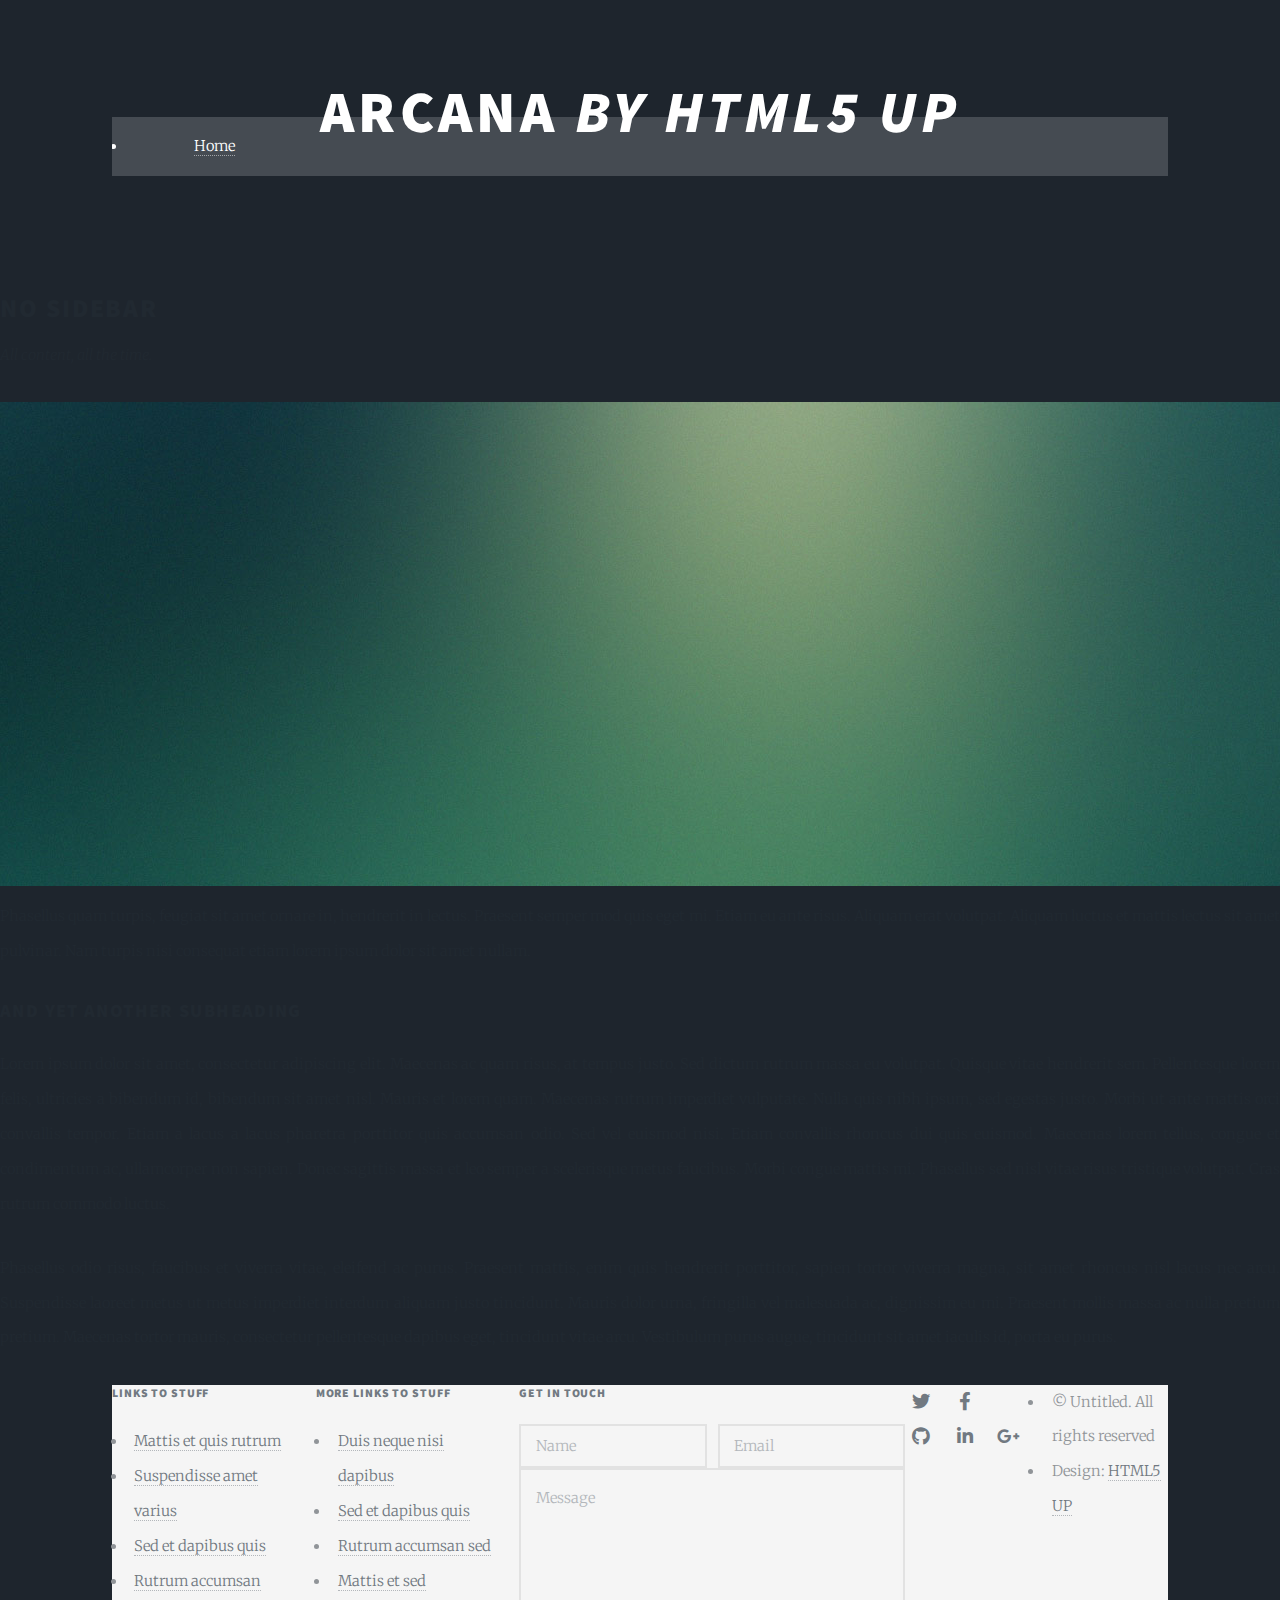
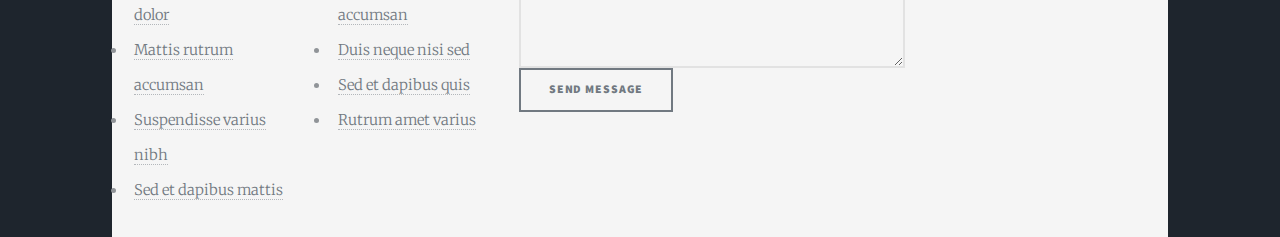
<file: no-sidebar.html>
<!DOCTYPE HTML>
<!--
	Arcana by HTML5 UP
	html5up.net | @ajlkn
	Free for personal and commercial use under the CCA 3.0 license (html5up.net/license)
-->
<html>
	<head>
		<title>No Sidebar - Arcana by HTML5 UP</title>
		<meta charset="utf-8" />
		<meta name="viewport" content="width=device-width, initial-scale=1, user-scalable=no" />
		<link rel="stylesheet" href="assets/css/main.css" />
	</head>
	<body class="is-preload">
		<div id="page-wrapper">

			<!-- Header -->
				<div id="header">

					<!-- Logo -->
						<h1><a href="index.html" id="logo">Arcana <em>by HTML5 UP</em></a></h1>

					<!-- Nav -->
						<nav id="nav">
							<ul>
								<li><a href="index.html">Home</a></li>
								<li>
									<a href="#">Dropdown</a>
									<ul>
										<li><a href="#">Lorem dolor</a></li>
										<li><a href="#">Magna phasellus</a></li>
										<li><a href="#">Etiam sed tempus</a></li>
										<li>
											<a href="#">Submenu</a>
											<ul>
												<li><a href="#">Lorem dolor</a></li>
												<li><a href="#">Phasellus magna</a></li>
												<li><a href="#">Magna phasellus</a></li>
												<li><a href="#">Etiam nisl</a></li>
												<li><a href="#">Veroeros feugiat</a></li>
											</ul>
										</li>
										<li><a href="#">Veroeros feugiat</a></li>
									</ul>
								</li>
								<li><a href="left-sidebar.html">Left Sidebar</a></li>
								<li><a href="right-sidebar.html">Right Sidebar</a></li>
								<li><a href="two-sidebar.html">Two Sidebar</a></li>
								<li class="current"><a href="no-sidebar.html">No Sidebar</a></li>
							</ul>
						</nav>

				</div>

			<!-- Main -->
				<section class="wrapper style1">
					<div class="container">
						<div id="content">

							<!-- Content -->

								<article>
									<header>
										<h2>No Sidebar</h2>
										<p>All content, all the time.</p>
									</header>

									<span class="image featured"><img src="images/banner.jpg" alt="" /></span>

									<p>Phasellus quam turpis, feugiat sit amet ornare in, hendrerit in lectus.
									Praesent semper mod quis eget mi. Etiam eu ante risus. Aliquam erat volutpat.
									Aliquam luctus et mattis lectus sit amet pulvinar. Nam turpis nisi
									consequat etiam lorem ipsum dolor sit amet nullam.</p>

									<h3>And Yet Another Subheading</h3>
									<p>Lorem ipsum dolor sit amet, consectetur adipiscing elit. Maecenas ac quam risus, at tempus
									justo. Sed dictum rutrum massa eu volutpat. Quisque vitae hendrerit sem. Pellentesque lorem felis,
									ultricies a bibendum id, bibendum sit amet nisl. Mauris et lorem quam. Maecenas rutrum imperdiet
									vulputate. Nulla quis nibh ipsum, sed egestas justo. Morbi ut ante mattis orci convallis tempor.
									Etiam a lacus a lacus pharetra porttitor quis accumsan odio. Sed vel euismod nisi. Etiam convallis
									rhoncus dui quis euismod. Maecenas lorem tellus, congue et condimentum ac, ullamcorper non sapien.
									Donec sagittis massa et leo semper a scelerisque metus faucibus. Morbi congue mattis mi.
									Phasellus sed nisl vitae risus tristique volutpat. Cras rutrum commodo luctus.</p>

									<p>Phasellus odio risus, faucibus et viverra vitae, eleifend ac purus. Praesent mattis, enim
									quis hendrerit porttitor, sapien tortor viverra magna, sit amet rhoncus nisl lacus nec arcu.
									Suspendisse laoreet metus ut metus imperdiet interdum aliquam justo tincidunt. Mauris dolor urna,
									fringilla vel malesuada ac, dignissim eu mi. Praesent mollis massa ac nulla pretium pretium.
									Maecenas tortor mauris, consectetur pellentesque dapibus eget, tincidunt vitae arcu.
									Vestibulum purus augue, tincidunt sit amet iaculis id, porta eu purus.</p>
								</article>

						</div>
					</div>
				</section>

			<!-- Footer -->
				<div id="footer">
					<div class="container">
						<div class="row">
							<section class="col-3 col-6-narrower col-12-mobilep">
								<h3>Links to Stuff</h3>
								<ul class="links">
									<li><a href="#">Mattis et quis rutrum</a></li>
									<li><a href="#">Suspendisse amet varius</a></li>
									<li><a href="#">Sed et dapibus quis</a></li>
									<li><a href="#">Rutrum accumsan dolor</a></li>
									<li><a href="#">Mattis rutrum accumsan</a></li>
									<li><a href="#">Suspendisse varius nibh</a></li>
									<li><a href="#">Sed et dapibus mattis</a></li>
								</ul>
							</section>
							<section class="col-3 col-6-narrower col-12-mobilep">
								<h3>More Links to Stuff</h3>
								<ul class="links">
									<li><a href="#">Duis neque nisi dapibus</a></li>
									<li><a href="#">Sed et dapibus quis</a></li>
									<li><a href="#">Rutrum accumsan sed</a></li>
									<li><a href="#">Mattis et sed accumsan</a></li>
									<li><a href="#">Duis neque nisi sed</a></li>
									<li><a href="#">Sed et dapibus quis</a></li>
									<li><a href="#">Rutrum amet varius</a></li>
								</ul>
							</section>
							<section class="col-6 col-12-narrower">
								<h3>Get In Touch</h3>
								<form>
									<div class="row gtr-50">
										<div class="col-6 col-12-mobilep">
											<input type="text" name="name" id="name" placeholder="Name" />
										</div>
										<div class="col-6 col-12-mobilep">
											<input type="email" name="email" id="email" placeholder="Email" />
										</div>
										<div class="col-12">
											<textarea name="message" id="message" placeholder="Message" rows="5"></textarea>
										</div>
										<div class="col-12">
											<ul class="actions">
												<li><input type="submit" class="button alt" value="Send Message" /></li>
											</ul>
										</div>
									</div>
								</form>
							</section>
						</div>
					</div>

					<!-- Icons -->
						<ul class="icons">
							<li><a href="#" class="icon brands fa-twitter"><span class="label">Twitter</span></a></li>
							<li><a href="#" class="icon brands fa-facebook-f"><span class="label">Facebook</span></a></li>
							<li><a href="#" class="icon brands fa-github"><span class="label">GitHub</span></a></li>
							<li><a href="#" class="icon brands fa-linkedin-in"><span class="label">LinkedIn</span></a></li>
							<li><a href="#" class="icon brands fa-google-plus-g"><span class="label">Google+</span></a></li>
						</ul>

					<!-- Copyright -->
						<div class="copyright">
							<ul class="menu">
								<li>&copy; Untitled. All rights reserved</li><li>Design: <a href="http://html5up.net">HTML5 UP</a></li>
							</ul>
						</div>

				</div>

		</div>

		<!-- Scripts -->
			<script src="assets/js/jquery.min.js"></script>
			<script src="assets/js/jquery.dropotron.min.js"></script>
			<script src="assets/js/browser.min.js"></script>
			<script src="assets/js/breakpoints.min.js"></script>
			<script src="assets/js/util.js"></script>
			<script src="assets/js/main.js"></script>

	</body>
</html>
</file>
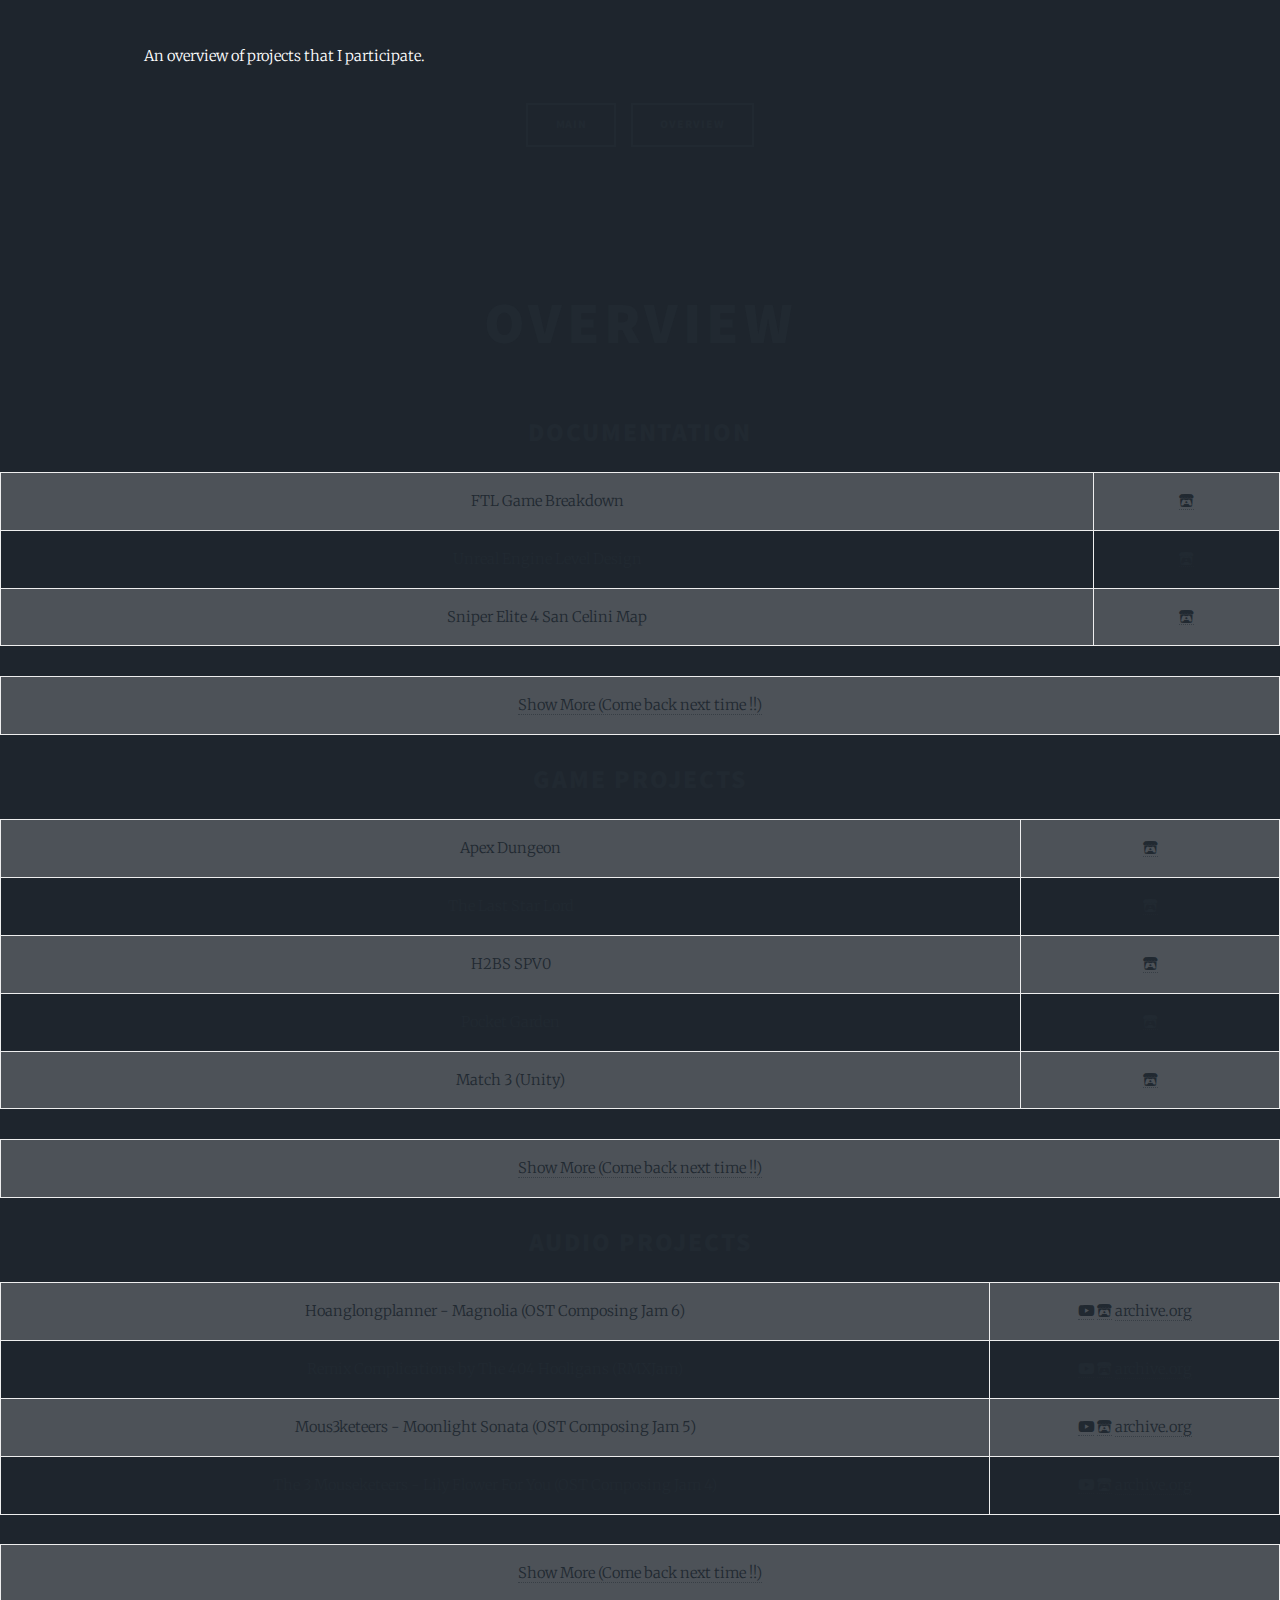
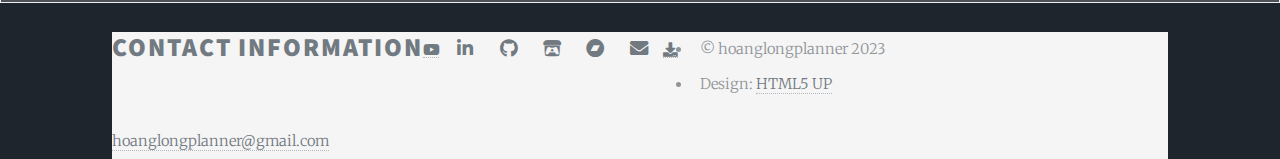
<file: overview.html>
<!DOCTYPE html>
<!--
	Photon by HTML5 UP
	html5up.net | @ajlkn
	Free for personal and commercial use under the CCA 3.0 license (html5up.net/license)
-->
<html>

<head>
	<title>hoanglongplanner/overview</title>
	<meta charset="utf-8" />
	<meta name="viewport" content="width=device-width, initial-scale=1, user-scalable=no" />
	<link rel="stylesheet" href="assets/css/main.css" />
	<noscript>
		<link rel="stylesheet" href="assets/css/noscript.css" />
	</noscript>
</head>

<body class="is-preload">
	<!-- Header -->	

	<section id="header">
		<div class="inner">
			<h1>hoanglongplanner/overview</h1>			
			<br>						
			<p>An overview of projects that I participate.</p>
									
			<ul class="actions special">
				<li><a href="#" class="button">Main</a></li>												
				<li><a href="#" class="button">Overview</a></li>																																	
			</ul>			

			<!--
				<p>
					In the following organizations:
				</p>
				<p>
					{ ViolettaLappy 
						<a href="https://github.com/hoanglongplanner" class="fas fa-globe"></a> 
						<a href="https://github.com/hoanglongplanner" class="icon brands fa-github"><span class="label">Github</span></a> 				
					}
				</p>
			-->

			<!--
				<ul class="actions special">				
					<li><a href="https://hoanglongplanner.github.io/demo-javascript" class="button">demo-js</a></li>
					<li><a href="#" class="button">demo-c++</a></li>																				
				</ul>
			-->
				
		</div>
	</section>	

	<!-- Game Projects Overview -->
	<section id="Overview" class="main style1 special">
		<div class="container">

			<header class="major">
				<h1>Overview</h1>
			</header>

			<h2>Documentation</h2>			
		
			<section>				
				<div class="content">																						
					<div class="table-wrapper">

						<table class="alt">							
							<tbody>
								<tr>															
									<td>FTL Game Breakdown</td>
									<td>										
										<a href="https://hoanglongplanner.itch.io/apex-dungeon" class="fab fa-itch-io"></a>
									</td>
								</tr>
								<tr>
									<td>Unreal Engine Level Design</td>
									<td>
										<a href="https://hoanglongplanner.itch.io/buv-gamejam-may-2022" class="fab fa-itch-io"></a>
									</td>
								</tr>
								<tr>
									<td>Sniper Elite 4 San Celini Map</td>
									<td>
										<a href="https://hoanglongplanner.itch.io/h2bs-spv0-publictest-v2" class="fab fa-itch-io"></a>
									</td>
								</tr>								
							</tbody>																				
						</table>

						<table class="alt">							
							<tbody>
								<tr>																								
									<td>										
										<a href="#">Show More (Come back next time !!)</a>																																														
									</td>
								</tr>								
							</tbody>													
						</table>

					</div>
				</div>
			</section>	
			
			<h2>Game Projects</h2>			
		
			<section>				
				<div class="content">																						
					<div class="table-wrapper">

						<table class="alt">							
							<tbody>
								<tr>															
									<td>Apex Dungeon</td>
									<td>										
										<a href="https://hoanglongplanner.itch.io/apex-dungeon" class="fab fa-itch-io"></a>
									</td>
								</tr>
								<tr>
									<td>The Last Star Lord</td>
									<td>
										<a href="https://hoanglongplanner.itch.io/buv-gamejam-may-2022" class="fab fa-itch-io"></a>
									</td>
								</tr>
								<tr>
									<td>H2BS SPV0</td>
									<td>
										<a href="https://hoanglongplanner.itch.io/h2bs-spv0-publictest-v2" class="fab fa-itch-io"></a>
									</td>
								</tr>
								<tr>
									<td>Pocket Garden</td>
									<td>
										<a href="https://hoanglongplanner.itch.io/garden-pocket" class="fab fa-itch-io"></a>
									</td>
								</tr>
								<tr>
									<td>Match 3 (Unity)</td>
									<td>
										<a href="https://hoanglongplanner.itch.io/match3-demo" class="fab fa-itch-io"></a>
									</td>
								</tr>
							</tbody>																				
						</table>

						<table class="alt">							
							<tbody>
								<tr>																								
									<td>										
										<a href="#">Show More (Come back next time !!)</a>																																														
									</td>
								</tr>								
							</tbody>													
						</table>

					</div>
				</div>
			</section>	

			<h2>Audio Projects</h2>			
		
			<section>				
				<div class="content">																						
					<div class="table-wrapper">

						<table class="alt">							
							<tbody>
								<tr>															
									<td>Hoanglongplanner - Magnolia (OST Composing Jam 6)</td>
									<td>										
										<a href="https://youtube.com/playlist?list=PL2J7-Rv6HTpokEysEU_VLKIH5nTwm6CH1&si=h9sKtC36666QTXTy" class="fab fa-youtube"></a>
										<a href="https://hoanglongplanner.itch.io/hoanglongplanner-magnolia-ostcomposingjam6" class="fab fa-itch-io"></a>	
										<a href="https://archive.org/details/magnolia-ostcomposingjam6"><span class="label">archive.org</span></a>
									</td>
								</tr>
								<tr>
									<td>Remix Complications by The 404 Hooligans (RMXJam)</td>
									<td>
										<a href="https://www.youtube.com/playlist?list=PL2J7-Rv6HTprNYNFOV1nH9RT8fRJ1zB2M" class="fab fa-youtube"></a>
										<a href="https://hoanglongplanner.itch.io/remix-complications-by-the-404-hooligans-rmxjam" class="fab fa-itch-io"></a>
										<a href="https://archive.org/details/remixcomplications-rmxjam"><span class="label">archive.org</span></a>
									</td>
								</tr>
								<tr>
									<td>Mous3keteers - Moonlight Sonata (OST Composing Jam 5)</td>
									<td>
										<a href="https://www.youtube.com/playlist?list=PL2J7-Rv6HTpqAVHFr8MReO-P_uIkA1I7w" class="fab fa-youtube"></a>
										<a href="https://hoanglongplanner.itch.io/mous3keteers-moonlightsonata-ostcomposingjam5" class="fab fa-itch-io"></a>
										<a href="https://archive.org/details/moonlightsonata-ostcomposingjam5"><span class="label">archive.org</span></a>
									</td>
								</tr>
								<tr>
									<td>The 3 Mouseketeers - Lily Flower For You (OST Composing Jam 4)</td>
									<td>
										<a href="https://www.youtube.com/playlist?list=PL2J7-Rv6HTpqMy9bZEupUhEFTrp8WZb2C" class="fab fa-youtube"></a>
										<a href="https://hoanglongplanner.itch.io/the-3-mouseketeers-lily-flower-for-you-ostcomposingjam4" class="fab fa-itch-io"></a>
										<a href="https://archive.org/details/lilyflowerforyou-ostcomposingjam4"><span class="label">archive.org</span></a>
									</td>
								</tr>								
							</tbody>																				
						</table>

						<table class="alt">							
							<tbody>
								<tr>																								
									<td>										
										<a href="#">Show More (Come back next time !!)</a>																																														
									</td>
								</tr>								
							</tbody>													
						</table>

					</div>
				</div>
			</section>	

		</div>
	</section>	

	<!-- Footer -->
	<section id="footer">		

		<div class="container">
			<header class="major">
				<h2>Contact Information</h2>
			</header>			
			<a href="mailto: hoanglongplanner@gmail.com">hoanglongplanner@gmail.com</a>						
		</div>
		<br>

		<!-- Icons -->		
		<ul class="icons">			
			<li><a href="https://www.youtube.com/channel/UC9xft9jifosu-0BFbJH6VQA" class="fab fa-youtube"></a></li>											
			<li><a href="https://www.linkedin.com/in/long-hoang-857578240" class="icon brands fa-linkedin-in"><span class="label">LinkedIn</span></a></li>											
			<li><a href="https://github.com/hoanglongplanner" class="icon brands fa-github"><span class="label">Github</span></a></li>
			<li><a href="https://hoanglongplanner.itch.io/" class="icon brands fa-itch-io"><span class="label">ItchIo</span></a></li>
			<li><a href="https://hoanglongplanner.bandcamp.com" class="icon brands fa-bandcamp"><span class="label">Bandcamp</span></a></li>				
			<li><a href="mailto: hoanglongplanner@gmail.com" class="icon solid alt fa-envelope"><span class="label">Email</span></a>
			<li><a href="https://drive.google.com/file/d/14oqJgGDsGTPAze29rJGYQTt2s14eNJsn/view?usp=share_link" class="fas fa-download"></a></li>				
		</ul>							

		<ul class="copyright">
			<li>&copy; hoanglongplanner 2023</li>
			<li>Design: <a href="http://html5up.net">HTML5 UP</a></li>
		</ul>
	</section>

	<!-- Scripts -->
	<script src="assets/js/jquery.min.js"></script>
	<script src="assets/js/jquery.scrolly.min.js"></script>
	<script src="assets/js/browser.min.js"></script>
	<script src="assets/js/breakpoints.min.js"></script>
	<script src="assets/js/util.js"></script>
	<script src="assets/js/main.js"></script>
</body>

</html>
</file>
<file: css/main.css>
@import url("https://fonts.googleapis.com/css2?family=Montserrat:wght@400;700&display=swap");*{margin:0;padding:0;box-sizing:border-box;font-family:"Montserrat",sans-serif}html{font-size:62.5%;scroll-behavior:smooth}body{text-align:center;line-height:1.5}h1{font-weight:700}p,a{font-size:1.6rem}a{text-decoration:none}a:hover{transition:all 0.3s ease-in-out}.section-title{margin-bottom:4.5rem;font-size:4rem;text-transform:uppercase}@media (max-width: 37.5em){.section-title{font-size:2.8rem}}.dark-blue-color{color:#272341}.text-color-main{margin-left:1rem;color:#5b86e5;-webkit-text-fill-color:#5b86e5}@supports (background-clip: text) or (-webkit-background-clip: text){.text-color-main{background-image:linear-gradient(135deg, #36d1dc 0%, #5b86e5 100%);-webkit-background-clip:text;background-clip:text;-webkit-text-fill-color:transparent;color:transparent}}@media (max-width: 37.5em){.text-color-main{margin:0;background-image:none;-webkit-text-fill-color:#5b86e5;box-shadow:none}}.cta-btn{display:inline-block;position:relative;padding:0.8rem 1.6rem;font-weight:bold;line-height:1;z-index:1;overflow:hidden;border-radius:3px;transition:all cubic-bezier(0.19, 1, 0.22, 1) 0.6s}.cta-btn:hover{box-shadow:1.5px 1.5px 3px rgba(174,174,192,0.4),-1px -1px 3px #fff}@media (max-width: 37.5em){.cta-btn:hover{box-shadow:none}}.cta-btn::after{content:"";display:block;position:absolute;background-image:linear-gradient(135deg, #36d1dc 0%, #5b86e5 100%);width:0px;height:100%;left:0;top:0;z-index:-1;transition:all cubic-bezier(0.19, 1, 0.22, 1) 0.6s}@media (max-width: 37.5em){.cta-btn::after{width:0;height:0;background-image:none}}.cta-btn--hero{color:#5b86e5;-webkit-text-fill-color:#5b86e5;border:2px solid transparent;border-image:linear-gradient(135deg, #36d1dc 0%, #5b86e5 100%);border-image-slice:1}@supports (background-clip: text) or (-webkit-background-clip: text){.cta-btn--hero{background-image:linear-gradient(135deg, #36d1dc 0%, #5b86e5 100%);-webkit-background-clip:text;background-clip:text;-webkit-text-fill-color:transparent;color:transparent}}@media screen and (-ms-high-contrast: active), screen and (-ms-high-contrast: none){.cta-btn--hero{color:#5b86e5}.cta-btn--hero:hover{color:#fff}}@media (max-width: 37.5em){.cta-btn--hero{background-image:none;border:2px solid #5b86e5;box-shadow:none;-webkit-text-fill-color:#5b86e5}}.cta-btn--hero::after{height:410%;width:150%;transform:translate(-98%, -25%) rotate(45deg)}.cta-btn--hero:hover{-webkit-text-fill-color:#fff;text-decoration:none}@media (max-width: 37.5em){.cta-btn--hero:hover{-webkit-text-fill-color:#5b86e5}}.cta-btn--hero:hover::after{transform:translate(-9%, -25%) rotate(45deg)}.cta-btn--resume{border-radius:0;color:#fff;border:2px solid #fff}.cta-btn--resume::after{background:#fff}.cta-btn--resume:hover{color:#5b86e5;text-decoration:none;box-shadow:none}@media (max-width: 37.5em){.cta-btn--resume:hover{color:#fff}}.cta-btn--resume:hover::after{width:100%}.cta-btn--projects{box-shadow:inset 1px 1px 2px 2px rgba(174,174,192,0.15),inset -2px -2px 2px rgba(255,255,255,0.7);border:2px solid transparent}@media (max-width: 37.5em){.cta-btn--projects{border:none;box-shadow:1.5px 1.5px 3px rgba(174,174,192,0.4),-1px -1px 3px #fff}}.cta-btn--projects::after{height:250%;width:130%}.cta-btn--projects::after{transform:translate(-98%, -30%) rotate(45deg)}.cta-btn--projects:hover{box-shadow:1.5px 1.5px 3px rgba(174,174,192,0.4),-1px -1px 3px #fff}.cta-btn--projects:hover::after{transform:translate(-12%, -30%) rotate(45deg)}.footer{background-color:#333;padding:4.8rem 0}.footer__text{font-size:1.3rem;color:gray}.footer__text a{font-size:1.3rem;color:gray;transition:all 0.2s ease-in-out;display:inline-block}.footer__text a:hover,.footer__text a:active{color:#36d1dc}.footer hr{margin:1rem auto;border:0;width:50%;border-top:2px solid rgba(255,255,255,0.1)}.social-links{display:flex;justify-content:center}.social-links a{font-size:3rem;display:flex;flex-direction:column;justify-content:center;color:#fff;width:5rem;height:5rem;margin:1.6rem 1.6rem;transition:all ease 0.2s}.social-links a i{transition:all ease-in-out 0.2s}.social-links a:hover{transform:scale(1.1) translateY(-2px)}.social-links a:hover .fa-twitter{color:#00acee}.social-links a:hover .fa-instagram{color:#c13584}.social-links a:hover .fa-linkedin{color:#4875b4}.social-links a:hover .fa-codepen{color:#212121}.back-to-top i{color:#fff;margin:1rem 0 1.6rem;transition:all 200ms ease}.back-to-top i:hover{transform:translateY(-2px)}section{padding:5rem 0rem}@media (max-width: 37.5em){section{border:none;padding-left:1rem;padding-right:1rem}}section .row{display:grid;gap:2rem;grid-template-columns:1fr 2fr;grid-template-rows:1fr;padding:0 1.5rem}@media (max-width: 56.25em){section .row{grid-template-columns:1fr;grid-template-rows:auto}}@media (max-width: 37.5em){section .row{padding:0}}section .row p+p{margin-top:1rem}section .row span{margin-top:2rem}.container{width:100%;padding:0 1.5rem;margin:0 auto;max-width:1140px}@media (max-width: 75em){.container{max-width:960px;width:100%}}@media (max-width: 56.25em){.container{max-width:720px;width:100%;justify-content:center}}@media (max-width: 48em){.container{max-width:720px;width:100%}}@media (max-width: 37.5em){.container{max-width:540px;width:100%}}#about{background-color:#36d1dc;background-image:linear-gradient(135deg, #36d1dc 0%, #5b86e5 100%);color:#fff;height:100%;clip-path:polygon(0 0, 100% 0, 100% 80%, 0 100%);padding-bottom:10%}@media (max-width: 75em){#about{height:100%;clip-path:none}}#about .about-wrapper{grid-template-columns:1fr 1fr}@media (max-width: 37.5em){#about .about-wrapper{padding-bottom:5rem;grid-template-columns:1fr}}#about .about-wrapper__image{display:flex;height:100%;align-items:center;justify-content:center}#about .about-wrapper__image img{max-width:350px;width:100%}@media (max-width: 75em){#about .about-wrapper__image{height:100%}}@media (max-width: 48em){#about .about-wrapper__image{padding-bottom:4rem}}#about .about-wrapper__info{display:flex;height:100%;justify-content:center;flex-direction:column;text-align:left}@media (max-width: 48em){#about .about-wrapper__info{align-items:center;text-align:center}}#contact{background-image:linear-gradient(135deg, #36d1dc 0%, #5b86e5 100%);clip-path:polygon(0 15vh, 100% 0, 100% 100%, 0 100%);padding:15rem 0 10rem 0;margin-top:-15rem;margin-bottom:-1px;color:#fff}@media (max-width: 75em){#contact{padding:10rem 0;margin-top:0;clip-path:none}}#contact .contact-wrapper{margin-top:3.2rem;padding:0 2rem;backface-visibility:hidden}#contact .contact-wrapper__text{margin-bottom:2.5rem}#contact .contact-wrapper__text,#contact .contact-wrapper a{font-size:2.4rem}@media (max-width: 37.5em){#contact .contact-wrapper__text,#contact .contact-wrapper a{font-size:2rem}}#hero{min-height:100vh;height:100vh;display:flex;align-items:center;background:#fff;font-weight:400;color:#272341;padding:0rem 5.6rem;top:0;left:0;bottom:0;right:0;z-index:-1;line-height:1.2;animation:hidden 1000ms linear forwards}@media (max-width: 56.25em){#hero{justify-content:center}}@media (max-width: 37.5em){#hero{padding:0rem 1.6rem}}#hero .hero-title{font-size:5.6rem;font-weight:700;margin-bottom:3.2rem;text-align:left}#hero .hero-title span{margin:0;display:inline-block}@media (max-width: 75em){#hero .hero-title{font-size:4rem}}@media (max-width: 56.25em){#hero .hero-title{font-size:3.6rem;text-align:center}}@media (max-width: 37.5em){#hero .hero-title{font-size:3.5rem;line-height:1.5}}@media (max-width: 20em){#hero .hero-title{font-size:2.8rem}}#hero .hero-cta{display:flex}@media (max-width: 56.25em){#hero .hero-cta{justify-content:center}}#hero .hero-cta a{font-size:2.4rem}@media (max-width: 37.5em){#hero .hero-cta a{font-size:2rem}}.scroll-down-link{position:absolute;left:50%;bottom:20px;transform:translateX(-50%)}.scroll-down{height:50px;width:30px;border:2px solid #000000;border-radius:50px;cursor:pointer}.scroll-down::before,.scroll-down::after{height:10px;width:10px;content:"";position:absolute;top:20%;left:50%;border:2px solid #5b86e5;transform:translate(-50%, -100%) rotate(45deg);border-top:none;border-left:none;animation:scroll-down 1s ease-in-out infinite}.scroll-down::after{top:30%;animation-delay:0.3s}@keyframes hidden{0%{opacity:0}50%{opacity:0}100%{opacity:1}}@keyframes scroll-down{0%{opacity:0}30%{opacity:1}60%{opacity:1}100%{opacity:0;top:90%}}#projects{background-color:#e5e5e5;color:#272341;margin-top:-15rem;padding-top:15rem}@media (max-width: 75em){#projects{margin-top:0;padding-top:5rem}}@media (max-width: 37.5em){#projects{padding-bottom:1px}}#projects .project-wrapper{margin-bottom:15rem}@media (max-width: 37.5em){#projects .project-wrapper{margin-bottom:0rem}}#projects .project-wrapper .row{margin:0;margin-bottom:8rem}@media (max-width: 37.5em){#projects .project-wrapper .row{margin-bottom:4rem}}#projects .project-wrapper__text{width:100%;text-align:left}@media (max-width: 75em){#projects .project-wrapper__text{margin-bottom:4.8rem}}@media (max-width: 37.5em){#projects .project-wrapper__text{margin-bottom:2.5rem}}#projects .project-wrapper__text-title{font-weight:bold;margin-bottom:1.8rem;font-size:2.5rem}@media (max-width: 37.5em){#projects .project-wrapper__text-title{font-size:2rem}}#projects .project-wrapper__text-info{margin-bottom:1.5rem}#projects .project-wrapper__text-btns{width:100%;display:flex;align-items:center;flex-wrap:wrap}#projects .project-wrapper__image{width:90%;margin:0 auto}@media (max-width: 75em){#projects .project-wrapper__image{width:100%;margin:0}}#projects .project-wrapper__image .thumbnail{border:none;box-shadow:8px 8px 9px 7px rgba(174,174,192,0.4),-5px -5px 15px 7px #fff}#projects .project-wrapper__image .thumbnail .img-fluid{width:100%;height:auto;vertical-align:middle;border-radius:2px}@media (max-width: 37.5em){#projects .project-wrapper__image .thumbnail{box-shadow:none;border:1px solid #d2d2d2;margin-bottom:3.2rem;transform:none}}
</file>
<file: assets/css/main.css>
@import url(fontawesome-all.min.css);
@import url("https://fonts.googleapis.com/css?family=Merriweather:300,700,300italic,700italic|Source+Sans+Pro:900");

/*
	Massively by HTML5 UP
	html5up.net | @ajlkn
	Free for personal and commercial use under the CCA 3.0 license (html5up.net/license)
*/

html, body, div, span, applet, object,
iframe, h1, h2, h3, h4, h5, h6, p, blockquote,
pre, a, abbr, acronym, address, big, cite,
code, del, dfn, em, img, ins, kbd, q, s, samp,
small, strike, strong, sub, sup, tt, var, b,
u, i, center, dl, dt, dd, ol, ul, li, fieldset,
form, label, legend, table, caption, tbody,
tfoot, thead, tr, th, td, article, aside,
canvas, details, embed, figure, figcaption,
footer, header, hgroup, menu, nav, output, ruby,
section, summary, time, mark, audio, video {
	margin: 0;
	padding: 0;
	border: 0;
	font-size: 100%;
	font: inherit;
	vertical-align: baseline;}

article, aside, details, figcaption, figure,
footer, header, hgroup, menu, nav, section {
	display: block;}

body {
	line-height: 1;
}

ol, ul {
	list-style: none;
}

blockquote, q {
	quotes: none;
}

	blockquote:before, blockquote:after, q:before, q:after {
		content: '';
		content: none;
	}

table {
	border-collapse: collapse;
	border-spacing: 0;
}

body {
	-webkit-text-size-adjust: none;
}

mark {
	background-color: transparent;
	color: inherit;
}

input::-moz-focus-inner {
	border: 0;
	padding: 0;
}

input, select, textarea {
	-moz-appearance: none;
	-webkit-appearance: none;
	-ms-appearance: none;
	appearance: none;
}

/* Basic */

	@-ms-viewport {
		width: device-width;
	}

	body {
		-ms-overflow-style: scrollbar;
	}

	@media screen and (max-width: 480px) {

		html, body {
			min-width: 320px;
		}

	}

	html {
		box-sizing: border-box;
	}

	*, *:before, *:after {
		box-sizing: inherit;
	}

	body {
		background-color: #1e252d;
	}

		body.is-preload *, body.is-preload *:before, body.is-preload *:after {
			-moz-animation: none !important;
			-webkit-animation: none !important;
			-ms-animation: none !important;
			animation: none !important;
			-moz-transition: none !important;
			-webkit-transition: none !important;
			-ms-transition: none !important;
			transition: none !important;
		}

/* Type */

	html {
		font-size: 16pt;
	}

		@media screen and (max-width: 1680px) {

			html {
				font-size: 12pt;
			}

		}

		@media screen and (max-width: 1280px) {

			html {
				font-size: 11pt;
			}

		}

		@media screen and (max-width: 360px) {

			html {
				font-size: 10pt;
			}

		}

	body {
		color: #212931;
	}

	body, input, select, textarea {
		font-family: "Merriweather", Georgia, serif;
		font-weight: 300;
		font-size: 1rem;
		line-height: 2.375;
	}

	a {
		-moz-transition: color 0.2s ease-in-out, background-color 0.2s ease-in-out, border-color 0.2s ease-in-out, box-shadow 0.2s ease-in-out;
		-webkit-transition: color 0.2s ease-in-out, background-color 0.2s ease-in-out, border-color 0.2s ease-in-out, box-shadow 0.2s ease-in-out;
		-ms-transition: color 0.2s ease-in-out, background-color 0.2s ease-in-out, border-color 0.2s ease-in-out, box-shadow 0.2s ease-in-out;
		transition: color 0.2s ease-in-out, background-color 0.2s ease-in-out, border-color 0.2s ease-in-out, box-shadow 0.2s ease-in-out;
		border-bottom: dotted 1px;
		text-decoration: none;
	}

		a:hover {
			border-bottom-color: transparent;
		}

	strong, b {
		font-weight: 600;
	}

	em, i {
		font-style: italic;
	}

	p {
		text-align: justify;
		margin: 0 0 2rem 0;
	}

	h1, h2, h3, h4, h5, h6 {
		font-family: "Source Sans Pro", Helvetica, sans-serif;
		font-weight: 900;
		line-height: 1.5;
		letter-spacing: 0.075em;
		text-transform: uppercase;
		margin: 0 0 1rem 0;
	}

		h1 a, h2 a, h3 a, h4 a, h5 a, h6 a {
			border-bottom: 0;
			color: inherit;
			text-decoration: none;
		}

	h1 {
		font-size: 4rem;
		line-height: 1.1;
		margin: 0 0 2rem 0;
	}

	h2 {
		font-size: 1.75rem;
		line-height: 1.3;
		margin: 0 0 1.5rem 0;
	}

	h3 {
		font-size: 1.25rem;
		margin: 0 0 1.5rem 0;
	}

	h4 {
		font-size: 1rem;
	}

	h5 {
		font-size: 0.9rem;
	}

	h6 {
		font-size: 0.8rem;
	}

	sub {
		font-size: 0.8rem;
		position: relative;
		top: 0.5rem;
	}

	sup {
		font-size: 0.8rem;
		position: relative;
		top: -0.5rem;
	}

	blockquote {
		border-left: solid 4px;
		font-style: italic;
		margin: 0 0 2rem 0;
		padding: 0.5rem 0 0.5rem 2rem;
	}

	code {
		border: solid 2px;
		font-family: "Courier New", monospace;
		font-size: 0.9rem;
		margin: 0 0.25rem;
		padding: 0.25rem 0.65rem;
	}

	pre {
		-webkit-overflow-scrolling: touch;
		font-family: "Courier New", monospace;
		font-size: 0.9rem;
		margin: 0 0 2rem 0;
	}

		pre code {
			display: block;
			line-height: 1.75;
			padding: 1rem 1.5rem;
			overflow-x: auto;
		}

	hr {
		border: 0;
		border-bottom: solid 2px;
		margin: 3rem 0;
	}

		hr.major {
			margin: 5rem 0;
		}

	.align-left {
		text-align: left;
	}

	.align-center {
		text-align: center;
	}

	.align-right {
		text-align: right;
	}

	input, select, textarea {
		color: #212931;
	}

	a {
		color: #212931;
		border-bottom-color: rgba(33, 41, 49, 0.5);
	}

		a:hover {
			border-bottom-color: transparent;
			color: #18bfef !important;
		}

	strong, b {
		color: #212931;
	}

	h1, h2, h3, h4, h5, h6 {
		color: #212931;
	}

	blockquote {
		border-left-color: #eeeeee;
	}

	code {
		background: rgba(220, 220, 220, 0.25);
		border-color: #eeeeee;
	}

	hr {
		border-bottom-color: #eeeeee;
	}

/* Row */

	.row {
		display: flex;
		flex-wrap: wrap;
		box-sizing: border-box;
		align-items: stretch;
	}

		.row > * {
			box-sizing: border-box;
		}

		.row.gtr-uniform > * > :last-child {
			margin-bottom: 0;
		}

		.row.aln-left {
			justify-content: flex-start;
		}

		.row.aln-center {
			justify-content: center;
		}

		.row.aln-right {
			justify-content: flex-end;
		}

		.row.aln-top {
			align-items: flex-start;
		}

		.row.aln-middle {
			align-items: center;
		}

		.row.aln-bottom {
			align-items: flex-end;
		}

		.row > .imp {
			order: -1;
		}

		.row > .col-1 {
			width: 8.33333%;
		}

		.row > .off-1 {
			margin-left: 8.33333%;
		}

		.row > .col-2 {
			width: 16.66667%;
		}

		.row > .off-2 {
			margin-left: 16.66667%;
		}

		.row > .col-3 {
			width: 25%;
		}

		.row > .off-3 {
			margin-left: 25%;
		}

		.row > .col-4 {
			width: 33.33333%;
		}

		.row > .off-4 {
			margin-left: 33.33333%;
		}

		.row > .col-5 {
			width: 41.66667%;
		}

		.row > .off-5 {
			margin-left: 41.66667%;
		}

		.row > .col-6 {
			width: 50%;
		}

		.row > .off-6 {
			margin-left: 50%;
		}

		.row > .col-7 {
			width: 58.33333%;
		}

		.row > .off-7 {
			margin-left: 58.33333%;
		}

		.row > .col-8 {
			width: 66.66667%;
		}

		.row > .off-8 {
			margin-left: 66.66667%;
		}

		.row > .col-9 {
			width: 75%;
		}

		.row > .off-9 {
			margin-left: 75%;
		}

		.row > .col-10 {
			width: 83.33333%;
		}

		.row > .off-10 {
			margin-left: 83.33333%;
		}

		.row > .col-11 {
			width: 91.66667%;
		}

		.row > .off-11 {
			margin-left: 91.66667%;
		}

		.row > .col-12 {
			width: 100%;
		}

		.row > .off-12 {
			margin-left: 100%;
		}

		.row.gtr-0 {
			margin-top: 0;
			margin-left: 0rem;
		}

			.row.gtr-0 > * {
				padding: 0 0 0 0rem;
			}

			.row.gtr-0.gtr-uniform {
				margin-top: 0rem;
			}

				.row.gtr-0.gtr-uniform > * {
					padding-top: 0rem;
				}

		.row.gtr-25 {
			margin-top: 0;
			margin-left: -0.375rem;
		}

			.row.gtr-25 > * {
				padding: 0 0 0 0.375rem;
			}

			.row.gtr-25.gtr-uniform {
				margin-top: -0.375rem;
			}

				.row.gtr-25.gtr-uniform > * {
					padding-top: 0.375rem;
				}

		.row.gtr-50 {
			margin-top: 0;
			margin-left: -0.75rem;
		}

			.row.gtr-50 > * {
				padding: 0 0 0 0.75rem;
			}

			.row.gtr-50.gtr-uniform {
				margin-top: -0.75rem;
			}

				.row.gtr-50.gtr-uniform > * {
					padding-top: 0.75rem;
				}

		.row {
			margin-top: 0;
			margin-left: -1.5rem;
		}

			.row > * {
				padding: 0 0 0 1.5rem;
			}

			.row.gtr-uniform {
				margin-top: -1.5rem;
			}

				.row.gtr-uniform > * {
					padding-top: 1.5rem;
				}

		.row.gtr-150 {
			margin-top: 0;
			margin-left: -2.25rem;
		}

			.row.gtr-150 > * {
				padding: 0 0 0 2.25rem;
			}

			.row.gtr-150.gtr-uniform {
				margin-top: -2.25rem;
			}

				.row.gtr-150.gtr-uniform > * {
					padding-top: 2.25rem;
				}

		.row.gtr-200 {
			margin-top: 0;
			margin-left: -3rem;
		}

			.row.gtr-200 > * {
				padding: 0 0 0 3rem;
			}

			.row.gtr-200.gtr-uniform {
				margin-top: -3rem;
			}

				.row.gtr-200.gtr-uniform > * {
					padding-top: 3rem;
				}

		@media screen and (max-width: 1680px) {

			.row {
				display: flex;
				flex-wrap: wrap;
				box-sizing: border-box;
				align-items: stretch;
			}

				.row > * {
					box-sizing: border-box;
				}

				.row.gtr-uniform > * > :last-child {
					margin-bottom: 0;
				}

				.row.aln-left {
					justify-content: flex-start;
				}

				.row.aln-center {
					justify-content: center;
				}

				.row.aln-right {
					justify-content: flex-end;
				}

				.row.aln-top {
					align-items: flex-start;
				}

				.row.aln-middle {
					align-items: center;
				}

				.row.aln-bottom {
					align-items: flex-end;
				}

				.row > .imp-xlarge {
					order: -1;
				}

				.row > .col-1-xlarge {
					width: 8.33333%;
				}

				.row > .off-1-xlarge {
					margin-left: 8.33333%;
				}

				.row > .col-2-xlarge {
					width: 16.66667%;
				}

				.row > .off-2-xlarge {
					margin-left: 16.66667%;
				}

				.row > .col-3-xlarge {
					width: 25%;
				}

				.row > .off-3-xlarge {
					margin-left: 25%;
				}

				.row > .col-4-xlarge {
					width: 33.33333%;
				}

				.row > .off-4-xlarge {
					margin-left: 33.33333%;
				}

				.row > .col-5-xlarge {
					width: 41.66667%;
				}

				.row > .off-5-xlarge {
					margin-left: 41.66667%;
				}

				.row > .col-6-xlarge {
					width: 50%;
				}

				.row > .off-6-xlarge {
					margin-left: 50%;
				}

				.row > .col-7-xlarge {
					width: 58.33333%;
				}

				.row > .off-7-xlarge {
					margin-left: 58.33333%;
				}

				.row > .col-8-xlarge {
					width: 66.66667%;
				}

				.row > .off-8-xlarge {
					margin-left: 66.66667%;
				}

				.row > .col-9-xlarge {
					width: 75%;
				}

				.row > .off-9-xlarge {
					margin-left: 75%;
				}

				.row > .col-10-xlarge {
					width: 83.33333%;
				}

				.row > .off-10-xlarge {
					margin-left: 83.33333%;
				}

				.row > .col-11-xlarge {
					width: 91.66667%;
				}

				.row > .off-11-xlarge {
					margin-left: 91.66667%;
				}

				.row > .col-12-xlarge {
					width: 100%;
				}

				.row > .off-12-xlarge {
					margin-left: 100%;
				}

				.row.gtr-0 {
					margin-top: 0;
					margin-left: 0rem;
				}

					.row.gtr-0 > * {
						padding: 0 0 0 0rem;
					}

					.row.gtr-0.gtr-uniform {
						margin-top: 0rem;
					}

						.row.gtr-0.gtr-uniform > * {
							padding-top: 0rem;
						}

				.row.gtr-25 {
					margin-top: 0;
					margin-left: -0.375rem;
				}

					.row.gtr-25 > * {
						padding: 0 0 0 0.375rem;
					}

					.row.gtr-25.gtr-uniform {
						margin-top: -0.375rem;
					}

						.row.gtr-25.gtr-uniform > * {
							padding-top: 0.375rem;
						}

				.row.gtr-50 {
					margin-top: 0;
					margin-left: -0.75rem;
				}

					.row.gtr-50 > * {
						padding: 0 0 0 0.75rem;
					}

					.row.gtr-50.gtr-uniform {
						margin-top: -0.75rem;
					}

						.row.gtr-50.gtr-uniform > * {
							padding-top: 0.75rem;
						}

				.row {
					margin-top: 0;
					margin-left: -1.5rem;
				}

					.row > * {
						padding: 0 0 0 1.5rem;
					}

					.row.gtr-uniform {
						margin-top: -1.5rem;
					}

						.row.gtr-uniform > * {
							padding-top: 1.5rem;
						}

				.row.gtr-150 {
					margin-top: 0;
					margin-left: -2.25rem;
				}

					.row.gtr-150 > * {
						padding: 0 0 0 2.25rem;
					}

					.row.gtr-150.gtr-uniform {
						margin-top: -2.25rem;
					}

						.row.gtr-150.gtr-uniform > * {
							padding-top: 2.25rem;
						}

				.row.gtr-200 {
					margin-top: 0;
					margin-left: -3rem;
				}

					.row.gtr-200 > * {
						padding: 0 0 0 3rem;
					}

					.row.gtr-200.gtr-uniform {
						margin-top: -3rem;
					}

						.row.gtr-200.gtr-uniform > * {
							padding-top: 3rem;
						}

		}

		@media screen and (max-width: 1280px) {

			.row {
				display: flex;
				flex-wrap: wrap;
				box-sizing: border-box;
				align-items: stretch;
			}

				.row > * {
					box-sizing: border-box;
				}

				.row.gtr-uniform > * > :last-child {
					margin-bottom: 0;
				}

				.row.aln-left {
					justify-content: flex-start;
				}

				.row.aln-center {
					justify-content: center;
				}

				.row.aln-right {
					justify-content: flex-end;
				}

				.row.aln-top {
					align-items: flex-start;
				}

				.row.aln-middle {
					align-items: center;
				}

				.row.aln-bottom {
					align-items: flex-end;
				}

				.row > .imp-large {
					order: -1;
				}

				.row > .col-1-large {
					width: 8.33333%;
				}

				.row > .off-1-large {
					margin-left: 8.33333%;
				}

				.row > .col-2-large {
					width: 16.66667%;
				}

				.row > .off-2-large {
					margin-left: 16.66667%;
				}

				.row > .col-3-large {
					width: 25%;
				}

				.row > .off-3-large {
					margin-left: 25%;
				}

				.row > .col-4-large {
					width: 33.33333%;
				}

				.row > .off-4-large {
					margin-left: 33.33333%;
				}

				.row > .col-5-large {
					width: 41.66667%;
				}

				.row > .off-5-large {
					margin-left: 41.66667%;
				}

				.row > .col-6-large {
					width: 50%;
				}

				.row > .off-6-large {
					margin-left: 50%;
				}

				.row > .col-7-large {
					width: 58.33333%;
				}

				.row > .off-7-large {
					margin-left: 58.33333%;
				}

				.row > .col-8-large {
					width: 66.66667%;
				}

				.row > .off-8-large {
					margin-left: 66.66667%;
				}

				.row > .col-9-large {
					width: 75%;
				}

				.row > .off-9-large {
					margin-left: 75%;
				}

				.row > .col-10-large {
					width: 83.33333%;
				}

				.row > .off-10-large {
					margin-left: 83.33333%;
				}

				.row > .col-11-large {
					width: 91.66667%;
				}

				.row > .off-11-large {
					margin-left: 91.66667%;
				}

				.row > .col-12-large {
					width: 100%;
				}

				.row > .off-12-large {
					margin-left: 100%;
				}

				.row.gtr-0 {
					margin-top: 0;
					margin-left: 0rem;
				}

					.row.gtr-0 > * {
						padding: 0 0 0 0rem;
					}

					.row.gtr-0.gtr-uniform {
						margin-top: 0rem;
					}

						.row.gtr-0.gtr-uniform > * {
							padding-top: 0rem;
						}

				.row.gtr-25 {
					margin-top: 0;
					margin-left: -0.375rem;
				}

					.row.gtr-25 > * {
						padding: 0 0 0 0.375rem;
					}

					.row.gtr-25.gtr-uniform {
						margin-top: -0.375rem;
					}

						.row.gtr-25.gtr-uniform > * {
							padding-top: 0.375rem;
						}

				.row.gtr-50 {
					margin-top: 0;
					margin-left: -0.75rem;
				}

					.row.gtr-50 > * {
						padding: 0 0 0 0.75rem;
					}

					.row.gtr-50.gtr-uniform {
						margin-top: -0.75rem;
					}

						.row.gtr-50.gtr-uniform > * {
							padding-top: 0.75rem;
						}

				.row {
					margin-top: 0;
					margin-left: -1.5rem;
				}

					.row > * {
						padding: 0 0 0 1.5rem;
					}

					.row.gtr-uniform {
						margin-top: -1.5rem;
					}

						.row.gtr-uniform > * {
							padding-top: 1.5rem;
						}

				.row.gtr-150 {
					margin-top: 0;
					margin-left: -2.25rem;
				}

					.row.gtr-150 > * {
						padding: 0 0 0 2.25rem;
					}

					.row.gtr-150.gtr-uniform {
						margin-top: -2.25rem;
					}

						.row.gtr-150.gtr-uniform > * {
							padding-top: 2.25rem;
						}

				.row.gtr-200 {
					margin-top: 0;
					margin-left: -3rem;
				}

					.row.gtr-200 > * {
						padding: 0 0 0 3rem;
					}

					.row.gtr-200.gtr-uniform {
						margin-top: -3rem;
					}

						.row.gtr-200.gtr-uniform > * {
							padding-top: 3rem;
						}

		}

		@media screen and (max-width: 980px) {

			.row {
				display: flex;
				flex-wrap: wrap;
				box-sizing: border-box;
				align-items: stretch;
			}

				.row > * {
					box-sizing: border-box;
				}

				.row.gtr-uniform > * > :last-child {
					margin-bottom: 0;
				}

				.row.aln-left {
					justify-content: flex-start;
				}

				.row.aln-center {
					justify-content: center;
				}

				.row.aln-right {
					justify-content: flex-end;
				}

				.row.aln-top {
					align-items: flex-start;
				}

				.row.aln-middle {
					align-items: center;
				}

				.row.aln-bottom {
					align-items: flex-end;
				}

				.row > .imp-medium {
					order: -1;
				}

				.row > .col-1-medium {
					width: 8.33333%;
				}

				.row > .off-1-medium {
					margin-left: 8.33333%;
				}

				.row > .col-2-medium {
					width: 16.66667%;
				}

				.row > .off-2-medium {
					margin-left: 16.66667%;
				}

				.row > .col-3-medium {
					width: 25%;
				}

				.row > .off-3-medium {
					margin-left: 25%;
				}

				.row > .col-4-medium {
					width: 33.33333%;
				}

				.row > .off-4-medium {
					margin-left: 33.33333%;
				}

				.row > .col-5-medium {
					width: 41.66667%;
				}

				.row > .off-5-medium {
					margin-left: 41.66667%;
				}

				.row > .col-6-medium {
					width: 50%;
				}

				.row > .off-6-medium {
					margin-left: 50%;
				}

				.row > .col-7-medium {
					width: 58.33333%;
				}

				.row > .off-7-medium {
					margin-left: 58.33333%;
				}

				.row > .col-8-medium {
					width: 66.66667%;
				}

				.row > .off-8-medium {
					margin-left: 66.66667%;
				}

				.row > .col-9-medium {
					width: 75%;
				}

				.row > .off-9-medium {
					margin-left: 75%;
				}

				.row > .col-10-medium {
					width: 83.33333%;
				}

				.row > .off-10-medium {
					margin-left: 83.33333%;
				}

				.row > .col-11-medium {
					width: 91.66667%;
				}

				.row > .off-11-medium {
					margin-left: 91.66667%;
				}

				.row > .col-12-medium {
					width: 100%;
				}

				.row > .off-12-medium {
					margin-left: 100%;
				}

				.row.gtr-0 {
					margin-top: 0;
					margin-left: 0rem;
				}

					.row.gtr-0 > * {
						padding: 0 0 0 0rem;
					}

					.row.gtr-0.gtr-uniform {
						margin-top: 0rem;
					}

						.row.gtr-0.gtr-uniform > * {
							padding-top: 0rem;
						}

				.row.gtr-25 {
					margin-top: 0;
					margin-left: -0.375rem;
				}

					.row.gtr-25 > * {
						padding: 0 0 0 0.375rem;
					}

					.row.gtr-25.gtr-uniform {
						margin-top: -0.375rem;
					}

						.row.gtr-25.gtr-uniform > * {
							padding-top: 0.375rem;
						}

				.row.gtr-50 {
					margin-top: 0;
					margin-left: -0.75rem;
				}

					.row.gtr-50 > * {
						padding: 0 0 0 0.75rem;
					}

					.row.gtr-50.gtr-uniform {
						margin-top: -0.75rem;
					}

						.row.gtr-50.gtr-uniform > * {
							padding-top: 0.75rem;
						}

				.row {
					margin-top: 0;
					margin-left: -1.5rem;
				}

					.row > * {
						padding: 0 0 0 1.5rem;
					}

					.row.gtr-uniform {
						margin-top: -1.5rem;
					}

						.row.gtr-uniform > * {
							padding-top: 1.5rem;
						}

				.row.gtr-150 {
					margin-top: 0;
					margin-left: -2.25rem;
				}

					.row.gtr-150 > * {
						padding: 0 0 0 2.25rem;
					}

					.row.gtr-150.gtr-uniform {
						margin-top: -2.25rem;
					}

						.row.gtr-150.gtr-uniform > * {
							padding-top: 2.25rem;
						}

				.row.gtr-200 {
					margin-top: 0;
					margin-left: -3rem;
				}

					.row.gtr-200 > * {
						padding: 0 0 0 3rem;
					}

					.row.gtr-200.gtr-uniform {
						margin-top: -3rem;
					}

						.row.gtr-200.gtr-uniform > * {
							padding-top: 3rem;
						}

		}

		@media screen and (max-width: 736px) {

			.row {
				display: flex;
				flex-wrap: wrap;
				box-sizing: border-box;
				align-items: stretch;
			}

				.row > * {
					box-sizing: border-box;
				}

				.row.gtr-uniform > * > :last-child {
					margin-bottom: 0;
				}

				.row.aln-left {
					justify-content: flex-start;
				}

				.row.aln-center {
					justify-content: center;
				}

				.row.aln-right {
					justify-content: flex-end;
				}

				.row.aln-top {
					align-items: flex-start;
				}

				.row.aln-middle {
					align-items: center;
				}

				.row.aln-bottom {
					align-items: flex-end;
				}

				.row > .imp-small {
					order: -1;
				}

				.row > .col-1-small {
					width: 8.33333%;
				}

				.row > .off-1-small {
					margin-left: 8.33333%;
				}

				.row > .col-2-small {
					width: 16.66667%;
				}

				.row > .off-2-small {
					margin-left: 16.66667%;
				}

				.row > .col-3-small {
					width: 25%;
				}

				.row > .off-3-small {
					margin-left: 25%;
				}

				.row > .col-4-small {
					width: 33.33333%;
				}

				.row > .off-4-small {
					margin-left: 33.33333%;
				}

				.row > .col-5-small {
					width: 41.66667%;
				}

				.row > .off-5-small {
					margin-left: 41.66667%;
				}

				.row > .col-6-small {
					width: 50%;
				}

				.row > .off-6-small {
					margin-left: 50%;
				}

				.row > .col-7-small {
					width: 58.33333%;
				}

				.row > .off-7-small {
					margin-left: 58.33333%;
				}

				.row > .col-8-small {
					width: 66.66667%;
				}

				.row > .off-8-small {
					margin-left: 66.66667%;
				}

				.row > .col-9-small {
					width: 75%;
				}

				.row > .off-9-small {
					margin-left: 75%;
				}

				.row > .col-10-small {
					width: 83.33333%;
				}

				.row > .off-10-small {
					margin-left: 83.33333%;
				}

				.row > .col-11-small {
					width: 91.66667%;
				}

				.row > .off-11-small {
					margin-left: 91.66667%;
				}

				.row > .col-12-small {
					width: 100%;
				}

				.row > .off-12-small {
					margin-left: 100%;
				}

				.row.gtr-0 {
					margin-top: 0;
					margin-left: 0rem;
				}

					.row.gtr-0 > * {
						padding: 0 0 0 0rem;
					}

					.row.gtr-0.gtr-uniform {
						margin-top: 0rem;
					}

						.row.gtr-0.gtr-uniform > * {
							padding-top: 0rem;
						}

				.row.gtr-25 {
					margin-top: 0;
					margin-left: -0.375rem;
				}

					.row.gtr-25 > * {
						padding: 0 0 0 0.375rem;
					}

					.row.gtr-25.gtr-uniform {
						margin-top: -0.375rem;
					}

						.row.gtr-25.gtr-uniform > * {
							padding-top: 0.375rem;
						}

				.row.gtr-50 {
					margin-top: 0;
					margin-left: -0.75rem;
				}

					.row.gtr-50 > * {
						padding: 0 0 0 0.75rem;
					}

					.row.gtr-50.gtr-uniform {
						margin-top: -0.75rem;
					}

						.row.gtr-50.gtr-uniform > * {
							padding-top: 0.75rem;
						}

				.row {
					margin-top: 0;
					margin-left: -1.5rem;
				}

					.row > * {
						padding: 0 0 0 1.5rem;
					}

					.row.gtr-uniform {
						margin-top: -1.5rem;
					}

						.row.gtr-uniform > * {
							padding-top: 1.5rem;
						}

				.row.gtr-150 {
					margin-top: 0;
					margin-left: -2.25rem;
				}

					.row.gtr-150 > * {
						padding: 0 0 0 2.25rem;
					}

					.row.gtr-150.gtr-uniform {
						margin-top: -2.25rem;
					}

						.row.gtr-150.gtr-uniform > * {
							padding-top: 2.25rem;
						}

				.row.gtr-200 {
					margin-top: 0;
					margin-left: -3rem;
				}

					.row.gtr-200 > * {
						padding: 0 0 0 3rem;
					}

					.row.gtr-200.gtr-uniform {
						margin-top: -3rem;
					}

						.row.gtr-200.gtr-uniform > * {
							padding-top: 3rem;
						}

		}

		@media screen and (max-width: 480px) {

			.row {
				display: flex;
				flex-wrap: wrap;
				box-sizing: border-box;
				align-items: stretch;
			}

				.row > * {
					box-sizing: border-box;
				}

				.row.gtr-uniform > * > :last-child {
					margin-bottom: 0;
				}

				.row.aln-left {
					justify-content: flex-start;
				}

				.row.aln-center {
					justify-content: center;
				}

				.row.aln-right {
					justify-content: flex-end;
				}

				.row.aln-top {
					align-items: flex-start;
				}

				.row.aln-middle {
					align-items: center;
				}

				.row.aln-bottom {
					align-items: flex-end;
				}

				.row > .imp-xsmall {
					order: -1;
				}

				.row > .col-1-xsmall {
					width: 8.33333%;
				}

				.row > .off-1-xsmall {
					margin-left: 8.33333%;
				}

				.row > .col-2-xsmall {
					width: 16.66667%;
				}

				.row > .off-2-xsmall {
					margin-left: 16.66667%;
				}

				.row > .col-3-xsmall {
					width: 25%;
				}

				.row > .off-3-xsmall {
					margin-left: 25%;
				}

				.row > .col-4-xsmall {
					width: 33.33333%;
				}

				.row > .off-4-xsmall {
					margin-left: 33.33333%;
				}

				.row > .col-5-xsmall {
					width: 41.66667%;
				}

				.row > .off-5-xsmall {
					margin-left: 41.66667%;
				}

				.row > .col-6-xsmall {
					width: 50%;
				}

				.row > .off-6-xsmall {
					margin-left: 50%;
				}

				.row > .col-7-xsmall {
					width: 58.33333%;
				}

				.row > .off-7-xsmall {
					margin-left: 58.33333%;
				}

				.row > .col-8-xsmall {
					width: 66.66667%;
				}

				.row > .off-8-xsmall {
					margin-left: 66.66667%;
				}

				.row > .col-9-xsmall {
					width: 75%;
				}

				.row > .off-9-xsmall {
					margin-left: 75%;
				}

				.row > .col-10-xsmall {
					width: 83.33333%;
				}

				.row > .off-10-xsmall {
					margin-left: 83.33333%;
				}

				.row > .col-11-xsmall {
					width: 91.66667%;
				}

				.row > .off-11-xsmall {
					margin-left: 91.66667%;
				}

				.row > .col-12-xsmall {
					width: 100%;
				}

				.row > .off-12-xsmall {
					margin-left: 100%;
				}

				.row.gtr-0 {
					margin-top: 0;
					margin-left: 0rem;
				}

					.row.gtr-0 > * {
						padding: 0 0 0 0rem;
					}

					.row.gtr-0.gtr-uniform {
						margin-top: 0rem;
					}

						.row.gtr-0.gtr-uniform > * {
							padding-top: 0rem;
						}

				.row.gtr-25 {
					margin-top: 0;
					margin-left: -0.375rem;
				}

					.row.gtr-25 > * {
						padding: 0 0 0 0.375rem;
					}

					.row.gtr-25.gtr-uniform {
						margin-top: -0.375rem;
					}

						.row.gtr-25.gtr-uniform > * {
							padding-top: 0.375rem;
						}

				.row.gtr-50 {
					margin-top: 0;
					margin-left: -0.75rem;
				}

					.row.gtr-50 > * {
						padding: 0 0 0 0.75rem;
					}

					.row.gtr-50.gtr-uniform {
						margin-top: -0.75rem;
					}

						.row.gtr-50.gtr-uniform > * {
							padding-top: 0.75rem;
						}

				.row {
					margin-top: 0;
					margin-left: -1.5rem;
				}

					.row > * {
						padding: 0 0 0 1.5rem;
					}

					.row.gtr-uniform {
						margin-top: -1.5rem;
					}

						.row.gtr-uniform > * {
							padding-top: 1.5rem;
						}

				.row.gtr-150 {
					margin-top: 0;
					margin-left: -2.25rem;
				}

					.row.gtr-150 > * {
						padding: 0 0 0 2.25rem;
					}

					.row.gtr-150.gtr-uniform {
						margin-top: -2.25rem;
					}

						.row.gtr-150.gtr-uniform > * {
							padding-top: 2.25rem;
						}

				.row.gtr-200 {
					margin-top: 0;
					margin-left: -3rem;
				}

					.row.gtr-200 > * {
						padding: 0 0 0 3rem;
					}

					.row.gtr-200.gtr-uniform {
						margin-top: -3rem;
					}

						.row.gtr-200.gtr-uniform > * {
							padding-top: 3rem;
						}

		}

		@media screen and (max-width: 360px) {

			.row {
				display: flex;
				flex-wrap: wrap;
				box-sizing: border-box;
				align-items: stretch;
			}

				.row > * {
					box-sizing: border-box;
				}

				.row.gtr-uniform > * > :last-child {
					margin-bottom: 0;
				}

				.row.aln-left {
					justify-content: flex-start;
				}

				.row.aln-center {
					justify-content: center;
				}

				.row.aln-right {
					justify-content: flex-end;
				}

				.row.aln-top {
					align-items: flex-start;
				}

				.row.aln-middle {
					align-items: center;
				}

				.row.aln-bottom {
					align-items: flex-end;
				}

				.row > .imp-xxsmall {
					order: -1;
				}

				.row > .col-1-xxsmall {
					width: 8.33333%;
				}

				.row > .off-1-xxsmall {
					margin-left: 8.33333%;
				}

				.row > .col-2-xxsmall {
					width: 16.66667%;
				}

				.row > .off-2-xxsmall {
					margin-left: 16.66667%;
				}

				.row > .col-3-xxsmall {
					width: 25%;
				}

				.row > .off-3-xxsmall {
					margin-left: 25%;
				}

				.row > .col-4-xxsmall {
					width: 33.33333%;
				}

				.row > .off-4-xxsmall {
					margin-left: 33.33333%;
				}

				.row > .col-5-xxsmall {
					width: 41.66667%;
				}

				.row > .off-5-xxsmall {
					margin-left: 41.66667%;
				}

				.row > .col-6-xxsmall {
					width: 50%;
				}

				.row > .off-6-xxsmall {
					margin-left: 50%;
				}

				.row > .col-7-xxsmall {
					width: 58.33333%;
				}

				.row > .off-7-xxsmall {
					margin-left: 58.33333%;
				}

				.row > .col-8-xxsmall {
					width: 66.66667%;
				}

				.row > .off-8-xxsmall {
					margin-left: 66.66667%;
				}

				.row > .col-9-xxsmall {
					width: 75%;
				}

				.row > .off-9-xxsmall {
					margin-left: 75%;
				}

				.row > .col-10-xxsmall {
					width: 83.33333%;
				}

				.row > .off-10-xxsmall {
					margin-left: 83.33333%;
				}

				.row > .col-11-xxsmall {
					width: 91.66667%;
				}

				.row > .off-11-xxsmall {
					margin-left: 91.66667%;
				}

				.row > .col-12-xxsmall {
					width: 100%;
				}

				.row > .off-12-xxsmall {
					margin-left: 100%;
				}

				.row.gtr-0 {
					margin-top: 0;
					margin-left: 0rem;
				}

					.row.gtr-0 > * {
						padding: 0 0 0 0rem;
					}

					.row.gtr-0.gtr-uniform {
						margin-top: 0rem;
					}

						.row.gtr-0.gtr-uniform > * {
							padding-top: 0rem;
						}

				.row.gtr-25 {
					margin-top: 0;
					margin-left: -0.375rem;
				}

					.row.gtr-25 > * {
						padding: 0 0 0 0.375rem;
					}

					.row.gtr-25.gtr-uniform {
						margin-top: -0.375rem;
					}

						.row.gtr-25.gtr-uniform > * {
							padding-top: 0.375rem;
						}

				.row.gtr-50 {
					margin-top: 0;
					margin-left: -0.75rem;
				}

					.row.gtr-50 > * {
						padding: 0 0 0 0.75rem;
					}

					.row.gtr-50.gtr-uniform {
						margin-top: -0.75rem;
					}

						.row.gtr-50.gtr-uniform > * {
							padding-top: 0.75rem;
						}

				.row {
					margin-top: 0;
					margin-left: -1.5rem;
				}

					.row > * {
						padding: 0 0 0 1.5rem;
					}

					.row.gtr-uniform {
						margin-top: -1.5rem;
					}

						.row.gtr-uniform > * {
							padding-top: 1.5rem;
						}

				.row.gtr-150 {
					margin-top: 0;
					margin-left: -2.25rem;
				}

					.row.gtr-150 > * {
						padding: 0 0 0 2.25rem;
					}

					.row.gtr-150.gtr-uniform {
						margin-top: -2.25rem;
					}

						.row.gtr-150.gtr-uniform > * {
							padding-top: 2.25rem;
						}

				.row.gtr-200 {
					margin-top: 0;
					margin-left: -3rem;
				}

					.row.gtr-200 > * {
						padding: 0 0 0 3rem;
					}

					.row.gtr-200.gtr-uniform {
						margin-top: -3rem;
					}

						.row.gtr-200.gtr-uniform > * {
							padding-top: 3rem;
						}

		}

/* Box */

	.box {
		border: solid 2px;
		margin-bottom: 2rem;
		padding: 1.5rem;
	}

		.box > :last-child,
		.box > :last-child > :last-child,
		.box > :last-child > :last-child > :last-child {
			margin-bottom: 0;
		}

		.box.alt {
			border: 0;
			border-radius: 0;
			padding: 0;
		}

	.box {
		border-color: #eeeeee;
	}

/* Button */

	input[type="submit"],
	input[type="reset"],
	input[type="button"],
	button,
	.button {
		-moz-appearance: none;
		-webkit-appearance: none;
		-ms-appearance: none;
		appearance: none;
		-moz-transition: background-color 0.2s ease-in-out, box-shadow 0.2s ease-in-out, color 0.2s ease-in-out;
		-webkit-transition: background-color 0.2s ease-in-out, box-shadow 0.2s ease-in-out, color 0.2s ease-in-out;
		-ms-transition: background-color 0.2s ease-in-out, box-shadow 0.2s ease-in-out, color 0.2s ease-in-out;
		transition: background-color 0.2s ease-in-out, box-shadow 0.2s ease-in-out, color 0.2s ease-in-out;
		border: 0;
		border-radius: 0;
		cursor: pointer;
		display: inline-block;
		font-family: "Source Sans Pro", Helvetica, sans-serif;
		font-size: 0.8rem;
		font-weight: 900;
		letter-spacing: 0.075em;
		height: 3rem;
		line-height: 3rem;
		padding: 0 2rem;
		text-align: center;
		text-decoration: none;
		text-transform: uppercase;
		white-space: nowrap;
	}

		input[type="submit"].icon:before,
		input[type="reset"].icon:before,
		input[type="button"].icon:before,
		button.icon:before,
		.button.icon:before {
			margin-right: 0.5rem;
		}

		input[type="submit"].icon.solo,
		input[type="reset"].icon.solo,
		input[type="button"].icon.solo,
		button.icon.solo,
		.button.icon.solo {
			position: relative;
			width: 4rem;
			height: 4rem;
			line-height: 4rem;
			border-radius: 4rem;
			text-indent: 4rem;
			overflow: hidden;
			padding: 0;
			white-space: nowrap;
		}

			input[type="submit"].icon.solo:before,
			input[type="reset"].icon.solo:before,
			input[type="button"].icon.solo:before,
			button.icon.solo:before,
			.button.icon.solo:before {
				position: absolute;
				display: block;
				top: 0;
				left: 0;
				width: inherit;
				height: inherit;
				line-height: inherit;
				font-size: 1.25rem;
				margin-right: 0;
				text-align: center;
				text-indent: 0;
			}

		input[type="submit"].fit,
		input[type="reset"].fit,
		input[type="button"].fit,
		button.fit,
		.button.fit {
			width: 100%;
		}

		input[type="submit"].small,
		input[type="reset"].small,
		input[type="button"].small,
		button.small,
		.button.small {
			font-size: 0.7rem;
			height: 2.5rem;
			line-height: 2.5rem;
			padding: 0 1.5rem;
		}

		input[type="submit"].large,
		input[type="reset"].large,
		input[type="button"].large,
		button.large,
		.button.large {
			font-size: 0.9rem;
			height: 3.5rem;
			line-height: 3.5rem;
			padding: 0 2.75rem;
		}

		@media screen and (max-width: 980px) {

			input[type="submit"],
			input[type="reset"],
			input[type="button"],
			button,
			.button {
				font-size: 0.9rem;
				height: 3.25rem;
				line-height: 3.25rem;
			}

				input[type="submit"].large,
				input[type="reset"].large,
				input[type="button"].large,
				button.large,
				.button.large {
					font-size: 1rem;
					height: 3.75rem;
					line-height: 3.75rem;
				}

		}

		input[type="submit"].disabled, input[type="submit"]:disabled,
		input[type="reset"].disabled,
		input[type="reset"]:disabled,
		input[type="button"].disabled,
		input[type="button"]:disabled,
		button.disabled,
		button:disabled,
		.button.disabled,
		.button:disabled {
			pointer-events: none;
			opacity: 0.25;
		}

	input[type="submit"],
	input[type="reset"],
	input[type="button"],
	button,
	.button {
		background-color: transparent;
		box-shadow: inset 0 0 0 2px #212931;
		color: #212931 !important;
	}

		input[type="submit"]:hover,
		input[type="reset"]:hover,
		input[type="button"]:hover,
		button:hover,
		.button:hover {
			box-shadow: inset 0 0 0 2px #18bfef;
			color: #18bfef !important;
		}

		input[type="submit"].primary,
		input[type="reset"].primary,
		input[type="button"].primary,
		button.primary,
		.button.primary {
			background-color: #212931;
			box-shadow: none;
			color: #ffffff !important;
		}

			input[type="submit"].primary:hover,
			input[type="reset"].primary:hover,
			input[type="button"].primary:hover,
			button.primary:hover,
			.button.primary:hover {
				background-color: #18bfef;
			}

/* Form */

	form {
		margin: 0 0 2rem 0;
	}

		form > :last-child {
			margin-bottom: 0;
		}

		form > .fields {
			display: -moz-flex;
			display: -webkit-flex;
			display: -ms-flex;
			display: flex;
			-moz-flex-wrap: wrap;
			-webkit-flex-wrap: wrap;
			-ms-flex-wrap: wrap;
			flex-wrap: wrap;
			width: calc(100% + 3rem);
			margin: -1.5rem 0 2rem -1.5rem;
		}

			form > .fields > .field {
				-moz-flex-grow: 0;
				-webkit-flex-grow: 0;
				-ms-flex-grow: 0;
				flex-grow: 0;
				-moz-flex-shrink: 0;
				-webkit-flex-shrink: 0;
				-ms-flex-shrink: 0;
				flex-shrink: 0;
				padding: 1.5rem 0 0 1.5rem;
				width: calc(100% - 1.5rem);
			}

				form > .fields > .field.half {
					width: calc(50% - 0.75rem);
				}

				form > .fields > .field.third {
					width: calc(100%/3 - 0.5rem);
				}

				form > .fields > .field.quarter {
					width: calc(25% - 0.375rem);
				}

		@media screen and (max-width: 480px) {

			form > .fields {
				width: calc(100% + 3rem);
				margin: -1.5rem 0 2rem -1.5rem;
			}

				form > .fields > .field {
					padding: 1.5rem 0 0 1.5rem;
					width: calc(100% - 1.5rem);
				}

					form > .fields > .field.half {
						width: calc(100% - 1.5rem);
					}

					form > .fields > .field.third {
						width: calc(100% - 1.5rem);
					}

					form > .fields > .field.quarter {
						width: calc(100% - 1.5rem);
					}

		}

	label {
		display: block;
		font-family: "Source Sans Pro", Helvetica, sans-serif;
		font-weight: 900;
		line-height: 1.5;
		letter-spacing: 0.075em;
		font-size: 0.8rem;
		text-transform: uppercase;
		margin: 0 0 0.75rem 0;
	}

		@media screen and (max-width: 980px) {

			label {
				font-size: 0.9rem;
			}

		}

	input[type="text"],
	input[type="password"],
	input[type="email"],
	select,
	textarea {
		-moz-appearance: none;
		-webkit-appearance: none;
		-ms-appearance: none;
		appearance: none;
		background: transparent;
		border-radius: 0;
		border: solid 2px;
		color: inherit;
		display: block;
		outline: 0;
		padding: 0 1rem;
		text-decoration: none;
		width: 100%;
	}

		input[type="text"]:invalid,
		input[type="password"]:invalid,
		input[type="email"]:invalid,
		select:invalid,
		textarea:invalid {
			box-shadow: none;
		}

	select {
		background-size: 1.25rem;
		background-repeat: no-repeat;
		background-position: calc(100% - 1rem) center;
		height: 3rem;
		padding-right: 3rem;
		text-overflow: ellipsis;
	}

		select:focus::-ms-value {
			background-color: transparent;
		}

		select::-ms-expand {
			display: none;
		}

	input[type="text"],
	input[type="password"],
	input[type="email"],
	select {
		height: 3rem;
	}

	textarea {
		padding: 0.75rem 1rem;
	}

	input[type="checkbox"],
	input[type="radio"] {
		-moz-appearance: none;
		-webkit-appearance: none;
		-ms-appearance: none;
		appearance: none;
		display: block;
		float: left;
		margin-right: -2rem;
		opacity: 0;
		width: 1rem;
		z-index: -1;
	}

		input[type="checkbox"] + label,
		input[type="radio"] + label {
			text-decoration: none;
			cursor: pointer;
			display: inline-block;
			font-size: 1rem;
			letter-spacing: 0;
			font-family: "Merriweather", Georgia, serif;
			text-transform: none;
			font-weight: 300;
			padding-left: 2.8rem;
			padding-right: 1rem;
			position: relative;
		}

			input[type="checkbox"] + label:before,
			input[type="radio"] + label:before {
				-moz-osx-font-smoothing: grayscale;
				-webkit-font-smoothing: antialiased;
				display: inline-block;
				font-style: normal;
				font-variant: normal;
				text-rendering: auto;
				line-height: 1;
				text-transform: none !important;
				font-family: 'Font Awesome 5 Free';
				font-weight: 900;
			}

			input[type="checkbox"] + label:before,
			input[type="radio"] + label:before {
				border-radius: 0;
				border: solid 2px;
				content: '';
				display: inline-block;
				font-size: 0.8rem;
				height: 1.8rem;
				left: 0;
				line-height: 1.65rem;
				position: absolute;
				text-align: center;
				top: -0.125rem;
				width: 1.8rem;
			}

		input[type="checkbox"]:checked + label:before,
		input[type="radio"]:checked + label:before {
			content: '\f00c';
		}

	input[type="checkbox"] + label:before {
		border-radius: 0;
	}

	input[type="radio"] + label:before {
		border-radius: 100%;
	}

	::-webkit-input-placeholder {
		opacity: 1.0;
	}

	:-moz-placeholder {
		opacity: 1.0;
	}

	::-moz-placeholder {
		opacity: 1.0;
	}

	:-ms-input-placeholder {
		opacity: 1.0;
	}

	label {
		color: #212931;
	}

	input[type="text"],
	input[type="password"],
	input[type="email"],
	select,
	textarea {
		border-color: #eeeeee;
	}

		input[type="text"]:focus,
		input[type="password"]:focus,
		input[type="email"]:focus,
		select:focus,
		textarea:focus {
			border-color: #18bfef;
		}

	select {
		background-image: url("data:image/svg+xml;charset=utf8,%3Csvg xmlns='http://www.w3.org/2000/svg' width='40' height='40' preserveAspectRatio='none' viewBox='0 0 40 40'%3E%3Cpath d='M9.4,12.3l10.4,10.4l10.4-10.4c0.2-0.2,0.5-0.4,0.9-0.4c0.3,0,0.6,0.1,0.9,0.4l3.3,3.3c0.2,0.2,0.4,0.5,0.4,0.9 c0,0.4-0.1,0.6-0.4,0.9L20.7,31.9c-0.2,0.2-0.5,0.4-0.9,0.4c-0.3,0-0.6-0.1-0.9-0.4L4.3,17.3c-0.2-0.2-0.4-0.5-0.4-0.9 c0-0.4,0.1-0.6,0.4-0.9l3.3-3.3c0.2-0.2,0.5-0.4,0.9-0.4S9.1,12.1,9.4,12.3z' fill='%23eeeeee' /%3E%3C/svg%3E");
	}

		select option {
			background-color: #ffffff;
			color: #212931;
		}

	.select-wrapper:before {
		color: #eeeeee;
	}

	input[type="checkbox"] + label,
	input[type="radio"] + label {
		color: #212931;
	}

		input[type="checkbox"] + label:before,
		input[type="radio"] + label:before {
			border-color: #eeeeee;
		}

	input[type="checkbox"]:checked + label:before,
	input[type="radio"]:checked + label:before {
		background-color: #212931;
		border-color: #212931;
		color: #ffffff;
	}

	input[type="checkbox"]:focus + label:before,
	input[type="radio"]:focus + label:before {
		border-color: #18bfef;
	}

	::-webkit-input-placeholder {
		color: #909498 !important;
	}

	:-moz-placeholder {
		color: #909498 !important;
	}

	::-moz-placeholder {
		color: #909498 !important;
	}

	:-ms-input-placeholder {
		color: #909498 !important;
	}

	.formerize-placeholder {
		color: #909498 !important;
	}

/* Icon */

	.icon {
		text-decoration: none;
		border-bottom: none;
		position: relative;
	}

		.icon:before {
			-moz-osx-font-smoothing: grayscale;
			-webkit-font-smoothing: antialiased;
			display: inline-block;
			font-style: normal;
			font-variant: normal;
			text-rendering: auto;
			line-height: 1;
			text-transform: none !important;
			font-family: 'Font Awesome 5 Free';
			font-weight: 400;
		}

		.icon > .label {
			display: none;
		}

		.icon:before {
			line-height: inherit;
		}

		.icon.solid:before {
			font-weight: 900;
		}

		.icon.brands:before {
			font-family: 'Font Awesome 5 Brands';
		}

/* Image */

	.image {
		border: 0;
		display: inline-block;
		position: relative;
	}

		.image img {
			display: block;
		}

		.image.left, .image.right {
			max-width: 40%;
		}

			.image.left img, .image.right img {
				width: 100%;
			}

		.image.left {
			float: left;
			margin: 0 2rem 2rem 0;
			top: 0.75rem;
		}

		.image.right {
			float: right;
			margin: 0 0 2rem 2rem;
			top: 0.75rem;
		}

		.image.fit {
			display: block;
			margin: 2.5rem 0;
			width: 100%;
		}

			.image.fit:first-child {
				margin-top: 0;
			}

			.image.fit img {
				width: 100%;
			}

		.image.main {
			display: block;
			margin: 4rem 0;
			width: 100%;
		}

			.image.main:first-child {
				margin-top: 0;
			}

			.image.main img {
				width: 100%;
			}

		@media screen and (max-width: 736px) {

			.image.fit {
				margin: 2rem 0;
			}

			.image.main {
				margin: 2rem 0;
			}

		}

	a.image {
		overflow: hidden;
	}

		a.image img {
			-moz-transition: -moz-transform 0.2s ease-out;
			-webkit-transition: -webkit-transform 0.2s ease-out;
			-ms-transition: -ms-transform 0.2s ease-out;
			transition: transform 0.2s ease-out;
		}

		a.image:hover img {
			-moz-transform: scale(1.05);
			-webkit-transform: scale(1.05);
			-ms-transform: scale(1.05);
			transform: scale(1.05);
		}

/* Actions */

	ul.actions {
		display: -moz-flex;
		display: -webkit-flex;
		display: -ms-flex;
		display: flex;
		cursor: default;
		list-style: none;
		margin-left: -1rem;
		padding-left: 0;
	}

		ul.actions li {
			padding: 0 0 0 1rem;
			vertical-align: middle;
		}

		ul.actions.special {
			-moz-justify-content: center;
			-webkit-justify-content: center;
			-ms-justify-content: center;
			justify-content: center;
			width: 100%;
			margin-left: 0;
		}

			ul.actions.special li:first-child {
				padding-left: 0;
			}

		ul.actions.stacked {
			-moz-flex-direction: column;
			-webkit-flex-direction: column;
			-ms-flex-direction: column;
			flex-direction: column;
			margin-left: 0;
		}

			ul.actions.stacked li {
				padding: 1.3rem 0 0 0;
			}

				ul.actions.stacked li:first-child {
					padding-top: 0;
				}

		ul.actions.fit {
			width: calc(100% + 1rem);
		}

			ul.actions.fit li {
				-moz-flex-grow: 1;
				-webkit-flex-grow: 1;
				-ms-flex-grow: 1;
				flex-grow: 1;
				-moz-flex-shrink: 1;
				-webkit-flex-shrink: 1;
				-ms-flex-shrink: 1;
				flex-shrink: 1;
				width: 100%;
			}

				ul.actions.fit li > * {
					width: 100%;
				}

			ul.actions.fit.stacked {
				width: 100%;
			}

		@media screen and (max-width: 480px) {

			ul.actions:not(.fixed) {
				-moz-flex-direction: column;
				-webkit-flex-direction: column;
				-ms-flex-direction: column;
				flex-direction: column;
				margin-left: 0;
				width: 100% !important;
			}

				ul.actions:not(.fixed) li {
					-moz-flex-grow: 1;
					-webkit-flex-grow: 1;
					-ms-flex-grow: 1;
					flex-grow: 1;
					-moz-flex-shrink: 1;
					-webkit-flex-shrink: 1;
					-ms-flex-shrink: 1;
					flex-shrink: 1;
					padding: 1rem 0 0 0;
					text-align: center;
					width: 100%;
				}

					ul.actions:not(.fixed) li > * {
						width: 100%;
					}

					ul.actions:not(.fixed) li:first-child {
						padding-top: 0;
					}

					ul.actions:not(.fixed) li input[type="submit"],
					ul.actions:not(.fixed) li input[type="reset"],
					ul.actions:not(.fixed) li input[type="button"],
					ul.actions:not(.fixed) li button,
					ul.actions:not(.fixed) li .button {
						width: 100%;
					}

						ul.actions:not(.fixed) li input[type="submit"].icon:before,
						ul.actions:not(.fixed) li input[type="reset"].icon:before,
						ul.actions:not(.fixed) li input[type="button"].icon:before,
						ul.actions:not(.fixed) li button.icon:before,
						ul.actions:not(.fixed) li .button.icon:before {
							margin-left: -0.5rem;
						}

		}

/* Icons */

	ul.icons {
		cursor: default;
		list-style: none;
		padding-left: 0;
	}

		ul.icons li {
			display: inline-block;
			padding: 0 0.5rem 0 0;
			vertical-align: middle;
		}

			ul.icons li:last-child {
				padding-right: 0;
			}

			ul.icons li .icon:before {
				width: 2.25rem;
				height: 2.25rem;
				line-height: 2.25rem;
				display: inline-block;
				text-align: center;
				border-radius: 100%;
				font-size: 1.25rem;
			}

		ul.icons.alt li .icon:before {
			-moz-transition: color 0.2s ease-in-out, background-color 0.2s ease-in-out, border-color 0.2s ease-in-out, box-shadow 0.2s ease-in-out;
			-webkit-transition: color 0.2s ease-in-out, background-color 0.2s ease-in-out, border-color 0.2s ease-in-out, box-shadow 0.2s ease-in-out;
			-ms-transition: color 0.2s ease-in-out, background-color 0.2s ease-in-out, border-color 0.2s ease-in-out, box-shadow 0.2s ease-in-out;
			transition: color 0.2s ease-in-out, background-color 0.2s ease-in-out, border-color 0.2s ease-in-out, box-shadow 0.2s ease-in-out;
			font-size: 1rem;
		}

/* List */

	ol {
		list-style: decimal;
		margin: 0 0 2rem 0;
		padding-left: 1.25rem;
	}

		ol li {
			padding-left: 0.25rem;
		}

	ul {
		list-style: disc;
		margin: 0 0 2rem 0;
		padding-left: 1rem;
	}

		ul li {
			padding-left: 0.5rem;
		}

		ul.divided {
			list-style: none;
			padding-left: 0;
		}

			ul.divided li {
				border-top: solid 1px;
				padding: 0.5rem 0;
			}

				ul.divided li:first-child {
					border-top: 0;
					padding-top: 0;
				}

	dl {
		margin: 0 0 2rem 0;
	}

		dl dt {
			display: block;
			font-weight: 600;
			margin: 0 0 1rem 0;
		}

		dl dd {
			margin-left: 2rem;
		}

	ul.divided li {
		border-top-color: #eeeeee;
	}

	ul.icons li a.icon:hover:before {
		color: #18bfef;
	}

	ul.icons.alt li .icon:before {
		box-shadow: inset 0 0 0 2px #eeeeee;
	}

	ul.icons.alt li a.icon:hover:before {
		box-shadow: inset 0 0 0 2px #18bfef;
	}

/* Section/Article */

	section.special, article.special {
		text-align: center;
	}

	header {
		cursor: default;
	}

		header > .date {
			display: block;
			font-size: 0.8rem;
			height: 1;
			margin: 0 0 1rem 0;
			position: relative;
		}

		header > p {
			font-style: italic;
		}

		header > h1 + p {
			font-size: 1.1rem;
			margin-top: -0.5rem;
			line-height: 2;
		}

		header > h2 + p {
			font-size: 1rem;
			margin-top: -0.75rem;
		}

		header > h3 + p {
			font-size: 0.9rem;
			margin-top: -0.75rem;
		}

		header > h4 + p {
			font-size: 0.8rem;
			margin-top: -0.75rem;
		}

		header.major {
			margin: 0 0 4rem 0;
			text-align: center;
		}

			header.major > :last-child {
				margin-bottom: 0;
			}

			header.major > p {
				margin-top: 0;
				text-align: center;
			}

			header.major > .date {
				font-size: 1rem;
				margin: 0 0 4rem 0;
			}

				header.major > .date:before, header.major > .date:after {
					content: '';
					display: block;
					position: absolute;
					top: 50%;
					width: calc(50% - 6rem);
					border-top: solid 2px;
				}

				header.major > .date:before {
					left: 0;
				}

				header.major > .date:after {
					right: 0;
				}

		@media screen and (max-width: 980px) {

			header br {
				display: none;
			}

		}

		@media screen and (max-width: 736px) {

			header.major {
				margin: 0 0 2rem 0;
			}

		}

	header.major .date:before, header.major .date:after {
		border-top-color: #eeeeee;
	}

/* Table */

	.table-wrapper {
		-webkit-overflow-scrolling: touch;
		overflow-x: auto;
	}

	table {
		margin: 0 0 2rem 0;
		width: 100%;
	}

		table tbody tr {
			border: solid 1px;
			border-left: 0;
			border-right: 0;
		}

		table td {
			padding: 0.75rem 0.75rem;
		}

		table th {
			font-family: "Source Sans Pro", Helvetica, sans-serif;
			font-size: 0.8rem;
			font-weight: 900;
			letter-spacing: 0.075em;
			line-height: 1.5;
			padding: 0 0.75rem 0.75rem 0.75rem;
			text-align: left;
			text-transform: uppercase;
		}

			@media screen and (max-width: 980px) {

				table th {
					font-size: 0.9rem;
				}

			}

		table thead {
			border-bottom: solid 2px;
		}

		table tfoot {
			border-top: solid 2px;
		}

		table.alt {
			border-collapse: separate;
		}

			table.alt tbody tr td {
				border: solid 1px;
				border-left-width: 0;
				border-top-width: 0;
			}

				table.alt tbody tr td:first-child {
					border-left-width: 1px;
				}

			table.alt tbody tr:first-child td {
				border-top-width: 1px;
			}

			table.alt thead {
				border-bottom: 0;
			}

			table.alt tfoot {
				border-top: 0;
			}

	table tbody tr {
		border-color: #eeeeee;
	}

		table tbody tr:nth-child(2n + 1) {
			background-color: rgba(220, 220, 220, 0.25);
		}

	table th {
		color: #212931;
	}

	table thead {
		border-bottom-color: #eeeeee;
	}

	table tfoot {
		border-top-color: #eeeeee;
	}

	table.alt tbody tr td {
		border-color: #eeeeee;
	}

/* Pagination */

	.pagination {
		display: -moz-inline-flex;
		display: -webkit-inline-flex;
		display: -ms-inline-flex;
		display: inline-flex;
		-moz-user-select: none;
		-webkit-user-select: none;
		-ms-user-select: none;
		user-select: none;
		cursor: default;
		list-style: none;
		margin: 0 0 2rem 2px;
		padding: 0;
	}

		.pagination a, .pagination span {
			-moz-transition: background-color 0.2s ease-in-out, border-color 0.2s ease-in-out, box-shadow 0.2s ease-in-out, color 0.2s ease-in-out;
			-webkit-transition: background-color 0.2s ease-in-out, border-color 0.2s ease-in-out, box-shadow 0.2s ease-in-out, color 0.2s ease-in-out;
			-ms-transition: background-color 0.2s ease-in-out, border-color 0.2s ease-in-out, box-shadow 0.2s ease-in-out, color 0.2s ease-in-out;
			transition: background-color 0.2s ease-in-out, border-color 0.2s ease-in-out, box-shadow 0.2s ease-in-out, color 0.2s ease-in-out;
			border: solid 2px;
			display: inline-block;
			font-family: "Source Sans Pro", Helvetica, sans-serif;
			font-size: 0.8rem;
			font-weight: 900;
			height: 3rem;
			letter-spacing: 0.075em;
			line-height: calc(3rem - 4px);
			margin-left: -2px;
			min-width: 3rem;
			position: relative;
			text-align: center;
			text-decoration: none;
			text-transform: uppercase;
		}

		.pagination .next, .pagination .previous {
			text-decoration: none;
			padding: 0 1.75rem;
		}

			.pagination .next:before, .pagination .previous:before {
				-moz-osx-font-smoothing: grayscale;
				-webkit-font-smoothing: antialiased;
				display: inline-block;
				font-style: normal;
				font-variant: normal;
				text-rendering: auto;
				line-height: 1;
				text-transform: none !important;
				font-family: 'Font Awesome 5 Free';
				font-weight: 900;
			}

			.pagination .next:before, .pagination .previous:before {
				display: inline-block;
				color: inherit !important;
				line-height: inherit;
			}

		.pagination .previous:before {
			content: '\f104';
			margin-right: 0.9375em;
		}

		.pagination .next:before {
			content: '\f105';
			float: right;
			margin-left: 0.9375em;
		}

		@media screen and (max-width: 980px) {

			.pagination a, .pagination span {
				font-size: 0.9rem;
			}

		}

		@media screen and (max-width: 480px) {

			.pagination .page, .pagination .extra {
				display: none;
			}

		}

	.pagination a, .pagination span {
		border-color: #eeeeee;
	}

	.pagination a {
		color: #212931 !important;
	}

		.pagination a:hover {
			color: #18bfef !important;
			border-color: #18bfef;
			z-index: 1;
		}

			.pagination a:hover + a,
			.pagination a:hover + span {
				border-left-color: #18bfef;
			}

		.pagination a.active {
			background-color: #eeeeee;
		}

	.pagination span {
		color: #eeeeee;
	}

/* Wrapper */

	#wrapper {
		-moz-transition: opacity 0.5s ease;
		-webkit-transition: opacity 0.5s ease;
		-ms-transition: opacity 0.5s ease;
		transition: opacity 0.5s ease;
		position: relative;
		z-index: 1;
		overflow: hidden;
	}

		#wrapper > .bg {
			position: absolute;
			top: 0;
			left: 0;
			width: 100%;
			height: 100%;
			background-color: #212931;
			background-image: url("../../images/overlay.png"), linear-gradient(0deg, rgba(0, 0, 0, 0.1), rgba(0, 0, 0, 0.1)), url("../../images/bg.jpg");
			background-size: auto,								auto,														100% auto;
			background-position: center,								center,														top center;
			background-repeat: repeat,								no-repeat,													no-repeat;
			background-attachment: scroll,								scroll,														scroll;
			z-index: -1;
		}

			#wrapper > .bg.fixed {
				position: fixed;
				width: 100vw;
				height: 100vh;
			}

		#wrapper.fade-in:before {
			pointer-events: none;
			-moz-transition: opacity 1s ease-in-out;
			-webkit-transition: opacity 1s ease-in-out;
			-ms-transition: opacity 1s ease-in-out;
			transition: opacity 1s ease-in-out;
			-moz-transition-delay: 0.75s;
			-webkit-transition-delay: 0.75s;
			-ms-transition-delay: 0.75s;
			transition-delay: 0.75s;
			background: #1e252d;
			content: '';
			display: block;
			height: 100%;
			left: 0;
			opacity: 0;
			position: fixed;
			top: 0;
			width: 100%;
		}

		body.is-preload #wrapper.fade-in:before {
			opacity: 1;
		}

		@media screen and (orientation: portrait) {

			#wrapper > .bg {
				background-size: auto,								auto,														auto 175%;
			}

		}

/* Intro */

	#intro {
		color: #ffffff;
		padding: 8rem 4rem 6rem 4rem ;
		-moz-align-items: center;
		-webkit-align-items: center;
		-ms-align-items: center;
		align-items: center;
		display: -moz-flex;
		display: -webkit-flex;
		display: -ms-flex;
		display: flex;
		-moz-flex-direction: column;
		-webkit-flex-direction: column;
		-ms-flex-direction: column;
		flex-direction: column;
		-moz-justify-content: -moz-flex-end;
		-webkit-justify-content: -webkit-flex-end;
		-ms-justify-content: -ms-flex-end;
		justify-content: flex-end;
		-moz-transition: opacity 1s ease, -moz-transform 1s ease;
		-webkit-transition: opacity 1s ease, -webkit-transform 1s ease;
		-ms-transition: opacity 1s ease, -ms-transform 1s ease;
		transition: opacity 1s ease, transform 1s ease;
		position: relative;
		cursor: default;
		text-align: center;
		z-index: 1;
		min-height: 100vh;
	}

		#intro input, #intro select, #intro textarea {
			color: #ffffff;
		}

		#intro a {
			color: #ffffff;
			border-bottom-color: rgba(255, 255, 255, 0.5);
		}

			#intro a:hover {
				border-bottom-color: transparent;
				color: #18bfef !important;
			}

		#intro strong, #intro b {
			color: #ffffff;
		}

		#intro h1, #intro h2, #intro h3, #intro h4, #intro h5, #intro h6 {
			color: #ffffff;
		}

		#intro blockquote {
			border-left-color: #ffffff;
		}

		#intro code {
			background: rgba(255, 255, 255, 0.075);
			border-color: #ffffff;
		}

		#intro hr {
			border-bottom-color: #ffffff;
		}

		#intro input[type="submit"],
		#intro input[type="reset"],
		#intro input[type="button"],
		#intro button,
		#intro .button {
			background-color: transparent;
			box-shadow: inset 0 0 0 2px #ffffff;
			color: #ffffff !important;
		}

			#intro input[type="submit"]:hover,
			#intro input[type="reset"]:hover,
			#intro input[type="button"]:hover,
			#intro button:hover,
			#intro .button:hover {
				box-shadow: inset 0 0 0 2px #18bfef;
				color: #18bfef !important;
			}

			#intro input[type="submit"].primary,
			#intro input[type="reset"].primary,
			#intro input[type="button"].primary,
			#intro button.primary,
			#intro .button.primary {
				background-color: #ffffff;
				box-shadow: none;
				color: #1e252d !important;
			}

				#intro input[type="submit"].primary:hover,
				#intro input[type="reset"].primary:hover,
				#intro input[type="button"].primary:hover,
				#intro button.primary:hover,
				#intro .button.primary:hover {
					background-color: #18bfef;
				}

		#intro h1 {
			font-size: 5rem;
			line-height: 1;
		}

		#intro p {
			font-size: 1.25rem;
			font-style: italic;
			margin-top: -0.25rem;
			text-align: center;
		}

		#intro + #header {
			margin-top: -20rem;
		}

			#intro + #header .logo {
				-moz-transform: translateY(2rem);
				-webkit-transform: translateY(2rem);
				-ms-transform: translateY(2rem);
				transform: translateY(2rem);
				opacity: 0;
				visibility: hidden;
			}

		#intro.hidden {
			pointer-events: none;
			-moz-transform: translateY(2rem);
			-webkit-transform: translateY(2rem);
			-ms-transform: translateY(2rem);
			transform: translateY(2rem);
			-moz-transition: opacity 0.5s ease, -moz-transform 0.5s ease, visibility 0.5s;
			-webkit-transition: opacity 0.5s ease, -webkit-transform 0.5s ease, visibility 0.5s;
			-ms-transition: opacity 0.5s ease, -ms-transform 0.5s ease, visibility 0.5s;
			transition: opacity 0.5s ease, transform 0.5s ease, visibility 0.5s;
			opacity: 0;
			visibility: hidden;
		}

			#intro.hidden + #header .logo {
				-moz-transform: translateY(0);
				-webkit-transform: translateY(0);
				-ms-transform: translateY(0);
				transform: translateY(0);
				opacity: 1;
				visibility: visible;
			}

		body.is-preload #intro {
			-moz-transform: translateY(2rem);
			-webkit-transform: translateY(2rem);
			-ms-transform: translateY(2rem);
			transform: translateY(2rem);
			opacity: 0;
		}

			body.is-preload #intro:not(.hidden) + #header + #nav {
				-moz-transform: translateY(4rem);
				-webkit-transform: translateY(4rem);
				-ms-transform: translateY(4rem);
				transform: translateY(4rem);
				opacity: 0;
			}

		@media screen and (max-width: 980px) {

			#intro {
				padding: 4rem 4rem 2rem 4rem ;
				min-height: 90vh;
			}

				#intro p br {
					display: none;
				}

				#intro + #header {
					margin-top: -14rem;
				}

		}

		@media screen and (max-width: 736px) {

			#intro {
				padding: 3rem 2rem 1rem 2rem ;
				min-height: 80vh;
			}

				#intro h1 {
					font-size: 3.25rem;
					line-height: 1.1;
					margin-bottom: 1rem;
				}

				#intro p {
					font-size: 1rem;
					margin-top: 0rem;
				}

				#intro .actions {
					display: none;
				}

		}

/* Header */

	#header {
		color: #ffffff;
		-moz-align-items: center;
		-webkit-align-items: center;
		-ms-align-items: center;
		align-items: center;
		display: -moz-flex;
		display: -webkit-flex;
		display: -ms-flex;
		display: flex;
		-moz-flex-direction: column;
		-webkit-flex-direction: column;
		-ms-flex-direction: column;
		flex-direction: column;
		-moz-justify-content: -moz-flex-end;
		-webkit-justify-content: -webkit-flex-end;
		-ms-justify-content: -ms-flex-end;
		justify-content: flex-end;
		pointer-events: none;
		-moz-user-select: none;
		-webkit-user-select: none;
		-ms-user-select: none;
		user-select: none;
		height: 20rem;
		padding-bottom: 8rem;
		position: relative;
		text-align: center;
		z-index: 2;
	}

		#header input, #header select, #header textarea {
			color: #ffffff;
		}

		#header a {
			color: #ffffff;
			border-bottom-color: rgba(255, 255, 255, 0.5);
		}

			#header a:hover {
				border-bottom-color: transparent;
				color: #18bfef !important;
			}

		#header strong, #header b {
			color: #ffffff;
		}

		#header h1, #header h2, #header h3, #header h4, #header h5, #header h6 {
			color: #ffffff;
		}

		#header blockquote {
			border-left-color: #ffffff;
		}

		#header code {
			background: rgba(255, 255, 255, 0.075);
			border-color: #ffffff;
		}

		#header hr {
			border-bottom-color: #ffffff;
		}

		#header .logo {
			-moz-transition: border-color 0.2s ease-in-out, color 0.2s ease-in-out, opacity 0.5s ease, -moz-transform 0.5s ease, visibility 0.5s;
			-webkit-transition: border-color 0.2s ease-in-out, color 0.2s ease-in-out, opacity 0.5s ease, -webkit-transform 0.5s ease, visibility 0.5s;
			-ms-transition: border-color 0.2s ease-in-out, color 0.2s ease-in-out, opacity 0.5s ease, -ms-transform 0.5s ease, visibility 0.5s;
			transition: border-color 0.2s ease-in-out, color 0.2s ease-in-out, opacity 0.5s ease, transform 0.5s ease, visibility 0.5s;
			pointer-events: auto;
			border-style: solid;
			border-color: #ffffff;
			border-width: 5px !important;
			font-family: "Source Sans Pro", Helvetica, sans-serif;
			font-size: 2.25rem;
			font-weight: 900;
			letter-spacing: 0.075em;
			line-height: 1;
			padding: 1rem 1.75rem;
			text-transform: uppercase;
			visibility: visible;
		}

			#header .logo:hover {
				border-color: #18bfef !important;
				color: #18bfef !important;
			}

		@media screen and (max-width: 980px) {

			#header {
				height: 14rem;
				padding-bottom: 4rem;
			}

		}

		@media screen and (max-width: 736px) {

			#header {
				padding-bottom: 3rem;
			}

				#header .logo {
					font-size: 1.75rem;
					border-width: 3px !important;
				}

		}

/* Nav */

	#nav {
		color: #ffffff;
		display: -moz-flex;
		display: -webkit-flex;
		display: -ms-flex;
		display: flex;
		-moz-transition: -moz-transform 1s ease, opacity 1s ease;
		-webkit-transition: -webkit-transform 1s ease, opacity 1s ease;
		-ms-transition: -ms-transform 1s ease, opacity 1s ease;
		transition: transform 1s ease, opacity 1s ease;
		background: rgba(255, 255, 255, 0.175);
		height: 4rem;
		line-height: 4rem;
		margin: -4rem auto 0 auto;
		overflow: hidden;
		padding: 0 2rem 0 0;
		position: relative;
		width: calc(100% - 4rem);
		max-width: 72rem;
		z-index: 2;
	}

		#nav ul.divided li {
			border-top-color: #ffffff;
		}

		#nav ul.icons li a.icon:hover:before {
			color: #18bfef;
		}

		#nav ul.icons.alt li .icon:before {
			box-shadow: inset 0 0 0 2px #ffffff;
		}

		#nav ul.icons.alt li a.icon:hover:before {
			box-shadow: inset 0 0 0 2px #18bfef;
		}

		#nav input, #nav select, #nav textarea {
			color: #ffffff;
		}

		#nav a {
			color: #ffffff;
			border-bottom-color: rgba(255, 255, 255, 0.5);
		}

			#nav a:hover {
				border-bottom-color: transparent;
				color: #18bfef !important;
			}

		#nav strong, #nav b {
			color: #ffffff;
		}

		#nav h1, #nav h2, #nav h3, #nav h4, #nav h5, #nav h6 {
			color: #ffffff;
		}

		#nav blockquote {
			border-left-color: #ffffff;
		}

		#nav code {
			background: rgba(255, 255, 255, 0.075);
			border-color: #ffffff;
		}

		#nav hr {
			border-bottom-color: #ffffff;
		}

		#nav ul.links {
			display: -moz-flex;
			display: -webkit-flex;
			display: -ms-flex;
			display: flex;
			-moz-flex-grow: 1;
			-webkit-flex-grow: 1;
			-ms-flex-grow: 1;
			flex-grow: 1;
			-moz-flex-shrink: 1;
			-webkit-flex-shrink: 1;
			-ms-flex-shrink: 1;
			flex-shrink: 1;
			font-family: "Source Sans Pro", Helvetica, sans-serif;
			font-weight: 900;
			letter-spacing: 0.075em;
			list-style: none;
			margin-bottom: 0;
			padding-left: 0;
			text-transform: uppercase;
		}

			#nav ul.links li {
				display: block;
				padding-left: 0;
			}

				#nav ul.links li a {
					-moz-transition: background-color 0.2s ease-in-out, color 0.2s ease-in-out;
					-webkit-transition: background-color 0.2s ease-in-out, color 0.2s ease-in-out;
					-ms-transition: background-color 0.2s ease-in-out, color 0.2s ease-in-out;
					transition: background-color 0.2s ease-in-out, color 0.2s ease-in-out;
					display: block;
					font-size: 0.8rem;
					outline: none;
					padding: 0 2rem;
				}

					#nav ul.links li a:hover {
						color: inherit !important;
						background-color: rgba(255, 255, 255, 0.1);
					}

				#nav ul.links li.active {
					background-color: #ffffff;
				}

					#nav ul.links li.active a {
						color: #1e252d;
					}

						#nav ul.links li.active a:hover {
							color: #18bfef !important;
						}

		#nav ul.icons {
			-moz-flex-grow: 0;
			-webkit-flex-grow: 0;
			-ms-flex-grow: 0;
			flex-grow: 0;
			-moz-flex-shrink: 0;
			-webkit-flex-shrink: 0;
			-ms-flex-shrink: 0;
			flex-shrink: 0;
			margin-bottom: 0;
		}

		@media screen and (max-width: 980px) {

			#nav {
				display: none;
			}

		}

/* Main */

	#main {
		background-color: #ffffff;
		position: relative;
		margin: 0 auto;
		width: calc(100% - 4rem);
		max-width: 72rem;
		z-index: 2;
	}

		#main > * {
			padding: 4rem 4rem 2rem 4rem ;
			border-top: solid 2px #eeeeee;
			margin: 0;
		}

			#main > *:first-child {
				border-top: 0;
			}

		#main > footer {
			text-align: center;
		}

		#main > .post {
			padding: 8rem 8rem 6rem 8rem ;
		}

			#main > .post header.major > .date {
				margin-top: -2rem;
			}

			#main > .post header.major > h1, #main > .post header.major h2 {
				font-size: 4rem;
				line-height: 1.1;
				margin: 0 0 2rem 0;
			}

			#main > .post.featured {
				text-align: center;
			}

			@media screen and (max-width: 1280px) {

				#main > .post {
					padding: 6rem 4rem 4rem 4rem ;
				}

			}

			@media screen and (max-width: 736px) {

				#main > .post {
					padding: 4rem 2rem 2rem 2rem ;
				}

					#main > .post header.major > .date {
						margin-top: -1rem;
						margin-bottom: 2rem;
					}

					#main > .post header.major > h1, #main > .post header.major h2 {
						font-size: 2.5rem;
						line-height: 1.2;
						margin: 0 0 1.5rem 0;
					}

			}

		#main > .posts {
			display: -moz-flex;
			display: -webkit-flex;
			display: -ms-flex;
			display: flex;
			-moz-flex-wrap: wrap;
			-webkit-flex-wrap: wrap;
			-ms-flex-wrap: wrap;
			flex-wrap: wrap;
			-moz-align-items: -moz-stretch;
			-webkit-align-items: -webkit-stretch;
			-ms-align-items: -ms-stretch;
			align-items: stretch;
			text-align: center;
			width: 100%;
			padding: 0;
		}

			#main > .posts > * {
				-moz-flex-shrink: 1;
				-webkit-flex-shrink: 1;
				-ms-flex-shrink: 1;
				flex-shrink: 1;
				-moz-flex-grow: 0;
				-webkit-flex-grow: 0;
				-ms-flex-grow: 0;
				flex-grow: 0;
			}

			#main > .posts > * {
				width: 50%;
			}

			#main > .posts > * {
				padding: 4rem;
				width: 50%;
			}

			#main > .posts > article {
				border-color: #eeeeee;
				border-left-width: 2px;
				border-style: solid;
				border-top-width: 2px;
				text-align: center;
			}

				#main > .posts > article > :last-child {
					margin-bottom: 0;
				}

				#main > .posts > article:nth-child(2n - 1) {
					border-left-width: 0;
				}

				#main > .posts > article:nth-child(-n + 2) {
					border-top-width: 0;
				}

			@media screen and (max-width: 980px) {

				#main > .posts > * {
					width: 50%;
				}

				#main > .posts > * {
					padding: 2.5rem;
					width: 50%;
				}

			}

			@media screen and (max-width: 736px) {

				#main > .posts > * {
					width: 100%;
				}

				#main > .posts > * {
					padding: 2rem;
					width: 100%;
				}

				#main > .posts > article:nth-child(2n - 1) {
					border-left-width: 2px;
				}

				#main > .posts > article:nth-child(-n + 2) {
					border-top-width: 2px;
				}

				#main > .posts > article:nth-child(n) {
					border-left-width: 0;
				}

				#main > .posts > article:nth-child(-n + 1) {
					border-top-width: 0;
				}

				#main > .posts > article .image {
					max-width: 25rem;
					margin-left: auto;
					margin-right: auto;
				}

			}

		@media screen and (max-width: 736px) {

			#main > * {
				padding: 2rem 2rem 0.1rem 2rem ;
			}

		}

		@media screen and (max-width: 480px) {

			#main {
				width: 100%;
			}

		}

/* Footer */

	#footer {
		color: #717981;
		display: -moz-flex;
		display: -webkit-flex;
		display: -ms-flex;
		display: flex;
		background-color: #f5f5f5;
		color: #909498;
		cursor: default;
		position: relative;
		margin: 0 auto;
		width: calc(100% - 4rem);
		max-width: 72rem;
		z-index: 2;
	}

		#footer input, #footer select, #footer textarea {
			color: #717981;
		}

		#footer a {
			color: #717981;
			border-bottom-color: rgba(113, 121, 129, 0.5);
		}

			#footer a:hover {
				border-bottom-color: transparent;
				color: #18bfef !important;
			}

		#footer strong, #footer b {
			color: #717981;
		}

		#footer h1, #footer h2, #footer h3, #footer h4, #footer h5, #footer h6 {
			color: #717981;
		}

		#footer blockquote {
			border-left-color: #e2e2e2;
		}

		#footer code {
			background: rgba(220, 220, 220, 0.5);
			border-color: #e2e2e2;
		}

		#footer hr {
			border-bottom-color: #e2e2e2;
		}

		#footer .box {
			border-color: #e2e2e2;
		}

		#footer input[type="submit"],
		#footer input[type="reset"],
		#footer input[type="button"],
		#footer button,
		#footer .button {
			background-color: transparent;
			box-shadow: inset 0 0 0 2px #717981;
			color: #717981 !important;
		}

			#footer input[type="submit"]:hover,
			#footer input[type="reset"]:hover,
			#footer input[type="button"]:hover,
			#footer button:hover,
			#footer .button:hover {
				box-shadow: inset 0 0 0 2px #18bfef;
				color: #18bfef !important;
			}

			#footer input[type="submit"].primary,
			#footer input[type="reset"].primary,
			#footer input[type="button"].primary,
			#footer button.primary,
			#footer .button.primary {
				background-color: #717981;
				box-shadow: none;
				color: #f5f5f5 !important;
			}

				#footer input[type="submit"].primary:hover,
				#footer input[type="reset"].primary:hover,
				#footer input[type="button"].primary:hover,
				#footer button.primary:hover,
				#footer .button.primary:hover {
					background-color: #18bfef;
				}

		#footer label {
			color: #717981;
		}

		#footer input[type="text"],
		#footer input[type="password"],
		#footer input[type="email"],
		#footer select,
		#footer textarea {
			border-color: #e2e2e2;
		}

			#footer input[type="text"]:focus,
			#footer input[type="password"]:focus,
			#footer input[type="email"]:focus,
			#footer select:focus,
			#footer textarea:focus {
				border-color: #18bfef;
			}

		#footer select {
			background-image: url("data:image/svg+xml;charset=utf8,%3Csvg xmlns='http://www.w3.org/2000/svg' width='40' height='40' preserveAspectRatio='none' viewBox='0 0 40 40'%3E%3Cpath d='M9.4,12.3l10.4,10.4l10.4-10.4c0.2-0.2,0.5-0.4,0.9-0.4c0.3,0,0.6,0.1,0.9,0.4l3.3,3.3c0.2,0.2,0.4,0.5,0.4,0.9 c0,0.4-0.1,0.6-0.4,0.9L20.7,31.9c-0.2,0.2-0.5,0.4-0.9,0.4c-0.3,0-0.6-0.1-0.9-0.4L4.3,17.3c-0.2-0.2-0.4-0.5-0.4-0.9 c0-0.4,0.1-0.6,0.4-0.9l3.3-3.3c0.2-0.2,0.5-0.4,0.9-0.4S9.1,12.1,9.4,12.3z' fill='%23e2e2e2' /%3E%3C/svg%3E");
		}

			#footer select option {
				background-color: #f5f5f5;
				color: #717981;
			}

		#footer .select-wrapper:before {
			color: #e2e2e2;
		}

		#footer input[type="checkbox"] + label,
		#footer input[type="radio"] + label {
			color: #717981;
		}

			#footer input[type="checkbox"] + label:before,
			#footer input[type="radio"] + label:before {
				border-color: #e2e2e2;
			}

		#footer input[type="checkbox"]:checked + label:before,
		#footer input[type="radio"]:checked + label:before {
			background-color: #717981;
			border-color: #717981;
			color: #f5f5f5;
		}

		#footer input[type="checkbox"]:focus + label:before,
		#footer input[type="radio"]:focus + label:before {
			border-color: #18bfef;
		}

		#footer ::-webkit-input-placeholder {
			color: #b3b7bb !important;
		}

		#footer :-moz-placeholder {
			color: #b3b7bb !important;
		}

		#footer ::-moz-placeholder {
			color: #b3b7bb !important;
		}

		#footer :-ms-input-placeholder {
			color: #b3b7bb !important;
		}

		#footer .formerize-placeholder {
			color: #b3b7bb !important;
		}

		#footer ul.divided li {
			border-top-color: #e2e2e2;
		}

		#footer ul.icons li a.icon:hover:before {
			color: #18bfef;
		}

		#footer ul.icons.alt li .icon:before {
			box-shadow: inset 0 0 0 2px #e2e2e2;
		}

		#footer ul.icons.alt li a.icon:hover:before {
			box-shadow: inset 0 0 0 2px #18bfef;
		}

		#footer header.major .date:before, #footer header.major .date:after {
			border-top-color: #e2e2e2;
		}

		#footer table tbody tr {
			border-color: #e2e2e2;
		}

			#footer table tbody tr:nth-child(2n + 1) {
				background-color: rgba(220, 220, 220, 0.5);
			}

		#footer table th {
			color: #717981;
		}

		#footer table thead {
			border-bottom-color: #e2e2e2;
		}

		#footer table tfoot {
			border-top-color: #e2e2e2;
		}

		#footer table.alt tbody tr td {
			border-color: #e2e2e2;
		}

		#footer .pagination a, #footer .pagination span {
			border-color: #e2e2e2;
		}

		#footer .pagination a {
			color: #717981 !important;
		}

			#footer .pagination a:hover {
				color: #18bfef !important;
				border-color: #18bfef;
				z-index: 1;
			}

				#footer .pagination a:hover + a,
				#footer .pagination a:hover + span {
					border-left-color: #18bfef;
				}

			#footer .pagination a.active {
				background-color: #e2e2e2;
			}

		#footer .pagination span {
			color: #e2e2e2;
		}

		#footer > section {
			-moz-flex-basis: 50%;
			-webkit-flex-basis: 50%;
			-ms-flex-basis: 50%;
			flex-basis: 50%;
			-moz-flex-grow: 1;
			-webkit-flex-grow: 1;
			-ms-flex-grow: 1;
			flex-grow: 1;
			-moz-flex-shrink: 1;
			-webkit-flex-shrink: 1;
			-ms-flex-shrink: 1;
			flex-shrink: 1;
			padding: 4rem 4rem 2rem 4rem ;
			border-left: solid 2px #e2e2e2;
		}

			#footer > section:first-child {
				border-left: 0;
			}

			#footer > section.split {
				display: -moz-flex;
				display: -webkit-flex;
				display: -ms-flex;
				display: flex;
				-moz-flex-direction: column;
				-webkit-flex-direction: column;
				-ms-flex-direction: column;
				flex-direction: column;
				padding: 0;
			}

				#footer > section.split > section {
					padding: 3rem 4rem 1rem 4rem ;
					border-top: solid 2px #e2e2e2;
				}

					#footer > section.split > section:first-child {
						padding: 5rem 4rem 1rem 4rem ;
						border-top: 0;
					}

					#footer > section.split > section:last-child {
						padding: 3rem 4rem 3rem 4rem ;
					}

				#footer > section.split.contact > section {
					display: -moz-flex;
					display: -webkit-flex;
					display: -ms-flex;
					display: flex;
					-moz-align-items: center;
					-webkit-align-items: center;
					-ms-align-items: center;
					align-items: center;
					padding: 3.15rem 4rem;
				}

					#footer > section.split.contact > section > * {
						margin-bottom: 0;
					}

					#footer > section.split.contact > section > :first-child {
						-moz-flex-shrink: 0;
						-webkit-flex-shrink: 0;
						-ms-flex-shrink: 0;
						flex-shrink: 0;
						-moz-flex-grow: 0;
						-webkit-flex-grow: 0;
						-ms-flex-grow: 0;
						flex-grow: 0;
						width: 6rem;
					}

					#footer > section.split.contact > section > :last-child {
						-moz-flex-shrink: 1;
						-webkit-flex-shrink: 1;
						-ms-flex-shrink: 1;
						flex-shrink: 1;
						-moz-flex-grow: 1;
						-webkit-flex-grow: 1;
						-ms-flex-grow: 1;
						flex-grow: 1;
					}

					#footer > section.split.contact > section:first-child {
						padding: 4rem 4rem 3rem 4rem;
					}

					#footer > section.split.contact > section:last-child {
						padding: 3rem 4rem 4rem 4rem;
					}

					#footer > section.split.contact > section.alt {
						-moz-align-items: -moz-flex-start;
						-webkit-align-items: -webkit-flex-start;
						-ms-align-items: -ms-flex-start;
						align-items: flex-start;
					}

						#footer > section.split.contact > section.alt > :last-child {
							margin-top: -0.325rem;
						}

		#footer form label,
		#footer h3,
		#footer p {
			font-size: 0.8rem;
		}

		@media screen and (max-width: 980px) {

			#footer {
				display: block;
			}

				#footer > section {
					border-top: solid 2px #e2e2e2;
				}

					#footer > section:first-child {
						border-top: 0;
					}

					#footer > section.split > section {
						padding: 4rem 4rem 2rem 4rem ;
					}

						#footer > section.split > section:first-child {
							padding: 4rem 4rem 2rem 4rem ;
						}

						#footer > section.split > section:last-child {
							padding: 4rem 4rem 2rem 4rem ;
						}

					#footer > section.split.contact > section {
						padding: 4rem;
					}

						#footer > section.split.contact > section:first-child {
							padding: 4rem;
						}

						#footer > section.split.contact > section:last-child {
							padding: 4rem;
						}

				#footer form label,
				#footer h3,
				#footer p {
					font-size: 0.9rem;
				}

		}

		@media screen and (max-width: 736px) {

			#footer > section {
				padding: 2rem 2rem 0.1rem 2rem ;
			}

				#footer > section.split > section {
					padding: 2rem 2rem 0.1rem 2rem ;
				}

					#footer > section.split > section:first-child {
						padding: 2rem 2rem 0.1rem 2rem ;
					}

					#footer > section.split > section:last-child {
						padding: 2rem 2rem 0.1rem 2rem ;
					}

				#footer > section.split.contact > section {
					padding: 2rem;
				}

					#footer > section.split.contact > section:first-child {
						padding: 2rem;
					}

					#footer > section.split.contact > section:last-child {
						padding: 2rem;
					}

		}

		@media screen and (max-width: 480px) {

			#footer {
				width: 100%;
			}

		}

	#copyright {
		color: #ffffff;
		position: relative;
		color: rgba(255, 255, 255, 0.25);
		cursor: default;
		font-family: "Source Sans Pro", Helvetica, sans-serif;
		font-size: 0.8rem;
		font-weight: 900;
		letter-spacing: 0.075em;
		line-height: 1.5;
		text-align: center;
		text-transform: uppercase;
		margin: 4rem auto 8rem auto;
		width: calc(100% - 4rem);
		max-width: 72rem;
		z-index: 2;
	}

		#copyright input, #copyright select, #copyright textarea {
			color: #ffffff;
		}

		#copyright a {
			color: #ffffff;
			border-bottom-color: rgba(255, 255, 255, 0.5);
		}

			#copyright a:hover {
				border-bottom-color: transparent;
				color: #18bfef !important;
			}

		#copyright strong, #copyright b {
			color: #ffffff;
		}

		#copyright h1, #copyright h2, #copyright h3, #copyright h4, #copyright h5, #copyright h6 {
			color: #ffffff;
		}

		#copyright blockquote {
			border-left-color: #ffffff;
		}

		#copyright code {
			background: rgba(255, 255, 255, 0.075);
			border-color: #ffffff;
		}

		#copyright hr {
			border-bottom-color: #ffffff;
		}

		#copyright a {
			color: inherit;
			border-bottom-color: inherit;
		}

		#copyright ul {
			list-style: none;
			margin: 0;
			padding-left: 0;
		}

			#copyright ul li {
				border-left: solid 2px;
				display: inline-block;
				line-height: 1;
				margin-left: 1rem;
				padding-left: 1rem;
			}

				#copyright ul li:first-child {
					border-left: 0;
					margin-left: 0;
					padding-left: 0;
				}

		@media screen and (max-width: 1280px) {

			#copyright {
				margin: 4rem auto;
			}

		}

		@media screen and (max-width: 480px) {

			#copyright ul li {
				border-left: 0;
				margin: 1rem 0 0 0;
				padding-left: 0;
				display: block;
			}

				#copyright ul li:first-child {
					margin-top: 0;
				}

		}

/* Nav Panel */

	#navPanelToggle {
		text-decoration: none;
		-moz-transition: color 0.2s ease-in-out, background-color 0.2s ease-in-out, box-shadow 0.2s ease-in-out;
		-webkit-transition: color 0.2s ease-in-out, background-color 0.2s ease-in-out, box-shadow 0.2s ease-in-out;
		-ms-transition: color 0.2s ease-in-out, background-color 0.2s ease-in-out, box-shadow 0.2s ease-in-out;
		transition: color 0.2s ease-in-out, background-color 0.2s ease-in-out, box-shadow 0.2s ease-in-out;
		display: none;
		position: fixed;
		top: 0.75rem;
		right: 0.75rem;
		border: 0;
		color: #ffffff;
		font-family: "Source Sans Pro", Helvetica, sans-serif;
		font-size: 0.9rem;
		font-weight: 900;
		letter-spacing: 0.075em;
		padding: 0.375rem 1.25rem;
		text-transform: uppercase;
		z-index: 10001;
	}

		#navPanelToggle:before {
			-moz-osx-font-smoothing: grayscale;
			-webkit-font-smoothing: antialiased;
			display: inline-block;
			font-style: normal;
			font-variant: normal;
			text-rendering: auto;
			line-height: 1;
			text-transform: none !important;
			font-family: 'Font Awesome 5 Free';
			font-weight: 900;
		}

		#navPanelToggle:before {
			content: '\f0c9';
			margin-right: 0.5rem;
		}

		#navPanelToggle.alt {
			background-color: rgba(255, 255, 255, 0.875);
			box-shadow: 0 0.125rem 0.75rem 0 rgba(30, 37, 45, 0.25);
			color: #212931;
		}

			#navPanelToggle.alt:hover {
				background-color: #ffffff;
			}

		@media screen and (max-width: 980px) {

			#navPanelToggle {
				display: block;
			}

		}

		@media screen and (max-width: 736px) {

			#navPanelToggle {
				font-size: 0.8rem;
				padding: 0.25rem 1rem;
			}

		}

	#navPanel {
		-moz-transform: translateX(20rem);
		-webkit-transform: translateX(20rem);
		-ms-transform: translateX(20rem);
		transform: translateX(20rem);
		-moz-transition: -moz-transform 0.5s ease, box-shadow 0.5s ease, visibility 0.5s;
		-webkit-transition: -webkit-transform 0.5s ease, box-shadow 0.5s ease, visibility 0.5s;
		-ms-transition: -ms-transform 0.5s ease, box-shadow 0.5s ease, visibility 0.5s;
		transition: transform 0.5s ease, box-shadow 0.5s ease, visibility 0.5s;
		display: none;
		-webkit-overflow-scrolling: touch;
		background: #ffffff;
		box-shadow: none;
		color: #212931;
		height: 100%;
		max-width: 80%;
		overflow-y: auto;
		padding: 3rem 2rem;
		position: fixed;
		right: 0;
		top: 0;
		visibility: hidden;
		width: 20rem;
		z-index: 10002;
	}

		#navPanel .links {
			list-style: none;
			padding-left: 0;
		}

			#navPanel .links li {
				border-top: solid 2px #eeeeee;
			}

				#navPanel .links li a {
					border-bottom: 0;
					display: block;
					font-family: "Source Sans Pro", Helvetica, sans-serif;
					font-size: 0.9rem;
					font-size: 0.9rem;
					font-weight: 900;
					letter-spacing: 0.075em;
					padding: 0.75rem 0;
					text-transform: uppercase;
				}

				#navPanel .links li:first-child {
					border-top: 0;
				}

		#navPanel .close {
			text-decoration: none;
			-moz-transition: color 0.2s ease-in-out;
			-webkit-transition: color 0.2s ease-in-out;
			-ms-transition: color 0.2s ease-in-out;
			transition: color 0.2s ease-in-out;
			-webkit-tap-highlight-color: rgba(0, 0, 0, 0);
			border: 0;
			color: #909498;
			cursor: pointer;
			display: block;
			height: 3.25rem;
			line-height: 3.25rem;
			padding-right: 1.25rem;
			position: absolute;
			right: 0;
			text-align: right;
			top: 0;
			vertical-align: middle;
			width: 7rem;
		}

			#navPanel .close:before {
				-moz-osx-font-smoothing: grayscale;
				-webkit-font-smoothing: antialiased;
				display: inline-block;
				font-style: normal;
				font-variant: normal;
				text-rendering: auto;
				line-height: 1;
				text-transform: none !important;
				font-family: 'Font Awesome 5 Free';
				font-weight: 900;
			}

			#navPanel .close:before {
				content: '\f00d';
				font-size: 1.25rem;
			}

			#navPanel .close:hover {
				color: #212931;
			}

			@media screen and (max-width: 736px) {

				#navPanel .close {
					height: 4rem;
					line-height: 4rem;
				}

			}

		@media screen and (max-width: 980px) {

			#navPanel {
				display: block;
			}

		}

		@media screen and (max-width: 736px) {

			#navPanel {
				padding: 2.5rem 1.75rem;
			}

		}

	@media screen and (max-width: 980px) {

		body.is-navPanel-visible #wrapper {
			opacity: 0.5;
		}

		body.is-navPanel-visible #navPanel {
			-moz-transform: translateX(0);
			-webkit-transform: translateX(0);
			-ms-transform: translateX(0);
			transform: translateX(0);
			box-shadow: 0 0 1.5rem 0 rgba(0, 0, 0, 0.2);
			visibility: visible;
		}

	}
</file>
<file: assets/css/noscript.css>
@import url(font-awesome.min.css);

/*
	Massively by HTML5 UP
	html5up.net | @ajlkn
	Free for personal and commercial use under the CCA 3.0 license (html5up.net/license)
*/

/* Wrapper */

	#wrapper {
		background-color: #212931;
		background-image: url("../../images/overlay.png"), linear-gradient(0deg, rgba(0, 0, 0, 0.1), rgba(0, 0, 0, 0.1)), url("../../images/bg.jpg");
		background-size: auto,								auto,														100% auto;
		background-position: center,								center,														top center;
		background-repeat: repeat,								no-repeat,													no-repeat;
		background-attachment: fixed,								fixed,														fixed;
	}

		#wrapper.fade-in:before {
			display: none;
		}

/* Intro */

	body.is-preload #intro {
		opacity: 1;
	}

		body.is-preload #intro:not(.hidden) + #header + #nav {
			-moz-transform: none;
			-webkit-transform: none;
			-ms-transform: none;
			transform: none;
			opacity: 1;
		}
</file>
